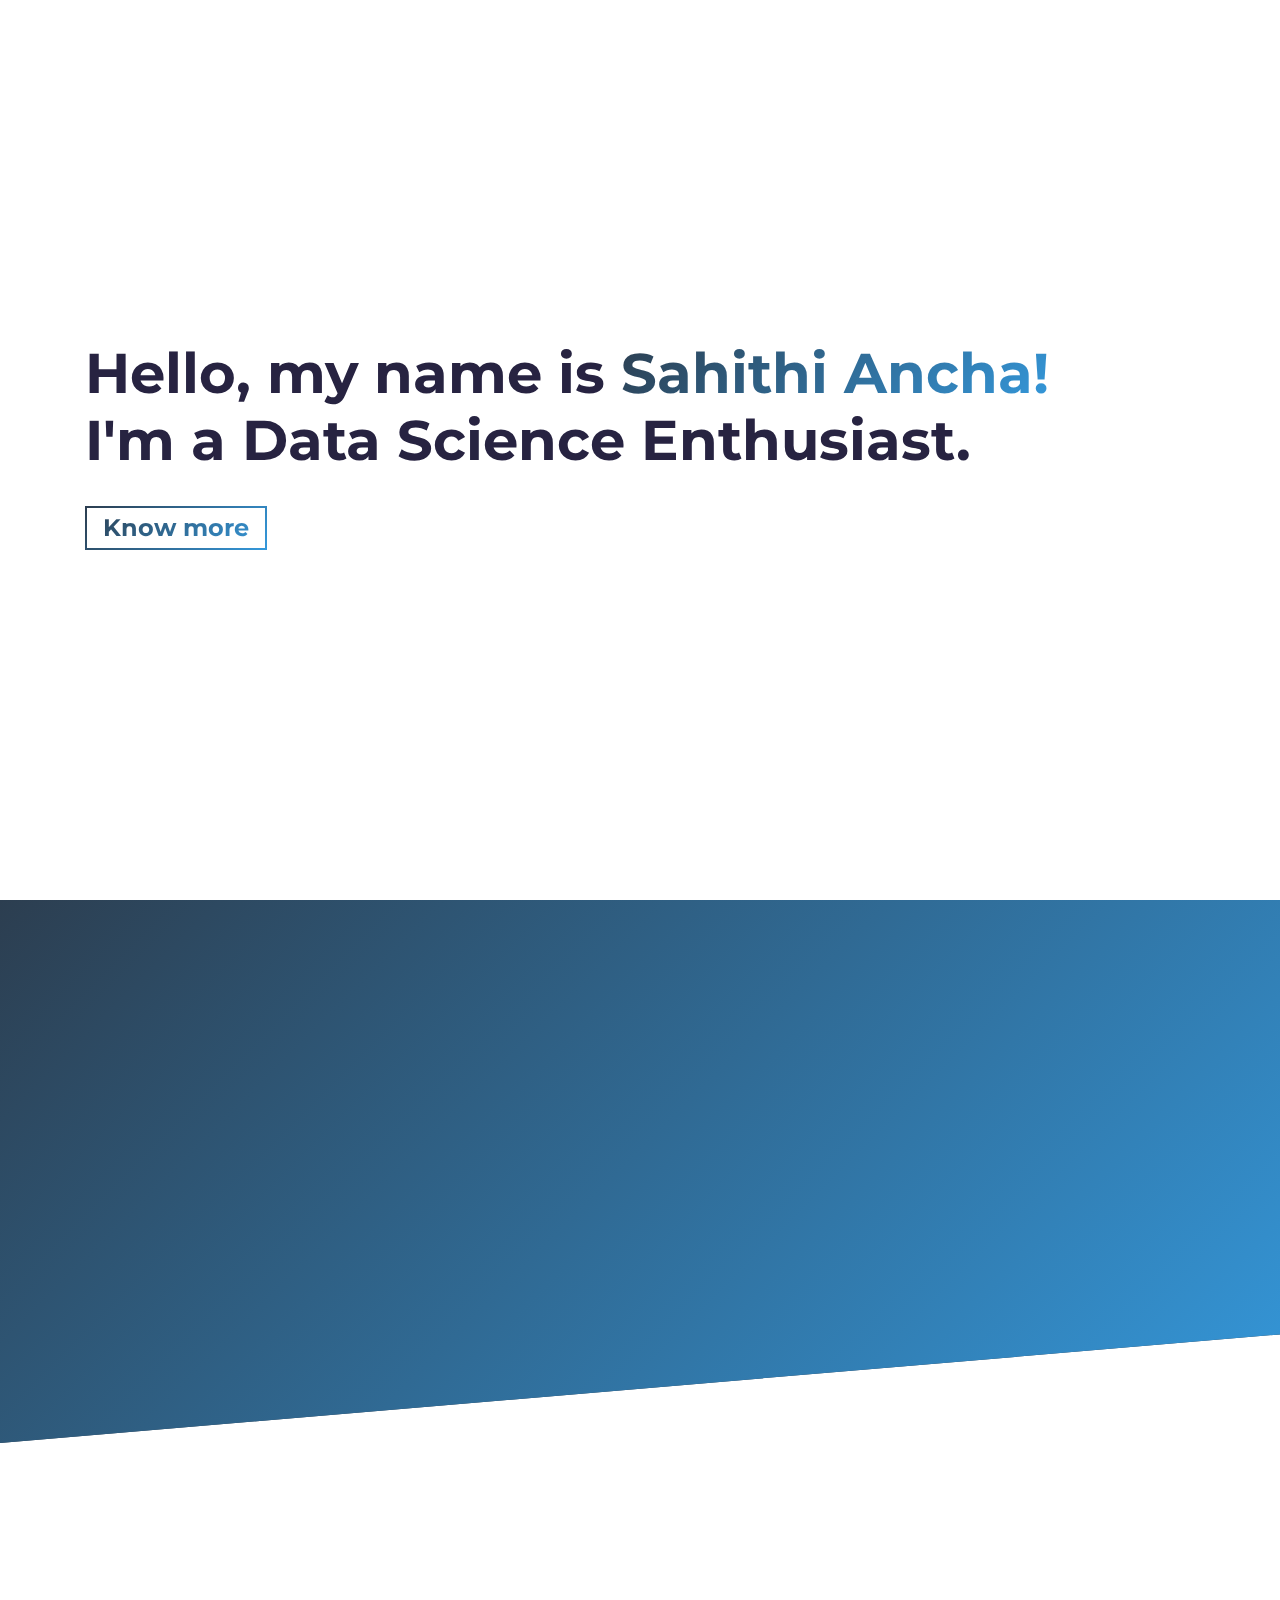
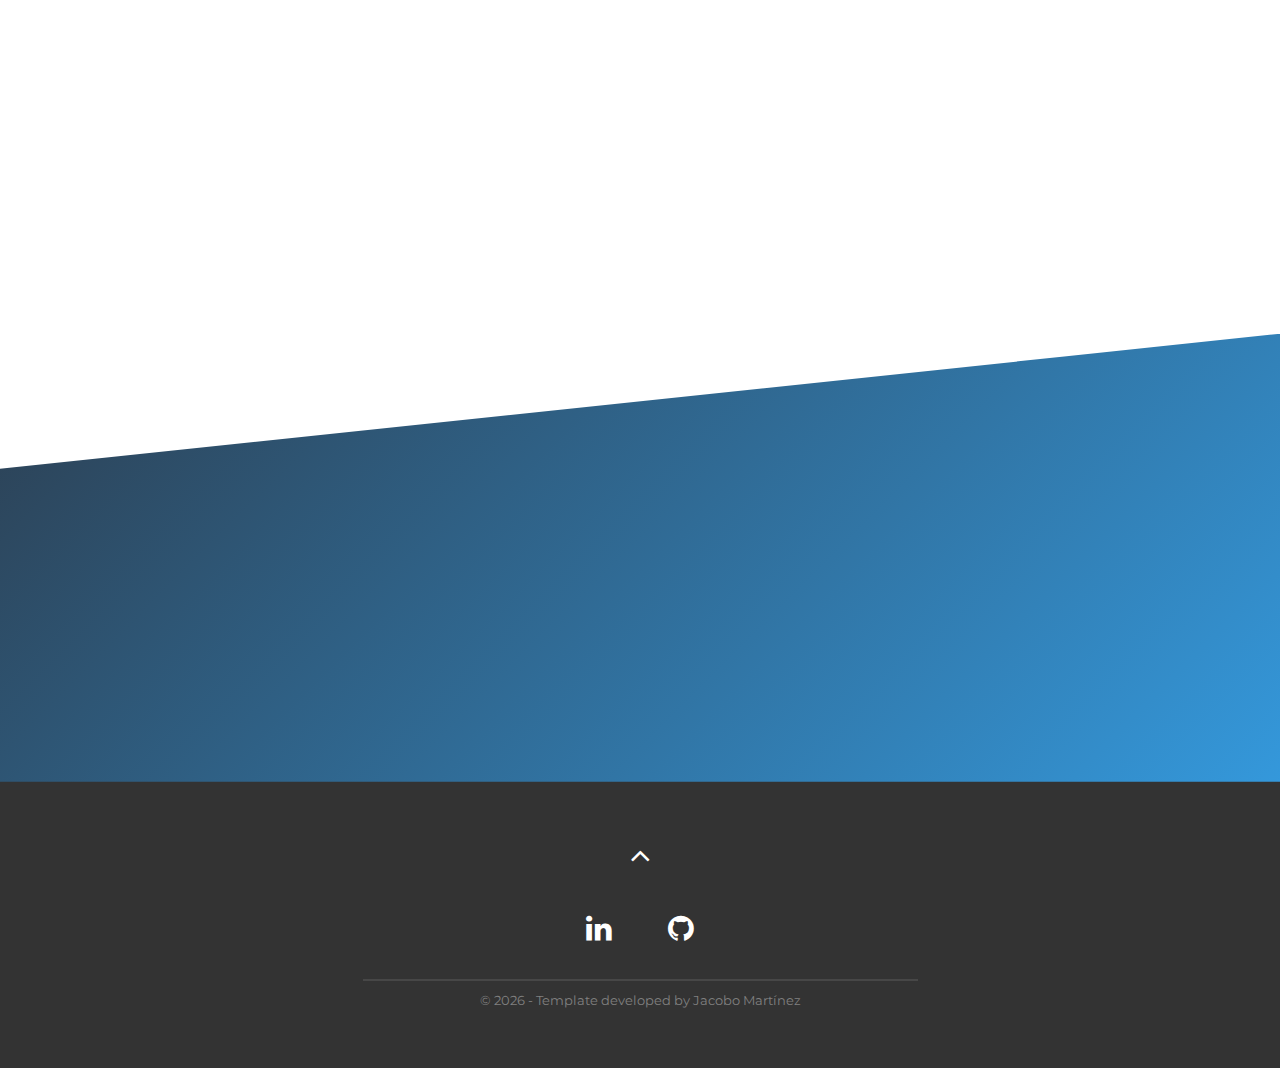
<file: index.html>
<!DOCTYPE html><html lang="en"><head><meta charSet="utf-8"/><meta http-equiv="x-ua-compatible" content="ie=edge"/><meta name="viewport" content="width=device-width, initial-scale=1, shrink-to-fit=no"/><style data-href="/styles.9935f60a2b2642cfb251.css" id="gatsby-global-css">@import url(https://fonts.googleapis.com/css?family=Montserrat:400,700&display=swap);
/*!
 * Bootstrap v4.6.0 (https://getbootstrap.com/)
 * Copyright 2011-2021 The Bootstrap Authors
 * Copyright 2011-2021 Twitter, Inc.
 * Licensed under MIT (https://github.com/twbs/bootstrap/blob/main/LICENSE)
 */:root{--blue:#007bff;--indigo:#6610f2;--purple:#6f42c1;--pink:#e83e8c;--red:#dc3545;--orange:#fd7e14;--yellow:#ffc107;--green:#28a745;--teal:#20c997;--cyan:#17a2b8;--white:#fff;--gray:#6c757d;--gray-dark:#343a40;--primary:#007bff;--secondary:#6c757d;--success:#28a745;--info:#17a2b8;--warning:#ffc107;--danger:#dc3545;--light:#f8f9fa;--dark:#343a40;--breakpoint-xs:0;--breakpoint-sm:576px;--breakpoint-md:768px;--breakpoint-lg:992px;--breakpoint-xl:1200px;--font-family-sans-serif:-apple-system,BlinkMacSystemFont,"Segoe UI",Roboto,"Helvetica Neue",Arial,"Noto Sans","Liberation Sans",sans-serif,"Apple Color Emoji","Segoe UI Emoji","Segoe UI Symbol","Noto Color Emoji";--font-family-monospace:SFMono-Regular,Menlo,Monaco,Consolas,"Liberation Mono","Courier New",monospace}*,:after,:before{box-sizing:border-box}html{font-family:sans-serif;line-height:1.15;-webkit-text-size-adjust:100%;-webkit-tap-highlight-color:transparent}article,aside,figcaption,figure,footer,header,hgroup,main,nav,section{display:block}body{margin:0;font-family:-apple-system,BlinkMacSystemFont,Segoe UI,Roboto,Helvetica Neue,Arial,Noto Sans,Liberation Sans,sans-serif,Apple Color Emoji,Segoe UI Emoji,Segoe UI Symbol,Noto Color Emoji;font-size:1rem;font-weight:400;line-height:1.5;color:#212529;text-align:left;background-color:#fff}[tabindex="-1"]:focus:not(:focus-visible){outline:0!important}hr{box-sizing:content-box;height:0;overflow:visible}h1,h2,h3,h4,h5,h6{margin-top:0;margin-bottom:.5rem}p{margin-top:0;margin-bottom:1rem}abbr[data-original-title],abbr[title]{text-decoration:underline;-webkit-text-decoration:underline dotted;text-decoration:underline dotted;cursor:help;border-bottom:0;-webkit-text-decoration-skip-ink:none;text-decoration-skip-ink:none}address{font-style:normal;line-height:inherit}address,dl,ol,ul{margin-bottom:1rem}dl,ol,ul{margin-top:0}ol ol,ol ul,ul ol,ul ul{margin-bottom:0}dt{font-weight:700}dd{margin-bottom:.5rem;margin-left:0}blockquote{margin:0 0 1rem}b,strong{font-weight:bolder}small{font-size:80%}sub,sup{position:relative;font-size:75%;line-height:0;vertical-align:baseline}sub{bottom:-.25em}sup{top:-.5em}a{color:#007bff;text-decoration:none;background-color:transparent}a:hover{color:#0056b3;text-decoration:underline}a:not([href]):not([class]),a:not([href]):not([class]):hover{color:inherit;text-decoration:none}code,kbd,pre,samp{font-family:SFMono-Regular,Menlo,Monaco,Consolas,Liberation Mono,Courier New,monospace;font-size:1em}pre{margin-top:0;margin-bottom:1rem;overflow:auto;-ms-overflow-style:scrollbar}figure{margin:0 0 1rem}img{border-style:none}img,svg{vertical-align:middle}svg{overflow:hidden}table{border-collapse:collapse}caption{padding-top:.75rem;padding-bottom:.75rem;color:#6c757d;text-align:left;caption-side:bottom}th{text-align:inherit;text-align:-webkit-match-parent}label{display:inline-block;margin-bottom:.5rem}button{border-radius:0}button:focus:not(:focus-visible){outline:0}button,input,optgroup,select,textarea{margin:0;font-family:inherit;font-size:inherit;line-height:inherit}button,input{overflow:visible}button,select{text-transform:none}[role=button]{cursor:pointer}select{word-wrap:normal}[type=button],[type=reset],[type=submit],button{-webkit-appearance:button}[type=button]:not(:disabled),[type=reset]:not(:disabled),[type=submit]:not(:disabled),button:not(:disabled){cursor:pointer}[type=button]::-moz-focus-inner,[type=reset]::-moz-focus-inner,[type=submit]::-moz-focus-inner,button::-moz-focus-inner{padding:0;border-style:none}input[type=checkbox],input[type=radio]{box-sizing:border-box;padding:0}textarea{overflow:auto;resize:vertical}fieldset{min-width:0;padding:0;margin:0;border:0}legend{display:block;width:100%;max-width:100%;padding:0;margin-bottom:.5rem;font-size:1.5rem;line-height:inherit;color:inherit;white-space:normal}progress{vertical-align:baseline}[type=number]::-webkit-inner-spin-button,[type=number]::-webkit-outer-spin-button{height:auto}[type=search]{outline-offset:-2px;-webkit-appearance:none}[type=search]::-webkit-search-decoration{-webkit-appearance:none}::-webkit-file-upload-button{font:inherit;-webkit-appearance:button}output{display:inline-block}summary{display:list-item;cursor:pointer}template{display:none}[hidden]{display:none!important}.h1,.h2,.h3,.h4,.h5,.h6,h1,h2,h3,h4,h5,h6{margin-bottom:.5rem;font-weight:500;line-height:1.2}.h1,h1{font-size:2.5rem}.h2,h2{font-size:2rem}.h3,h3{font-size:1.75rem}.h4,h4{font-size:1.5rem}.h5,h5{font-size:1.25rem}.h6,h6{font-size:1rem}.lead{font-size:1.25rem;font-weight:300}.display-1{font-size:6rem}.display-1,.display-2{font-weight:300;line-height:1.2}.display-2{font-size:5.5rem}.display-3{font-size:4.5rem}.display-3,.display-4{font-weight:300;line-height:1.2}.display-4{font-size:3.5rem}hr{margin-top:1rem;margin-bottom:1rem;border:0;border-top:1px solid rgba(0,0,0,.1)}.small,small{font-size:80%;font-weight:400}.mark,mark{padding:.2em;background-color:#fcf8e3}.list-inline,.list-unstyled{padding-left:0;list-style:none}.list-inline-item{display:inline-block}.list-inline-item:not(:last-child){margin-right:.5rem}.initialism{font-size:90%;text-transform:uppercase}.blockquote{margin-bottom:1rem;font-size:1.25rem}.blockquote-footer{display:block;font-size:80%;color:#6c757d}.blockquote-footer:before{content:"\2014\A0"}.img-fluid,.img-thumbnail{max-width:100%;height:auto}.img-thumbnail{padding:.25rem;background-color:#fff;border:1px solid #dee2e6;border-radius:.25rem}.figure{display:inline-block}.figure-img{margin-bottom:.5rem;line-height:1}.figure-caption{font-size:90%;color:#6c757d}code{font-size:87.5%;color:#e83e8c;word-wrap:break-word}a>code{color:inherit}kbd{padding:.2rem .4rem;font-size:87.5%;color:#fff;background-color:#212529;border-radius:.2rem}kbd kbd{padding:0;font-size:100%;font-weight:700}pre{display:block;font-size:87.5%;color:#212529}pre code{font-size:inherit;color:inherit;word-break:normal}.pre-scrollable{max-height:340px;overflow-y:scroll}.container,.container-fluid,.container-lg,.container-md,.container-sm,.container-xl{width:100%;padding-right:15px;padding-left:15px;margin-right:auto;margin-left:auto}@media (min-width:576px){.container,.container-sm{max-width:540px}}@media (min-width:768px){.container,.container-md,.container-sm{max-width:720px}}@media (min-width:992px){.container,.container-lg,.container-md,.container-sm{max-width:960px}}@media (min-width:1200px){.container,.container-lg,.container-md,.container-sm,.container-xl{max-width:1140px}}.row{display:flex;flex-wrap:wrap;margin-right:-15px;margin-left:-15px}.no-gutters{margin-right:0;margin-left:0}.no-gutters>.col,.no-gutters>[class*=col-]{padding-right:0;padding-left:0}.col,.col-1,.col-2,.col-3,.col-4,.col-5,.col-6,.col-7,.col-8,.col-9,.col-10,.col-11,.col-12,.col-auto,.col-lg,.col-lg-1,.col-lg-2,.col-lg-3,.col-lg-4,.col-lg-5,.col-lg-6,.col-lg-7,.col-lg-8,.col-lg-9,.col-lg-10,.col-lg-11,.col-lg-12,.col-lg-auto,.col-md,.col-md-1,.col-md-2,.col-md-3,.col-md-4,.col-md-5,.col-md-6,.col-md-7,.col-md-8,.col-md-9,.col-md-10,.col-md-11,.col-md-12,.col-md-auto,.col-sm,.col-sm-1,.col-sm-2,.col-sm-3,.col-sm-4,.col-sm-5,.col-sm-6,.col-sm-7,.col-sm-8,.col-sm-9,.col-sm-10,.col-sm-11,.col-sm-12,.col-sm-auto,.col-xl,.col-xl-1,.col-xl-2,.col-xl-3,.col-xl-4,.col-xl-5,.col-xl-6,.col-xl-7,.col-xl-8,.col-xl-9,.col-xl-10,.col-xl-11,.col-xl-12,.col-xl-auto{position:relative;width:100%;padding-right:15px;padding-left:15px}.col{flex-basis:0;flex-grow:1;max-width:100%}.row-cols-1>*{flex:0 0 100%;max-width:100%}.row-cols-2>*{flex:0 0 50%;max-width:50%}.row-cols-3>*{flex:0 0 33.333333%;max-width:33.333333%}.row-cols-4>*{flex:0 0 25%;max-width:25%}.row-cols-5>*{flex:0 0 20%;max-width:20%}.row-cols-6>*{flex:0 0 16.666667%;max-width:16.666667%}.col-auto{flex:0 0 auto;width:auto;max-width:100%}.col-1{flex:0 0 8.333333%;max-width:8.333333%}.col-2{flex:0 0 16.666667%;max-width:16.666667%}.col-3{flex:0 0 25%;max-width:25%}.col-4{flex:0 0 33.333333%;max-width:33.333333%}.col-5{flex:0 0 41.666667%;max-width:41.666667%}.col-6{flex:0 0 50%;max-width:50%}.col-7{flex:0 0 58.333333%;max-width:58.333333%}.col-8{flex:0 0 66.666667%;max-width:66.666667%}.col-9{flex:0 0 75%;max-width:75%}.col-10{flex:0 0 83.333333%;max-width:83.333333%}.col-11{flex:0 0 91.666667%;max-width:91.666667%}.col-12{flex:0 0 100%;max-width:100%}.order-first{order:-1}.order-last{order:13}.order-0{order:0}.order-1{order:1}.order-2{order:2}.order-3{order:3}.order-4{order:4}.order-5{order:5}.order-6{order:6}.order-7{order:7}.order-8{order:8}.order-9{order:9}.order-10{order:10}.order-11{order:11}.order-12{order:12}.offset-1{margin-left:8.333333%}.offset-2{margin-left:16.666667%}.offset-3{margin-left:25%}.offset-4{margin-left:33.333333%}.offset-5{margin-left:41.666667%}.offset-6{margin-left:50%}.offset-7{margin-left:58.333333%}.offset-8{margin-left:66.666667%}.offset-9{margin-left:75%}.offset-10{margin-left:83.333333%}.offset-11{margin-left:91.666667%}@media (min-width:576px){.col-sm{flex-basis:0;flex-grow:1;max-width:100%}.row-cols-sm-1>*{flex:0 0 100%;max-width:100%}.row-cols-sm-2>*{flex:0 0 50%;max-width:50%}.row-cols-sm-3>*{flex:0 0 33.333333%;max-width:33.333333%}.row-cols-sm-4>*{flex:0 0 25%;max-width:25%}.row-cols-sm-5>*{flex:0 0 20%;max-width:20%}.row-cols-sm-6>*{flex:0 0 16.666667%;max-width:16.666667%}.col-sm-auto{flex:0 0 auto;width:auto;max-width:100%}.col-sm-1{flex:0 0 8.333333%;max-width:8.333333%}.col-sm-2{flex:0 0 16.666667%;max-width:16.666667%}.col-sm-3{flex:0 0 25%;max-width:25%}.col-sm-4{flex:0 0 33.333333%;max-width:33.333333%}.col-sm-5{flex:0 0 41.666667%;max-width:41.666667%}.col-sm-6{flex:0 0 50%;max-width:50%}.col-sm-7{flex:0 0 58.333333%;max-width:58.333333%}.col-sm-8{flex:0 0 66.666667%;max-width:66.666667%}.col-sm-9{flex:0 0 75%;max-width:75%}.col-sm-10{flex:0 0 83.333333%;max-width:83.333333%}.col-sm-11{flex:0 0 91.666667%;max-width:91.666667%}.col-sm-12{flex:0 0 100%;max-width:100%}.order-sm-first{order:-1}.order-sm-last{order:13}.order-sm-0{order:0}.order-sm-1{order:1}.order-sm-2{order:2}.order-sm-3{order:3}.order-sm-4{order:4}.order-sm-5{order:5}.order-sm-6{order:6}.order-sm-7{order:7}.order-sm-8{order:8}.order-sm-9{order:9}.order-sm-10{order:10}.order-sm-11{order:11}.order-sm-12{order:12}.offset-sm-0{margin-left:0}.offset-sm-1{margin-left:8.333333%}.offset-sm-2{margin-left:16.666667%}.offset-sm-3{margin-left:25%}.offset-sm-4{margin-left:33.333333%}.offset-sm-5{margin-left:41.666667%}.offset-sm-6{margin-left:50%}.offset-sm-7{margin-left:58.333333%}.offset-sm-8{margin-left:66.666667%}.offset-sm-9{margin-left:75%}.offset-sm-10{margin-left:83.333333%}.offset-sm-11{margin-left:91.666667%}}@media (min-width:768px){.col-md{flex-basis:0;flex-grow:1;max-width:100%}.row-cols-md-1>*{flex:0 0 100%;max-width:100%}.row-cols-md-2>*{flex:0 0 50%;max-width:50%}.row-cols-md-3>*{flex:0 0 33.333333%;max-width:33.333333%}.row-cols-md-4>*{flex:0 0 25%;max-width:25%}.row-cols-md-5>*{flex:0 0 20%;max-width:20%}.row-cols-md-6>*{flex:0 0 16.666667%;max-width:16.666667%}.col-md-auto{flex:0 0 auto;width:auto;max-width:100%}.col-md-1{flex:0 0 8.333333%;max-width:8.333333%}.col-md-2{flex:0 0 16.666667%;max-width:16.666667%}.col-md-3{flex:0 0 25%;max-width:25%}.col-md-4{flex:0 0 33.333333%;max-width:33.333333%}.col-md-5{flex:0 0 41.666667%;max-width:41.666667%}.col-md-6{flex:0 0 50%;max-width:50%}.col-md-7{flex:0 0 58.333333%;max-width:58.333333%}.col-md-8{flex:0 0 66.666667%;max-width:66.666667%}.col-md-9{flex:0 0 75%;max-width:75%}.col-md-10{flex:0 0 83.333333%;max-width:83.333333%}.col-md-11{flex:0 0 91.666667%;max-width:91.666667%}.col-md-12{flex:0 0 100%;max-width:100%}.order-md-first{order:-1}.order-md-last{order:13}.order-md-0{order:0}.order-md-1{order:1}.order-md-2{order:2}.order-md-3{order:3}.order-md-4{order:4}.order-md-5{order:5}.order-md-6{order:6}.order-md-7{order:7}.order-md-8{order:8}.order-md-9{order:9}.order-md-10{order:10}.order-md-11{order:11}.order-md-12{order:12}.offset-md-0{margin-left:0}.offset-md-1{margin-left:8.333333%}.offset-md-2{margin-left:16.666667%}.offset-md-3{margin-left:25%}.offset-md-4{margin-left:33.333333%}.offset-md-5{margin-left:41.666667%}.offset-md-6{margin-left:50%}.offset-md-7{margin-left:58.333333%}.offset-md-8{margin-left:66.666667%}.offset-md-9{margin-left:75%}.offset-md-10{margin-left:83.333333%}.offset-md-11{margin-left:91.666667%}}@media (min-width:992px){.col-lg{flex-basis:0;flex-grow:1;max-width:100%}.row-cols-lg-1>*{flex:0 0 100%;max-width:100%}.row-cols-lg-2>*{flex:0 0 50%;max-width:50%}.row-cols-lg-3>*{flex:0 0 33.333333%;max-width:33.333333%}.row-cols-lg-4>*{flex:0 0 25%;max-width:25%}.row-cols-lg-5>*{flex:0 0 20%;max-width:20%}.row-cols-lg-6>*{flex:0 0 16.666667%;max-width:16.666667%}.col-lg-auto{flex:0 0 auto;width:auto;max-width:100%}.col-lg-1{flex:0 0 8.333333%;max-width:8.333333%}.col-lg-2{flex:0 0 16.666667%;max-width:16.666667%}.col-lg-3{flex:0 0 25%;max-width:25%}.col-lg-4{flex:0 0 33.333333%;max-width:33.333333%}.col-lg-5{flex:0 0 41.666667%;max-width:41.666667%}.col-lg-6{flex:0 0 50%;max-width:50%}.col-lg-7{flex:0 0 58.333333%;max-width:58.333333%}.col-lg-8{flex:0 0 66.666667%;max-width:66.666667%}.col-lg-9{flex:0 0 75%;max-width:75%}.col-lg-10{flex:0 0 83.333333%;max-width:83.333333%}.col-lg-11{flex:0 0 91.666667%;max-width:91.666667%}.col-lg-12{flex:0 0 100%;max-width:100%}.order-lg-first{order:-1}.order-lg-last{order:13}.order-lg-0{order:0}.order-lg-1{order:1}.order-lg-2{order:2}.order-lg-3{order:3}.order-lg-4{order:4}.order-lg-5{order:5}.order-lg-6{order:6}.order-lg-7{order:7}.order-lg-8{order:8}.order-lg-9{order:9}.order-lg-10{order:10}.order-lg-11{order:11}.order-lg-12{order:12}.offset-lg-0{margin-left:0}.offset-lg-1{margin-left:8.333333%}.offset-lg-2{margin-left:16.666667%}.offset-lg-3{margin-left:25%}.offset-lg-4{margin-left:33.333333%}.offset-lg-5{margin-left:41.666667%}.offset-lg-6{margin-left:50%}.offset-lg-7{margin-left:58.333333%}.offset-lg-8{margin-left:66.666667%}.offset-lg-9{margin-left:75%}.offset-lg-10{margin-left:83.333333%}.offset-lg-11{margin-left:91.666667%}}@media (min-width:1200px){.col-xl{flex-basis:0;flex-grow:1;max-width:100%}.row-cols-xl-1>*{flex:0 0 100%;max-width:100%}.row-cols-xl-2>*{flex:0 0 50%;max-width:50%}.row-cols-xl-3>*{flex:0 0 33.333333%;max-width:33.333333%}.row-cols-xl-4>*{flex:0 0 25%;max-width:25%}.row-cols-xl-5>*{flex:0 0 20%;max-width:20%}.row-cols-xl-6>*{flex:0 0 16.666667%;max-width:16.666667%}.col-xl-auto{flex:0 0 auto;width:auto;max-width:100%}.col-xl-1{flex:0 0 8.333333%;max-width:8.333333%}.col-xl-2{flex:0 0 16.666667%;max-width:16.666667%}.col-xl-3{flex:0 0 25%;max-width:25%}.col-xl-4{flex:0 0 33.333333%;max-width:33.333333%}.col-xl-5{flex:0 0 41.666667%;max-width:41.666667%}.col-xl-6{flex:0 0 50%;max-width:50%}.col-xl-7{flex:0 0 58.333333%;max-width:58.333333%}.col-xl-8{flex:0 0 66.666667%;max-width:66.666667%}.col-xl-9{flex:0 0 75%;max-width:75%}.col-xl-10{flex:0 0 83.333333%;max-width:83.333333%}.col-xl-11{flex:0 0 91.666667%;max-width:91.666667%}.col-xl-12{flex:0 0 100%;max-width:100%}.order-xl-first{order:-1}.order-xl-last{order:13}.order-xl-0{order:0}.order-xl-1{order:1}.order-xl-2{order:2}.order-xl-3{order:3}.order-xl-4{order:4}.order-xl-5{order:5}.order-xl-6{order:6}.order-xl-7{order:7}.order-xl-8{order:8}.order-xl-9{order:9}.order-xl-10{order:10}.order-xl-11{order:11}.order-xl-12{order:12}.offset-xl-0{margin-left:0}.offset-xl-1{margin-left:8.333333%}.offset-xl-2{margin-left:16.666667%}.offset-xl-3{margin-left:25%}.offset-xl-4{margin-left:33.333333%}.offset-xl-5{margin-left:41.666667%}.offset-xl-6{margin-left:50%}.offset-xl-7{margin-left:58.333333%}.offset-xl-8{margin-left:66.666667%}.offset-xl-9{margin-left:75%}.offset-xl-10{margin-left:83.333333%}.offset-xl-11{margin-left:91.666667%}}.table{width:100%;margin-bottom:1rem;color:#212529}.table td,.table th{padding:.75rem;vertical-align:top;border-top:1px solid #dee2e6}.table thead th{vertical-align:bottom;border-bottom:2px solid #dee2e6}.table tbody+tbody{border-top:2px solid #dee2e6}.table-sm td,.table-sm th{padding:.3rem}.table-bordered,.table-bordered td,.table-bordered th{border:1px solid #dee2e6}.table-bordered thead td,.table-bordered thead th{border-bottom-width:2px}.table-borderless tbody+tbody,.table-borderless td,.table-borderless th,.table-borderless thead th{border:0}.table-striped tbody tr:nth-of-type(odd){background-color:rgba(0,0,0,.05)}.table-hover tbody tr:hover{color:#212529;background-color:rgba(0,0,0,.075)}.table-primary,.table-primary>td,.table-primary>th{background-color:#b8daff}.table-primary tbody+tbody,.table-primary td,.table-primary th,.table-primary thead th{border-color:#7abaff}.table-hover .table-primary:hover,.table-hover .table-primary:hover>td,.table-hover .table-primary:hover>th{background-color:#9fcdff}.table-secondary,.table-secondary>td,.table-secondary>th{background-color:#d6d8db}.table-secondary tbody+tbody,.table-secondary td,.table-secondary th,.table-secondary thead th{border-color:#b3b7bb}.table-hover .table-secondary:hover,.table-hover .table-secondary:hover>td,.table-hover .table-secondary:hover>th{background-color:#c8cbcf}.table-success,.table-success>td,.table-success>th{background-color:#c3e6cb}.table-success tbody+tbody,.table-success td,.table-success th,.table-success thead th{border-color:#8fd19e}.table-hover .table-success:hover,.table-hover .table-success:hover>td,.table-hover .table-success:hover>th{background-color:#b1dfbb}.table-info,.table-info>td,.table-info>th{background-color:#bee5eb}.table-info tbody+tbody,.table-info td,.table-info th,.table-info thead th{border-color:#86cfda}.table-hover .table-info:hover,.table-hover .table-info:hover>td,.table-hover .table-info:hover>th{background-color:#abdde5}.table-warning,.table-warning>td,.table-warning>th{background-color:#ffeeba}.table-warning tbody+tbody,.table-warning td,.table-warning th,.table-warning thead th{border-color:#ffdf7e}.table-hover .table-warning:hover,.table-hover .table-warning:hover>td,.table-hover .table-warning:hover>th{background-color:#ffe8a1}.table-danger,.table-danger>td,.table-danger>th{background-color:#f5c6cb}.table-danger tbody+tbody,.table-danger td,.table-danger th,.table-danger thead th{border-color:#ed969e}.table-hover .table-danger:hover,.table-hover .table-danger:hover>td,.table-hover .table-danger:hover>th{background-color:#f1b0b7}.table-light,.table-light>td,.table-light>th{background-color:#fdfdfe}.table-light tbody+tbody,.table-light td,.table-light th,.table-light thead th{border-color:#fbfcfc}.table-hover .table-light:hover,.table-hover .table-light:hover>td,.table-hover .table-light:hover>th{background-color:#ececf6}.table-dark,.table-dark>td,.table-dark>th{background-color:#c6c8ca}.table-dark tbody+tbody,.table-dark td,.table-dark th,.table-dark thead th{border-color:#95999c}.table-hover .table-dark:hover,.table-hover .table-dark:hover>td,.table-hover .table-dark:hover>th{background-color:#b9bbbe}.table-active,.table-active>td,.table-active>th,.table-hover .table-active:hover,.table-hover .table-active:hover>td,.table-hover .table-active:hover>th{background-color:rgba(0,0,0,.075)}.table .thead-dark th{color:#fff;background-color:#343a40;border-color:#454d55}.table .thead-light th{color:#495057;background-color:#e9ecef;border-color:#dee2e6}.table-dark{color:#fff;background-color:#343a40}.table-dark td,.table-dark th,.table-dark thead th{border-color:#454d55}.table-dark.table-bordered{border:0}.table-dark.table-striped tbody tr:nth-of-type(odd){background-color:hsla(0,0%,100%,.05)}.table-dark.table-hover tbody tr:hover{color:#fff;background-color:hsla(0,0%,100%,.075)}@media (max-width:575.98px){.table-responsive-sm{display:block;width:100%;overflow-x:auto;-webkit-overflow-scrolling:touch}.table-responsive-sm>.table-bordered{border:0}}@media (max-width:767.98px){.table-responsive-md{display:block;width:100%;overflow-x:auto;-webkit-overflow-scrolling:touch}.table-responsive-md>.table-bordered{border:0}}@media (max-width:991.98px){.table-responsive-lg{display:block;width:100%;overflow-x:auto;-webkit-overflow-scrolling:touch}.table-responsive-lg>.table-bordered{border:0}}@media (max-width:1199.98px){.table-responsive-xl{display:block;width:100%;overflow-x:auto;-webkit-overflow-scrolling:touch}.table-responsive-xl>.table-bordered{border:0}}.table-responsive{display:block;width:100%;overflow-x:auto;-webkit-overflow-scrolling:touch}.table-responsive>.table-bordered{border:0}.form-control{display:block;width:100%;height:calc(1.5em + .75rem + 2px);padding:.375rem .75rem;font-size:1rem;font-weight:400;line-height:1.5;color:#495057;background-color:#fff;background-clip:padding-box;border:1px solid #ced4da;border-radius:.25rem;transition:border-color .15s ease-in-out,box-shadow .15s ease-in-out}@media (prefers-reduced-motion:reduce){.form-control{transition:none}}.form-control::-ms-expand{background-color:transparent;border:0}.form-control:-moz-focusring{color:transparent;text-shadow:0 0 0 #495057}.form-control:focus{color:#495057;background-color:#fff;border-color:#80bdff;outline:0;box-shadow:0 0 0 .2rem rgba(0,123,255,.25)}.form-control:-ms-input-placeholder{color:#6c757d;opacity:1}.form-control::placeholder{color:#6c757d;opacity:1}.form-control:disabled,.form-control[readonly]{background-color:#e9ecef;opacity:1}input[type=date].form-control,input[type=datetime-local].form-control,input[type=month].form-control,input[type=time].form-control{-webkit-appearance:none;appearance:none}select.form-control:focus::-ms-value{color:#495057;background-color:#fff}.form-control-file,.form-control-range{display:block;width:100%}.col-form-label{padding-top:calc(.375rem + 1px);padding-bottom:calc(.375rem + 1px);margin-bottom:0;font-size:inherit;line-height:1.5}.col-form-label-lg{padding-top:calc(.5rem + 1px);padding-bottom:calc(.5rem + 1px);font-size:1.25rem;line-height:1.5}.col-form-label-sm{padding-top:calc(.25rem + 1px);padding-bottom:calc(.25rem + 1px);font-size:.875rem;line-height:1.5}.form-control-plaintext{display:block;width:100%;padding:.375rem 0;margin-bottom:0;font-size:1rem;line-height:1.5;color:#212529;background-color:transparent;border:solid transparent;border-width:1px 0}.form-control-plaintext.form-control-lg,.form-control-plaintext.form-control-sm{padding-right:0;padding-left:0}.form-control-sm{height:calc(1.5em + .5rem + 2px);padding:.25rem .5rem;font-size:.875rem;line-height:1.5;border-radius:.2rem}.form-control-lg{height:calc(1.5em + 1rem + 2px);padding:.5rem 1rem;font-size:1.25rem;line-height:1.5;border-radius:.3rem}select.form-control[multiple],select.form-control[size],textarea.form-control{height:auto}.form-group{margin-bottom:1rem}.form-text{display:block;margin-top:.25rem}.form-row{display:flex;flex-wrap:wrap;margin-right:-5px;margin-left:-5px}.form-row>.col,.form-row>[class*=col-]{padding-right:5px;padding-left:5px}.form-check{position:relative;display:block;padding-left:1.25rem}.form-check-input{position:absolute;margin-top:.3rem;margin-left:-1.25rem}.form-check-input:disabled~.form-check-label,.form-check-input[disabled]~.form-check-label{color:#6c757d}.form-check-label{margin-bottom:0}.form-check-inline{display:inline-flex;align-items:center;padding-left:0;margin-right:.75rem}.form-check-inline .form-check-input{position:static;margin-top:0;margin-right:.3125rem;margin-left:0}.valid-feedback{display:none;width:100%;margin-top:.25rem;font-size:80%;color:#28a745}.valid-tooltip{position:absolute;top:100%;left:0;z-index:5;display:none;max-width:100%;padding:.25rem .5rem;margin-top:.1rem;font-size:.875rem;line-height:1.5;color:#fff;background-color:rgba(40,167,69,.9);border-radius:.25rem}.form-row>.col>.valid-tooltip,.form-row>[class*=col-]>.valid-tooltip{left:5px}.is-valid~.valid-feedback,.is-valid~.valid-tooltip,.was-validated :valid~.valid-feedback,.was-validated :valid~.valid-tooltip{display:block}.form-control.is-valid,.was-validated .form-control:valid{border-color:#28a745;padding-right:calc(1.5em + .75rem);background-image:url("data:image/svg+xml;charset=utf-8,%3Csvg xmlns='http://www.w3.org/2000/svg' width='8' height='8' viewBox='0 0 8 8'%3E%3Cpath fill='%2328a745' d='M2.3 6.73L.6 4.53c-.4-1.04.46-1.4 1.1-.8l1.1 1.4 3.4-3.8c.6-.63 1.6-.27 1.2.7l-4 4.6c-.43.5-.8.4-1.1.1z'/%3E%3C/svg%3E");background-repeat:no-repeat;background-position:right calc(.375em + .1875rem) center;background-size:calc(.75em + .375rem) calc(.75em + .375rem)}.form-control.is-valid:focus,.was-validated .form-control:valid:focus{border-color:#28a745;box-shadow:0 0 0 .2rem rgba(40,167,69,.25)}.was-validated textarea.form-control:valid,textarea.form-control.is-valid{padding-right:calc(1.5em + .75rem);background-position:top calc(.375em + .1875rem) right calc(.375em + .1875rem)}.custom-select.is-valid,.was-validated .custom-select:valid{border-color:#28a745;padding-right:calc(.75em + 2.3125rem);background:url("data:image/svg+xml;charset=utf-8,%3Csvg xmlns='http://www.w3.org/2000/svg' width='4' height='5' viewBox='0 0 4 5'%3E%3Cpath fill='%23343a40' d='M2 0L0 2h4zm0 5L0 3h4z'/%3E%3C/svg%3E") right .75rem center/8px 10px no-repeat,#fff url("data:image/svg+xml;charset=utf-8,%3Csvg xmlns='http://www.w3.org/2000/svg' width='8' height='8' viewBox='0 0 8 8'%3E%3Cpath fill='%2328a745' d='M2.3 6.73L.6 4.53c-.4-1.04.46-1.4 1.1-.8l1.1 1.4 3.4-3.8c.6-.63 1.6-.27 1.2.7l-4 4.6c-.43.5-.8.4-1.1.1z'/%3E%3C/svg%3E") center right 1.75rem/calc(.75em + .375rem) calc(.75em + .375rem) no-repeat}.custom-select.is-valid:focus,.was-validated .custom-select:valid:focus{border-color:#28a745;box-shadow:0 0 0 .2rem rgba(40,167,69,.25)}.form-check-input.is-valid~.form-check-label,.was-validated .form-check-input:valid~.form-check-label{color:#28a745}.form-check-input.is-valid~.valid-feedback,.form-check-input.is-valid~.valid-tooltip,.was-validated .form-check-input:valid~.valid-feedback,.was-validated .form-check-input:valid~.valid-tooltip{display:block}.custom-control-input.is-valid~.custom-control-label,.was-validated .custom-control-input:valid~.custom-control-label{color:#28a745}.custom-control-input.is-valid~.custom-control-label:before,.was-validated .custom-control-input:valid~.custom-control-label:before{border-color:#28a745}.custom-control-input.is-valid:checked~.custom-control-label:before,.was-validated .custom-control-input:valid:checked~.custom-control-label:before{border-color:#34ce57;background-color:#34ce57}.custom-control-input.is-valid:focus~.custom-control-label:before,.was-validated .custom-control-input:valid:focus~.custom-control-label:before{box-shadow:0 0 0 .2rem rgba(40,167,69,.25)}.custom-control-input.is-valid:focus:not(:checked)~.custom-control-label:before,.custom-file-input.is-valid~.custom-file-label,.was-validated .custom-control-input:valid:focus:not(:checked)~.custom-control-label:before,.was-validated .custom-file-input:valid~.custom-file-label{border-color:#28a745}.custom-file-input.is-valid:focus~.custom-file-label,.was-validated .custom-file-input:valid:focus~.custom-file-label{border-color:#28a745;box-shadow:0 0 0 .2rem rgba(40,167,69,.25)}.invalid-feedback{display:none;width:100%;margin-top:.25rem;font-size:80%;color:#dc3545}.invalid-tooltip{position:absolute;top:100%;left:0;z-index:5;display:none;max-width:100%;padding:.25rem .5rem;margin-top:.1rem;font-size:.875rem;line-height:1.5;color:#fff;background-color:rgba(220,53,69,.9);border-radius:.25rem}.form-row>.col>.invalid-tooltip,.form-row>[class*=col-]>.invalid-tooltip{left:5px}.is-invalid~.invalid-feedback,.is-invalid~.invalid-tooltip,.was-validated :invalid~.invalid-feedback,.was-validated :invalid~.invalid-tooltip{display:block}.form-control.is-invalid,.was-validated .form-control:invalid{border-color:#dc3545;padding-right:calc(1.5em + .75rem);background-image:url("data:image/svg+xml;charset=utf-8,%3Csvg xmlns='http://www.w3.org/2000/svg' width='12' height='12' fill='none' stroke='%23dc3545' viewBox='0 0 12 12'%3E%3Ccircle cx='6' cy='6' r='4.5'/%3E%3Cpath stroke-linejoin='round' d='M5.8 3.6h.4L6 6.5z'/%3E%3Ccircle cx='6' cy='8.2' r='.6' fill='%23dc3545' stroke='none'/%3E%3C/svg%3E");background-repeat:no-repeat;background-position:right calc(.375em + .1875rem) center;background-size:calc(.75em + .375rem) calc(.75em + .375rem)}.form-control.is-invalid:focus,.was-validated .form-control:invalid:focus{border-color:#dc3545;box-shadow:0 0 0 .2rem rgba(220,53,69,.25)}.was-validated textarea.form-control:invalid,textarea.form-control.is-invalid{padding-right:calc(1.5em + .75rem);background-position:top calc(.375em + .1875rem) right calc(.375em + .1875rem)}.custom-select.is-invalid,.was-validated .custom-select:invalid{border-color:#dc3545;padding-right:calc(.75em + 2.3125rem);background:url("data:image/svg+xml;charset=utf-8,%3Csvg xmlns='http://www.w3.org/2000/svg' width='4' height='5' viewBox='0 0 4 5'%3E%3Cpath fill='%23343a40' d='M2 0L0 2h4zm0 5L0 3h4z'/%3E%3C/svg%3E") right .75rem center/8px 10px no-repeat,#fff url("data:image/svg+xml;charset=utf-8,%3Csvg xmlns='http://www.w3.org/2000/svg' width='12' height='12' fill='none' stroke='%23dc3545' viewBox='0 0 12 12'%3E%3Ccircle cx='6' cy='6' r='4.5'/%3E%3Cpath stroke-linejoin='round' d='M5.8 3.6h.4L6 6.5z'/%3E%3Ccircle cx='6' cy='8.2' r='.6' fill='%23dc3545' stroke='none'/%3E%3C/svg%3E") center right 1.75rem/calc(.75em + .375rem) calc(.75em + .375rem) no-repeat}.custom-select.is-invalid:focus,.was-validated .custom-select:invalid:focus{border-color:#dc3545;box-shadow:0 0 0 .2rem rgba(220,53,69,.25)}.form-check-input.is-invalid~.form-check-label,.was-validated .form-check-input:invalid~.form-check-label{color:#dc3545}.form-check-input.is-invalid~.invalid-feedback,.form-check-input.is-invalid~.invalid-tooltip,.was-validated .form-check-input:invalid~.invalid-feedback,.was-validated .form-check-input:invalid~.invalid-tooltip{display:block}.custom-control-input.is-invalid~.custom-control-label,.was-validated .custom-control-input:invalid~.custom-control-label{color:#dc3545}.custom-control-input.is-invalid~.custom-control-label:before,.was-validated .custom-control-input:invalid~.custom-control-label:before{border-color:#dc3545}.custom-control-input.is-invalid:checked~.custom-control-label:before,.was-validated .custom-control-input:invalid:checked~.custom-control-label:before{border-color:#e4606d;background-color:#e4606d}.custom-control-input.is-invalid:focus~.custom-control-label:before,.was-validated .custom-control-input:invalid:focus~.custom-control-label:before{box-shadow:0 0 0 .2rem rgba(220,53,69,.25)}.custom-control-input.is-invalid:focus:not(:checked)~.custom-control-label:before,.custom-file-input.is-invalid~.custom-file-label,.was-validated .custom-control-input:invalid:focus:not(:checked)~.custom-control-label:before,.was-validated .custom-file-input:invalid~.custom-file-label{border-color:#dc3545}.custom-file-input.is-invalid:focus~.custom-file-label,.was-validated .custom-file-input:invalid:focus~.custom-file-label{border-color:#dc3545;box-shadow:0 0 0 .2rem rgba(220,53,69,.25)}.form-inline{display:flex;flex-flow:row wrap;align-items:center}.form-inline .form-check{width:100%}@media (min-width:576px){.form-inline label{justify-content:center}.form-inline .form-group,.form-inline label{display:flex;align-items:center;margin-bottom:0}.form-inline .form-group{flex:0 0 auto;flex-flow:row wrap}.form-inline .form-control{display:inline-block;width:auto;vertical-align:middle}.form-inline .form-control-plaintext{display:inline-block}.form-inline .custom-select,.form-inline .input-group{width:auto}.form-inline .form-check{display:flex;align-items:center;justify-content:center;width:auto;padding-left:0}.form-inline .form-check-input{position:relative;flex-shrink:0;margin-top:0;margin-right:.25rem;margin-left:0}.form-inline .custom-control{align-items:center;justify-content:center}.form-inline .custom-control-label{margin-bottom:0}}.btn{display:inline-block;font-weight:400;color:#212529;text-align:center;vertical-align:middle;-webkit-user-select:none;-ms-user-select:none;user-select:none;background-color:transparent;border:1px solid transparent;padding:.375rem .75rem;font-size:1rem;line-height:1.5;border-radius:.25rem;transition:color .15s ease-in-out,background-color .15s ease-in-out,border-color .15s ease-in-out,box-shadow .15s ease-in-out}@media (prefers-reduced-motion:reduce){.btn{transition:none}}.btn:hover{color:#212529;text-decoration:none}.btn.focus,.btn:focus{outline:0;box-shadow:0 0 0 .2rem rgba(0,123,255,.25)}.btn.disabled,.btn:disabled{opacity:.65}.btn:not(:disabled):not(.disabled){cursor:pointer}a.btn.disabled,fieldset:disabled a.btn{pointer-events:none}.btn-primary{color:#fff;background-color:#007bff;border-color:#007bff}.btn-primary.focus,.btn-primary:focus,.btn-primary:hover{color:#fff;background-color:#0069d9;border-color:#0062cc}.btn-primary.focus,.btn-primary:focus{box-shadow:0 0 0 .2rem rgba(38,143,255,.5)}.btn-primary.disabled,.btn-primary:disabled{color:#fff;background-color:#007bff;border-color:#007bff}.btn-primary:not(:disabled):not(.disabled).active,.btn-primary:not(:disabled):not(.disabled):active,.show>.btn-primary.dropdown-toggle{color:#fff;background-color:#0062cc;border-color:#005cbf}.btn-primary:not(:disabled):not(.disabled).active:focus,.btn-primary:not(:disabled):not(.disabled):active:focus,.show>.btn-primary.dropdown-toggle:focus{box-shadow:0 0 0 .2rem rgba(38,143,255,.5)}.btn-secondary{color:#fff;background-color:#6c757d;border-color:#6c757d}.btn-secondary.focus,.btn-secondary:focus,.btn-secondary:hover{color:#fff;background-color:#5a6268;border-color:#545b62}.btn-secondary.focus,.btn-secondary:focus{box-shadow:0 0 0 .2rem rgba(130,138,145,.5)}.btn-secondary.disabled,.btn-secondary:disabled{color:#fff;background-color:#6c757d;border-color:#6c757d}.btn-secondary:not(:disabled):not(.disabled).active,.btn-secondary:not(:disabled):not(.disabled):active,.show>.btn-secondary.dropdown-toggle{color:#fff;background-color:#545b62;border-color:#4e555b}.btn-secondary:not(:disabled):not(.disabled).active:focus,.btn-secondary:not(:disabled):not(.disabled):active:focus,.show>.btn-secondary.dropdown-toggle:focus{box-shadow:0 0 0 .2rem rgba(130,138,145,.5)}.btn-success{color:#fff;background-color:#28a745;border-color:#28a745}.btn-success.focus,.btn-success:focus,.btn-success:hover{color:#fff;background-color:#218838;border-color:#1e7e34}.btn-success.focus,.btn-success:focus{box-shadow:0 0 0 .2rem rgba(72,180,97,.5)}.btn-success.disabled,.btn-success:disabled{color:#fff;background-color:#28a745;border-color:#28a745}.btn-success:not(:disabled):not(.disabled).active,.btn-success:not(:disabled):not(.disabled):active,.show>.btn-success.dropdown-toggle{color:#fff;background-color:#1e7e34;border-color:#1c7430}.btn-success:not(:disabled):not(.disabled).active:focus,.btn-success:not(:disabled):not(.disabled):active:focus,.show>.btn-success.dropdown-toggle:focus{box-shadow:0 0 0 .2rem rgba(72,180,97,.5)}.btn-info{color:#fff;background-color:#17a2b8;border-color:#17a2b8}.btn-info.focus,.btn-info:focus,.btn-info:hover{color:#fff;background-color:#138496;border-color:#117a8b}.btn-info.focus,.btn-info:focus{box-shadow:0 0 0 .2rem rgba(58,176,195,.5)}.btn-info.disabled,.btn-info:disabled{color:#fff;background-color:#17a2b8;border-color:#17a2b8}.btn-info:not(:disabled):not(.disabled).active,.btn-info:not(:disabled):not(.disabled):active,.show>.btn-info.dropdown-toggle{color:#fff;background-color:#117a8b;border-color:#10707f}.btn-info:not(:disabled):not(.disabled).active:focus,.btn-info:not(:disabled):not(.disabled):active:focus,.show>.btn-info.dropdown-toggle:focus{box-shadow:0 0 0 .2rem rgba(58,176,195,.5)}.btn-warning{color:#212529;background-color:#ffc107;border-color:#ffc107}.btn-warning.focus,.btn-warning:focus,.btn-warning:hover{color:#212529;background-color:#e0a800;border-color:#d39e00}.btn-warning.focus,.btn-warning:focus{box-shadow:0 0 0 .2rem rgba(222,170,12,.5)}.btn-warning.disabled,.btn-warning:disabled{color:#212529;background-color:#ffc107;border-color:#ffc107}.btn-warning:not(:disabled):not(.disabled).active,.btn-warning:not(:disabled):not(.disabled):active,.show>.btn-warning.dropdown-toggle{color:#212529;background-color:#d39e00;border-color:#c69500}.btn-warning:not(:disabled):not(.disabled).active:focus,.btn-warning:not(:disabled):not(.disabled):active:focus,.show>.btn-warning.dropdown-toggle:focus{box-shadow:0 0 0 .2rem rgba(222,170,12,.5)}.btn-danger{color:#fff;background-color:#dc3545;border-color:#dc3545}.btn-danger.focus,.btn-danger:focus,.btn-danger:hover{color:#fff;background-color:#c82333;border-color:#bd2130}.btn-danger.focus,.btn-danger:focus{box-shadow:0 0 0 .2rem rgba(225,83,97,.5)}.btn-danger.disabled,.btn-danger:disabled{color:#fff;background-color:#dc3545;border-color:#dc3545}.btn-danger:not(:disabled):not(.disabled).active,.btn-danger:not(:disabled):not(.disabled):active,.show>.btn-danger.dropdown-toggle{color:#fff;background-color:#bd2130;border-color:#b21f2d}.btn-danger:not(:disabled):not(.disabled).active:focus,.btn-danger:not(:disabled):not(.disabled):active:focus,.show>.btn-danger.dropdown-toggle:focus{box-shadow:0 0 0 .2rem rgba(225,83,97,.5)}.btn-light{color:#212529;background-color:#f8f9fa;border-color:#f8f9fa}.btn-light.focus,.btn-light:focus,.btn-light:hover{color:#212529;background-color:#e2e6ea;border-color:#dae0e5}.btn-light.focus,.btn-light:focus{box-shadow:0 0 0 .2rem rgba(216,217,219,.5)}.btn-light.disabled,.btn-light:disabled{color:#212529;background-color:#f8f9fa;border-color:#f8f9fa}.btn-light:not(:disabled):not(.disabled).active,.btn-light:not(:disabled):not(.disabled):active,.show>.btn-light.dropdown-toggle{color:#212529;background-color:#dae0e5;border-color:#d3d9df}.btn-light:not(:disabled):not(.disabled).active:focus,.btn-light:not(:disabled):not(.disabled):active:focus,.show>.btn-light.dropdown-toggle:focus{box-shadow:0 0 0 .2rem rgba(216,217,219,.5)}.btn-dark{color:#fff;background-color:#343a40;border-color:#343a40}.btn-dark.focus,.btn-dark:focus,.btn-dark:hover{color:#fff;background-color:#23272b;border-color:#1d2124}.btn-dark.focus,.btn-dark:focus{box-shadow:0 0 0 .2rem rgba(82,88,93,.5)}.btn-dark.disabled,.btn-dark:disabled{color:#fff;background-color:#343a40;border-color:#343a40}.btn-dark:not(:disabled):not(.disabled).active,.btn-dark:not(:disabled):not(.disabled):active,.show>.btn-dark.dropdown-toggle{color:#fff;background-color:#1d2124;border-color:#171a1d}.btn-dark:not(:disabled):not(.disabled).active:focus,.btn-dark:not(:disabled):not(.disabled):active:focus,.show>.btn-dark.dropdown-toggle:focus{box-shadow:0 0 0 .2rem rgba(82,88,93,.5)}.btn-outline-primary{color:#007bff;border-color:#007bff}.btn-outline-primary:hover{color:#fff;background-color:#007bff;border-color:#007bff}.btn-outline-primary.focus,.btn-outline-primary:focus{box-shadow:0 0 0 .2rem rgba(0,123,255,.5)}.btn-outline-primary.disabled,.btn-outline-primary:disabled{color:#007bff;background-color:transparent}.btn-outline-primary:not(:disabled):not(.disabled).active,.btn-outline-primary:not(:disabled):not(.disabled):active,.show>.btn-outline-primary.dropdown-toggle{color:#fff;background-color:#007bff;border-color:#007bff}.btn-outline-primary:not(:disabled):not(.disabled).active:focus,.btn-outline-primary:not(:disabled):not(.disabled):active:focus,.show>.btn-outline-primary.dropdown-toggle:focus{box-shadow:0 0 0 .2rem rgba(0,123,255,.5)}.btn-outline-secondary{color:#6c757d;border-color:#6c757d}.btn-outline-secondary:hover{color:#fff;background-color:#6c757d;border-color:#6c757d}.btn-outline-secondary.focus,.btn-outline-secondary:focus{box-shadow:0 0 0 .2rem rgba(108,117,125,.5)}.btn-outline-secondary.disabled,.btn-outline-secondary:disabled{color:#6c757d;background-color:transparent}.btn-outline-secondary:not(:disabled):not(.disabled).active,.btn-outline-secondary:not(:disabled):not(.disabled):active,.show>.btn-outline-secondary.dropdown-toggle{color:#fff;background-color:#6c757d;border-color:#6c757d}.btn-outline-secondary:not(:disabled):not(.disabled).active:focus,.btn-outline-secondary:not(:disabled):not(.disabled):active:focus,.show>.btn-outline-secondary.dropdown-toggle:focus{box-shadow:0 0 0 .2rem rgba(108,117,125,.5)}.btn-outline-success{color:#28a745;border-color:#28a745}.btn-outline-success:hover{color:#fff;background-color:#28a745;border-color:#28a745}.btn-outline-success.focus,.btn-outline-success:focus{box-shadow:0 0 0 .2rem rgba(40,167,69,.5)}.btn-outline-success.disabled,.btn-outline-success:disabled{color:#28a745;background-color:transparent}.btn-outline-success:not(:disabled):not(.disabled).active,.btn-outline-success:not(:disabled):not(.disabled):active,.show>.btn-outline-success.dropdown-toggle{color:#fff;background-color:#28a745;border-color:#28a745}.btn-outline-success:not(:disabled):not(.disabled).active:focus,.btn-outline-success:not(:disabled):not(.disabled):active:focus,.show>.btn-outline-success.dropdown-toggle:focus{box-shadow:0 0 0 .2rem rgba(40,167,69,.5)}.btn-outline-info{color:#17a2b8;border-color:#17a2b8}.btn-outline-info:hover{color:#fff;background-color:#17a2b8;border-color:#17a2b8}.btn-outline-info.focus,.btn-outline-info:focus{box-shadow:0 0 0 .2rem rgba(23,162,184,.5)}.btn-outline-info.disabled,.btn-outline-info:disabled{color:#17a2b8;background-color:transparent}.btn-outline-info:not(:disabled):not(.disabled).active,.btn-outline-info:not(:disabled):not(.disabled):active,.show>.btn-outline-info.dropdown-toggle{color:#fff;background-color:#17a2b8;border-color:#17a2b8}.btn-outline-info:not(:disabled):not(.disabled).active:focus,.btn-outline-info:not(:disabled):not(.disabled):active:focus,.show>.btn-outline-info.dropdown-toggle:focus{box-shadow:0 0 0 .2rem rgba(23,162,184,.5)}.btn-outline-warning{color:#ffc107;border-color:#ffc107}.btn-outline-warning:hover{color:#212529;background-color:#ffc107;border-color:#ffc107}.btn-outline-warning.focus,.btn-outline-warning:focus{box-shadow:0 0 0 .2rem rgba(255,193,7,.5)}.btn-outline-warning.disabled,.btn-outline-warning:disabled{color:#ffc107;background-color:transparent}.btn-outline-warning:not(:disabled):not(.disabled).active,.btn-outline-warning:not(:disabled):not(.disabled):active,.show>.btn-outline-warning.dropdown-toggle{color:#212529;background-color:#ffc107;border-color:#ffc107}.btn-outline-warning:not(:disabled):not(.disabled).active:focus,.btn-outline-warning:not(:disabled):not(.disabled):active:focus,.show>.btn-outline-warning.dropdown-toggle:focus{box-shadow:0 0 0 .2rem rgba(255,193,7,.5)}.btn-outline-danger{color:#dc3545;border-color:#dc3545}.btn-outline-danger:hover{color:#fff;background-color:#dc3545;border-color:#dc3545}.btn-outline-danger.focus,.btn-outline-danger:focus{box-shadow:0 0 0 .2rem rgba(220,53,69,.5)}.btn-outline-danger.disabled,.btn-outline-danger:disabled{color:#dc3545;background-color:transparent}.btn-outline-danger:not(:disabled):not(.disabled).active,.btn-outline-danger:not(:disabled):not(.disabled):active,.show>.btn-outline-danger.dropdown-toggle{color:#fff;background-color:#dc3545;border-color:#dc3545}.btn-outline-danger:not(:disabled):not(.disabled).active:focus,.btn-outline-danger:not(:disabled):not(.disabled):active:focus,.show>.btn-outline-danger.dropdown-toggle:focus{box-shadow:0 0 0 .2rem rgba(220,53,69,.5)}.btn-outline-light{color:#f8f9fa;border-color:#f8f9fa}.btn-outline-light:hover{color:#212529;background-color:#f8f9fa;border-color:#f8f9fa}.btn-outline-light.focus,.btn-outline-light:focus{box-shadow:0 0 0 .2rem rgba(248,249,250,.5)}.btn-outline-light.disabled,.btn-outline-light:disabled{color:#f8f9fa;background-color:transparent}.btn-outline-light:not(:disabled):not(.disabled).active,.btn-outline-light:not(:disabled):not(.disabled):active,.show>.btn-outline-light.dropdown-toggle{color:#212529;background-color:#f8f9fa;border-color:#f8f9fa}.btn-outline-light:not(:disabled):not(.disabled).active:focus,.btn-outline-light:not(:disabled):not(.disabled):active:focus,.show>.btn-outline-light.dropdown-toggle:focus{box-shadow:0 0 0 .2rem rgba(248,249,250,.5)}.btn-outline-dark{color:#343a40;border-color:#343a40}.btn-outline-dark:hover{color:#fff;background-color:#343a40;border-color:#343a40}.btn-outline-dark.focus,.btn-outline-dark:focus{box-shadow:0 0 0 .2rem rgba(52,58,64,.5)}.btn-outline-dark.disabled,.btn-outline-dark:disabled{color:#343a40;background-color:transparent}.btn-outline-dark:not(:disabled):not(.disabled).active,.btn-outline-dark:not(:disabled):not(.disabled):active,.show>.btn-outline-dark.dropdown-toggle{color:#fff;background-color:#343a40;border-color:#343a40}.btn-outline-dark:not(:disabled):not(.disabled).active:focus,.btn-outline-dark:not(:disabled):not(.disabled):active:focus,.show>.btn-outline-dark.dropdown-toggle:focus{box-shadow:0 0 0 .2rem rgba(52,58,64,.5)}.btn-link{font-weight:400;color:#007bff;text-decoration:none}.btn-link:hover{color:#0056b3}.btn-link.focus,.btn-link:focus,.btn-link:hover{text-decoration:underline}.btn-link.disabled,.btn-link:disabled{color:#6c757d;pointer-events:none}.btn-group-lg>.btn,.btn-lg{padding:.5rem 1rem;font-size:1.25rem;line-height:1.5;border-radius:.3rem}.btn-group-sm>.btn,.btn-sm{padding:.25rem .5rem;font-size:.875rem;line-height:1.5;border-radius:.2rem}.btn-block{display:block;width:100%}.btn-block+.btn-block{margin-top:.5rem}input[type=button].btn-block,input[type=reset].btn-block,input[type=submit].btn-block{width:100%}.fade{transition:opacity .15s linear}@media (prefers-reduced-motion:reduce){.fade{transition:none}}.fade:not(.show){opacity:0}.collapse:not(.show){display:none}.collapsing{position:relative;height:0;overflow:hidden;transition:height .35s ease}@media (prefers-reduced-motion:reduce){.collapsing{transition:none}}.dropdown,.dropleft,.dropright,.dropup{position:relative}.dropdown-toggle{white-space:nowrap}.dropdown-toggle:after{display:inline-block;margin-left:.255em;vertical-align:.255em;content:"";border-top:.3em solid;border-right:.3em solid transparent;border-bottom:0;border-left:.3em solid transparent}.dropdown-toggle:empty:after{margin-left:0}.dropdown-menu{position:absolute;top:100%;left:0;z-index:1000;display:none;float:left;min-width:10rem;padding:.5rem 0;margin:.125rem 0 0;font-size:1rem;color:#212529;text-align:left;list-style:none;background-color:#fff;background-clip:padding-box;border:1px solid rgba(0,0,0,.15);border-radius:.25rem}.dropdown-menu-left{right:auto;left:0}.dropdown-menu-right{right:0;left:auto}@media (min-width:576px){.dropdown-menu-sm-left{right:auto;left:0}.dropdown-menu-sm-right{right:0;left:auto}}@media (min-width:768px){.dropdown-menu-md-left{right:auto;left:0}.dropdown-menu-md-right{right:0;left:auto}}@media (min-width:992px){.dropdown-menu-lg-left{right:auto;left:0}.dropdown-menu-lg-right{right:0;left:auto}}@media (min-width:1200px){.dropdown-menu-xl-left{right:auto;left:0}.dropdown-menu-xl-right{right:0;left:auto}}.dropup .dropdown-menu{top:auto;bottom:100%;margin-top:0;margin-bottom:.125rem}.dropup .dropdown-toggle:after{display:inline-block;margin-left:.255em;vertical-align:.255em;content:"";border-top:0;border-right:.3em solid transparent;border-bottom:.3em solid;border-left:.3em solid transparent}.dropup .dropdown-toggle:empty:after{margin-left:0}.dropright .dropdown-menu{top:0;right:auto;left:100%;margin-top:0;margin-left:.125rem}.dropright .dropdown-toggle:after{display:inline-block;margin-left:.255em;vertical-align:.255em;content:"";border-top:.3em solid transparent;border-right:0;border-bottom:.3em solid transparent;border-left:.3em solid}.dropright .dropdown-toggle:empty:after{margin-left:0}.dropright .dropdown-toggle:after{vertical-align:0}.dropleft .dropdown-menu{top:0;right:100%;left:auto;margin-top:0;margin-right:.125rem}.dropleft .dropdown-toggle:after{display:inline-block;margin-left:.255em;vertical-align:.255em;content:"";display:none}.dropleft .dropdown-toggle:before{display:inline-block;margin-right:.255em;vertical-align:.255em;content:"";border-top:.3em solid transparent;border-right:.3em solid;border-bottom:.3em solid transparent}.dropleft .dropdown-toggle:empty:after{margin-left:0}.dropleft .dropdown-toggle:before{vertical-align:0}.dropdown-menu[x-placement^=bottom],.dropdown-menu[x-placement^=left],.dropdown-menu[x-placement^=right],.dropdown-menu[x-placement^=top]{right:auto;bottom:auto}.dropdown-divider{height:0;margin:.5rem 0;overflow:hidden;border-top:1px solid #e9ecef}.dropdown-item{display:block;width:100%;padding:.25rem 1.5rem;clear:both;font-weight:400;color:#212529;text-align:inherit;white-space:nowrap;background-color:transparent;border:0}.dropdown-item:focus,.dropdown-item:hover{color:#16181b;text-decoration:none;background-color:#e9ecef}.dropdown-item.active,.dropdown-item:active{color:#fff;text-decoration:none;background-color:#007bff}.dropdown-item.disabled,.dropdown-item:disabled{color:#adb5bd;pointer-events:none;background-color:transparent}.dropdown-menu.show{display:block}.dropdown-header{display:block;padding:.5rem 1.5rem;margin-bottom:0;font-size:.875rem;color:#6c757d;white-space:nowrap}.dropdown-item-text{display:block;padding:.25rem 1.5rem;color:#212529}.btn-group,.btn-group-vertical{position:relative;display:inline-flex;vertical-align:middle}.btn-group-vertical>.btn,.btn-group>.btn{position:relative;flex:1 1 auto}.btn-group-vertical>.btn.active,.btn-group-vertical>.btn:active,.btn-group-vertical>.btn:focus,.btn-group-vertical>.btn:hover,.btn-group>.btn.active,.btn-group>.btn:active,.btn-group>.btn:focus,.btn-group>.btn:hover{z-index:1}.btn-toolbar{display:flex;flex-wrap:wrap;justify-content:flex-start}.btn-toolbar .input-group{width:auto}.btn-group>.btn-group:not(:first-child),.btn-group>.btn:not(:first-child){margin-left:-1px}.btn-group>.btn-group:not(:last-child)>.btn,.btn-group>.btn:not(:last-child):not(.dropdown-toggle){border-top-right-radius:0;border-bottom-right-radius:0}.btn-group>.btn-group:not(:first-child)>.btn,.btn-group>.btn:not(:first-child){border-top-left-radius:0;border-bottom-left-radius:0}.dropdown-toggle-split{padding-right:.5625rem;padding-left:.5625rem}.dropdown-toggle-split:after,.dropright .dropdown-toggle-split:after,.dropup .dropdown-toggle-split:after{margin-left:0}.dropleft .dropdown-toggle-split:before{margin-right:0}.btn-group-sm>.btn+.dropdown-toggle-split,.btn-sm+.dropdown-toggle-split{padding-right:.375rem;padding-left:.375rem}.btn-group-lg>.btn+.dropdown-toggle-split,.btn-lg+.dropdown-toggle-split{padding-right:.75rem;padding-left:.75rem}.btn-group-vertical{flex-direction:column;align-items:flex-start;justify-content:center}.btn-group-vertical>.btn,.btn-group-vertical>.btn-group{width:100%}.btn-group-vertical>.btn-group:not(:first-child),.btn-group-vertical>.btn:not(:first-child){margin-top:-1px}.btn-group-vertical>.btn-group:not(:last-child)>.btn,.btn-group-vertical>.btn:not(:last-child):not(.dropdown-toggle){border-bottom-right-radius:0;border-bottom-left-radius:0}.btn-group-vertical>.btn-group:not(:first-child)>.btn,.btn-group-vertical>.btn:not(:first-child){border-top-left-radius:0;border-top-right-radius:0}.btn-group-toggle>.btn,.btn-group-toggle>.btn-group>.btn{margin-bottom:0}.btn-group-toggle>.btn-group>.btn input[type=checkbox],.btn-group-toggle>.btn-group>.btn input[type=radio],.btn-group-toggle>.btn input[type=checkbox],.btn-group-toggle>.btn input[type=radio]{position:absolute;clip:rect(0,0,0,0);pointer-events:none}.input-group{position:relative;display:flex;flex-wrap:wrap;align-items:stretch;width:100%}.input-group>.custom-file,.input-group>.custom-select,.input-group>.form-control,.input-group>.form-control-plaintext{position:relative;flex:1 1 auto;width:1%;min-width:0;margin-bottom:0}.input-group>.custom-file+.custom-file,.input-group>.custom-file+.custom-select,.input-group>.custom-file+.form-control,.input-group>.custom-select+.custom-file,.input-group>.custom-select+.custom-select,.input-group>.custom-select+.form-control,.input-group>.form-control+.custom-file,.input-group>.form-control+.custom-select,.input-group>.form-control+.form-control,.input-group>.form-control-plaintext+.custom-file,.input-group>.form-control-plaintext+.custom-select,.input-group>.form-control-plaintext+.form-control{margin-left:-1px}.input-group>.custom-file .custom-file-input:focus~.custom-file-label,.input-group>.custom-select:focus,.input-group>.form-control:focus{z-index:3}.input-group>.custom-file .custom-file-input:focus{z-index:4}.input-group>.custom-select:not(:first-child),.input-group>.form-control:not(:first-child){border-top-left-radius:0;border-bottom-left-radius:0}.input-group>.custom-file{display:flex;align-items:center}.input-group>.custom-file:not(:first-child) .custom-file-label,.input-group>.custom-file:not(:last-child) .custom-file-label{border-top-left-radius:0;border-bottom-left-radius:0}.input-group.has-validation>.custom-file:nth-last-child(n+3) .custom-file-label:after,.input-group.has-validation>.custom-select:nth-last-child(n+3),.input-group.has-validation>.form-control:nth-last-child(n+3),.input-group:not(.has-validation)>.custom-file:not(:last-child) .custom-file-label:after,.input-group:not(.has-validation)>.custom-select:not(:last-child),.input-group:not(.has-validation)>.form-control:not(:last-child){border-top-right-radius:0;border-bottom-right-radius:0}.input-group-append,.input-group-prepend{display:flex}.input-group-append .btn,.input-group-prepend .btn{position:relative;z-index:2}.input-group-append .btn:focus,.input-group-prepend .btn:focus{z-index:3}.input-group-append .btn+.btn,.input-group-append .btn+.input-group-text,.input-group-append .input-group-text+.btn,.input-group-append .input-group-text+.input-group-text,.input-group-prepend .btn+.btn,.input-group-prepend .btn+.input-group-text,.input-group-prepend .input-group-text+.btn,.input-group-prepend .input-group-text+.input-group-text{margin-left:-1px}.input-group-prepend{margin-right:-1px}.input-group-append{margin-left:-1px}.input-group-text{display:flex;align-items:center;padding:.375rem .75rem;margin-bottom:0;font-size:1rem;font-weight:400;line-height:1.5;color:#495057;text-align:center;white-space:nowrap;background-color:#e9ecef;border:1px solid #ced4da;border-radius:.25rem}.input-group-text input[type=checkbox],.input-group-text input[type=radio]{margin-top:0}.input-group-lg>.custom-select,.input-group-lg>.form-control:not(textarea){height:calc(1.5em + 1rem + 2px)}.input-group-lg>.custom-select,.input-group-lg>.form-control,.input-group-lg>.input-group-append>.btn,.input-group-lg>.input-group-append>.input-group-text,.input-group-lg>.input-group-prepend>.btn,.input-group-lg>.input-group-prepend>.input-group-text{padding:.5rem 1rem;font-size:1.25rem;line-height:1.5;border-radius:.3rem}.input-group-sm>.custom-select,.input-group-sm>.form-control:not(textarea){height:calc(1.5em + .5rem + 2px)}.input-group-sm>.custom-select,.input-group-sm>.form-control,.input-group-sm>.input-group-append>.btn,.input-group-sm>.input-group-append>.input-group-text,.input-group-sm>.input-group-prepend>.btn,.input-group-sm>.input-group-prepend>.input-group-text{padding:.25rem .5rem;font-size:.875rem;line-height:1.5;border-radius:.2rem}.input-group-lg>.custom-select,.input-group-sm>.custom-select{padding-right:1.75rem}.input-group.has-validation>.input-group-append:nth-last-child(n+3)>.btn,.input-group.has-validation>.input-group-append:nth-last-child(n+3)>.input-group-text,.input-group:not(.has-validation)>.input-group-append:not(:last-child)>.btn,.input-group:not(.has-validation)>.input-group-append:not(:last-child)>.input-group-text,.input-group>.input-group-append:last-child>.btn:not(:last-child):not(.dropdown-toggle),.input-group>.input-group-append:last-child>.input-group-text:not(:last-child),.input-group>.input-group-prepend>.btn,.input-group>.input-group-prepend>.input-group-text{border-top-right-radius:0;border-bottom-right-radius:0}.input-group>.input-group-append>.btn,.input-group>.input-group-append>.input-group-text,.input-group>.input-group-prepend:first-child>.btn:not(:first-child),.input-group>.input-group-prepend:first-child>.input-group-text:not(:first-child),.input-group>.input-group-prepend:not(:first-child)>.btn,.input-group>.input-group-prepend:not(:first-child)>.input-group-text{border-top-left-radius:0;border-bottom-left-radius:0}.custom-control{position:relative;z-index:1;display:block;min-height:1.5rem;padding-left:1.5rem;-webkit-print-color-adjust:exact;color-adjust:exact}.custom-control-inline{display:inline-flex;margin-right:1rem}.custom-control-input{position:absolute;left:0;z-index:-1;width:1rem;height:1.25rem;opacity:0}.custom-control-input:checked~.custom-control-label:before{color:#fff;border-color:#007bff;background-color:#007bff}.custom-control-input:focus~.custom-control-label:before{box-shadow:0 0 0 .2rem rgba(0,123,255,.25)}.custom-control-input:focus:not(:checked)~.custom-control-label:before{border-color:#80bdff}.custom-control-input:not(:disabled):active~.custom-control-label:before{color:#fff;background-color:#b3d7ff;border-color:#b3d7ff}.custom-control-input:disabled~.custom-control-label,.custom-control-input[disabled]~.custom-control-label{color:#6c757d}.custom-control-input:disabled~.custom-control-label:before,.custom-control-input[disabled]~.custom-control-label:before{background-color:#e9ecef}.custom-control-label{position:relative;margin-bottom:0;vertical-align:top}.custom-control-label:before{pointer-events:none;background-color:#fff;border:1px solid #adb5bd}.custom-control-label:after,.custom-control-label:before{position:absolute;top:.25rem;left:-1.5rem;display:block;width:1rem;height:1rem;content:""}.custom-control-label:after{background:50%/50% 50% no-repeat}.custom-checkbox .custom-control-label:before{border-radius:.25rem}.custom-checkbox .custom-control-input:checked~.custom-control-label:after{background-image:url("data:image/svg+xml;charset=utf-8,%3Csvg xmlns='http://www.w3.org/2000/svg' width='8' height='8' viewBox='0 0 8 8'%3E%3Cpath fill='%23fff' d='M6.564.75l-3.59 3.612-1.538-1.55L0 4.26l2.974 2.99L8 2.193z'/%3E%3C/svg%3E")}.custom-checkbox .custom-control-input:indeterminate~.custom-control-label:before{border-color:#007bff;background-color:#007bff}.custom-checkbox .custom-control-input:indeterminate~.custom-control-label:after{background-image:url("data:image/svg+xml;charset=utf-8,%3Csvg xmlns='http://www.w3.org/2000/svg' width='4' height='4' viewBox='0 0 4 4'%3E%3Cpath stroke='%23fff' d='M0 2h4'/%3E%3C/svg%3E")}.custom-checkbox .custom-control-input:disabled:checked~.custom-control-label:before{background-color:rgba(0,123,255,.5)}.custom-checkbox .custom-control-input:disabled:indeterminate~.custom-control-label:before{background-color:rgba(0,123,255,.5)}.custom-radio .custom-control-label:before{border-radius:50%}.custom-radio .custom-control-input:checked~.custom-control-label:after{background-image:url("data:image/svg+xml;charset=utf-8,%3Csvg xmlns='http://www.w3.org/2000/svg' width='12' height='12' viewBox='-4 -4 8 8'%3E%3Ccircle r='3' fill='%23fff'/%3E%3C/svg%3E")}.custom-radio .custom-control-input:disabled:checked~.custom-control-label:before{background-color:rgba(0,123,255,.5)}.custom-switch{padding-left:2.25rem}.custom-switch .custom-control-label:before{left:-2.25rem;width:1.75rem;pointer-events:all;border-radius:.5rem}.custom-switch .custom-control-label:after{top:calc(.25rem + 2px);left:calc(-2.25rem + 2px);width:calc(1rem - 4px);height:calc(1rem - 4px);background-color:#adb5bd;border-radius:.5rem;transition:transform .15s ease-in-out,background-color .15s ease-in-out,border-color .15s ease-in-out,box-shadow .15s ease-in-out}@media (prefers-reduced-motion:reduce){.custom-switch .custom-control-label:after{transition:none}}.custom-switch .custom-control-input:checked~.custom-control-label:after{background-color:#fff;transform:translateX(.75rem)}.custom-switch .custom-control-input:disabled:checked~.custom-control-label:before{background-color:rgba(0,123,255,.5)}.custom-select{display:inline-block;width:100%;height:calc(1.5em + .75rem + 2px);padding:.375rem 1.75rem .375rem .75rem;font-size:1rem;font-weight:400;line-height:1.5;color:#495057;vertical-align:middle;background:#fff url("data:image/svg+xml;charset=utf-8,%3Csvg xmlns='http://www.w3.org/2000/svg' width='4' height='5' viewBox='0 0 4 5'%3E%3Cpath fill='%23343a40' d='M2 0L0 2h4zm0 5L0 3h4z'/%3E%3C/svg%3E") right .75rem center/8px 10px no-repeat;border:1px solid #ced4da;border-radius:.25rem;-webkit-appearance:none;appearance:none}.custom-select:focus{border-color:#80bdff;outline:0;box-shadow:0 0 0 .2rem rgba(0,123,255,.25)}.custom-select:focus::-ms-value{color:#495057;background-color:#fff}.custom-select[multiple],.custom-select[size]:not([size="1"]){height:auto;padding-right:.75rem;background-image:none}.custom-select:disabled{color:#6c757d;background-color:#e9ecef}.custom-select::-ms-expand{display:none}.custom-select:-moz-focusring{color:transparent;text-shadow:0 0 0 #495057}.custom-select-sm{height:calc(1.5em + .5rem + 2px);padding-top:.25rem;padding-bottom:.25rem;padding-left:.5rem;font-size:.875rem}.custom-select-lg{height:calc(1.5em + 1rem + 2px);padding-top:.5rem;padding-bottom:.5rem;padding-left:1rem;font-size:1.25rem}.custom-file{display:inline-block;margin-bottom:0}.custom-file,.custom-file-input{position:relative;width:100%;height:calc(1.5em + .75rem + 2px)}.custom-file-input{z-index:2;margin:0;overflow:hidden;opacity:0}.custom-file-input:focus~.custom-file-label{border-color:#80bdff;box-shadow:0 0 0 .2rem rgba(0,123,255,.25)}.custom-file-input:disabled~.custom-file-label,.custom-file-input[disabled]~.custom-file-label{background-color:#e9ecef}.custom-file-input:lang(en)~.custom-file-label:after{content:"Browse"}.custom-file-input~.custom-file-label[data-browse]:after{content:attr(data-browse)}.custom-file-label{left:0;z-index:1;height:calc(1.5em + .75rem + 2px);overflow:hidden;font-weight:400;background-color:#fff;border:1px solid #ced4da;border-radius:.25rem}.custom-file-label,.custom-file-label:after{position:absolute;top:0;right:0;padding:.375rem .75rem;line-height:1.5;color:#495057}.custom-file-label:after{bottom:0;z-index:3;display:block;height:calc(1.5em + .75rem);content:"Browse";background-color:#e9ecef;border-left:inherit;border-radius:0 .25rem .25rem 0}.custom-range{width:100%;height:1.4rem;padding:0;background-color:transparent;-webkit-appearance:none;appearance:none}.custom-range:focus{outline:0}.custom-range:focus::-webkit-slider-thumb{box-shadow:0 0 0 1px #fff,0 0 0 .2rem rgba(0,123,255,.25)}.custom-range:focus::-moz-range-thumb{box-shadow:0 0 0 1px #fff,0 0 0 .2rem rgba(0,123,255,.25)}.custom-range:focus::-ms-thumb{box-shadow:0 0 0 1px #fff,0 0 0 .2rem rgba(0,123,255,.25)}.custom-range::-moz-focus-outer{border:0}.custom-range::-webkit-slider-thumb{width:1rem;height:1rem;margin-top:-.25rem;background-color:#007bff;border:0;border-radius:1rem;-webkit-transition:background-color .15s ease-in-out,border-color .15s ease-in-out,box-shadow .15s ease-in-out;transition:background-color .15s ease-in-out,border-color .15s ease-in-out,box-shadow .15s ease-in-out;-webkit-appearance:none;appearance:none}@media (prefers-reduced-motion:reduce){.custom-range::-webkit-slider-thumb{-webkit-transition:none;transition:none}}.custom-range::-webkit-slider-thumb:active{background-color:#b3d7ff}.custom-range::-webkit-slider-runnable-track{width:100%;height:.5rem;color:transparent;cursor:pointer;background-color:#dee2e6;border-color:transparent;border-radius:1rem}.custom-range::-moz-range-thumb{width:1rem;height:1rem;background-color:#007bff;border:0;border-radius:1rem;-moz-transition:background-color .15s ease-in-out,border-color .15s ease-in-out,box-shadow .15s ease-in-out;transition:background-color .15s ease-in-out,border-color .15s ease-in-out,box-shadow .15s ease-in-out;appearance:none}@media (prefers-reduced-motion:reduce){.custom-range::-moz-range-thumb{-moz-transition:none;transition:none}}.custom-range::-moz-range-thumb:active{background-color:#b3d7ff}.custom-range::-moz-range-track{width:100%;height:.5rem;color:transparent;cursor:pointer;background-color:#dee2e6;border-color:transparent;border-radius:1rem}.custom-range::-ms-thumb{width:1rem;height:1rem;margin-top:0;margin-right:.2rem;margin-left:.2rem;background-color:#007bff;border:0;border-radius:1rem;-ms-transition:background-color .15s ease-in-out,border-color .15s ease-in-out,box-shadow .15s ease-in-out;transition:background-color .15s ease-in-out,border-color .15s ease-in-out,box-shadow .15s ease-in-out;appearance:none}@media (prefers-reduced-motion:reduce){.custom-range::-ms-thumb{-ms-transition:none;transition:none}}.custom-range::-ms-thumb:active{background-color:#b3d7ff}.custom-range::-ms-track{width:100%;height:.5rem;color:transparent;cursor:pointer;background-color:transparent;border-color:transparent;border-width:.5rem}.custom-range::-ms-fill-lower,.custom-range::-ms-fill-upper{background-color:#dee2e6;border-radius:1rem}.custom-range::-ms-fill-upper{margin-right:15px}.custom-range:disabled::-webkit-slider-thumb{background-color:#adb5bd}.custom-range:disabled::-webkit-slider-runnable-track{cursor:default}.custom-range:disabled::-moz-range-thumb{background-color:#adb5bd}.custom-range:disabled::-moz-range-track{cursor:default}.custom-range:disabled::-ms-thumb{background-color:#adb5bd}.custom-control-label:before,.custom-file-label,.custom-select{transition:background-color .15s ease-in-out,border-color .15s ease-in-out,box-shadow .15s ease-in-out}@media (prefers-reduced-motion:reduce){.custom-control-label:before,.custom-file-label,.custom-select{transition:none}}.nav{display:flex;flex-wrap:wrap;padding-left:0;margin-bottom:0;list-style:none}.nav-link{display:block;padding:.5rem 1rem}.nav-link:focus,.nav-link:hover{text-decoration:none}.nav-link.disabled{color:#6c757d;pointer-events:none;cursor:default}.nav-tabs{border-bottom:1px solid #dee2e6}.nav-tabs .nav-link{margin-bottom:-1px;border:1px solid transparent;border-top-left-radius:.25rem;border-top-right-radius:.25rem}.nav-tabs .nav-link:focus,.nav-tabs .nav-link:hover{border-color:#e9ecef #e9ecef #dee2e6}.nav-tabs .nav-link.disabled{color:#6c757d;background-color:transparent;border-color:transparent}.nav-tabs .nav-item.show .nav-link,.nav-tabs .nav-link.active{color:#495057;background-color:#fff;border-color:#dee2e6 #dee2e6 #fff}.nav-tabs .dropdown-menu{margin-top:-1px;border-top-left-radius:0;border-top-right-radius:0}.nav-pills .nav-link{border-radius:.25rem}.nav-pills .nav-link.active,.nav-pills .show>.nav-link{color:#fff;background-color:#007bff}.nav-fill .nav-item,.nav-fill>.nav-link{flex:1 1 auto;text-align:center}.nav-justified .nav-item,.nav-justified>.nav-link{flex-basis:0;flex-grow:1;text-align:center}.tab-content>.tab-pane{display:none}.tab-content>.active{display:block}.navbar{position:relative;padding:.5rem 1rem}.navbar,.navbar .container,.navbar .container-fluid,.navbar .container-lg,.navbar .container-md,.navbar .container-sm,.navbar .container-xl{display:flex;flex-wrap:wrap;align-items:center;justify-content:space-between}.navbar-brand{display:inline-block;padding-top:.3125rem;padding-bottom:.3125rem;margin-right:1rem;font-size:1.25rem;line-height:inherit;white-space:nowrap}.navbar-brand:focus,.navbar-brand:hover{text-decoration:none}.navbar-nav{display:flex;flex-direction:column;padding-left:0;margin-bottom:0;list-style:none}.navbar-nav .nav-link{padding-right:0;padding-left:0}.navbar-nav .dropdown-menu{position:static;float:none}.navbar-text{display:inline-block;padding-top:.5rem;padding-bottom:.5rem}.navbar-collapse{flex-basis:100%;flex-grow:1;align-items:center}.navbar-toggler{padding:.25rem .75rem;font-size:1.25rem;line-height:1;background-color:transparent;border:1px solid transparent;border-radius:.25rem}.navbar-toggler:focus,.navbar-toggler:hover{text-decoration:none}.navbar-toggler-icon{display:inline-block;width:1.5em;height:1.5em;vertical-align:middle;content:"";background:50%/100% 100% no-repeat}.navbar-nav-scroll{max-height:75vh;overflow-y:auto}@media (max-width:575.98px){.navbar-expand-sm>.container,.navbar-expand-sm>.container-fluid,.navbar-expand-sm>.container-lg,.navbar-expand-sm>.container-md,.navbar-expand-sm>.container-sm,.navbar-expand-sm>.container-xl{padding-right:0;padding-left:0}}@media (min-width:576px){.navbar-expand-sm{flex-flow:row nowrap;justify-content:flex-start}.navbar-expand-sm .navbar-nav{flex-direction:row}.navbar-expand-sm .navbar-nav .dropdown-menu{position:absolute}.navbar-expand-sm .navbar-nav .nav-link{padding-right:.5rem;padding-left:.5rem}.navbar-expand-sm>.container,.navbar-expand-sm>.container-fluid,.navbar-expand-sm>.container-lg,.navbar-expand-sm>.container-md,.navbar-expand-sm>.container-sm,.navbar-expand-sm>.container-xl{flex-wrap:nowrap}.navbar-expand-sm .navbar-nav-scroll{overflow:visible}.navbar-expand-sm .navbar-collapse{display:flex!important;flex-basis:auto}.navbar-expand-sm .navbar-toggler{display:none}}@media (max-width:767.98px){.navbar-expand-md>.container,.navbar-expand-md>.container-fluid,.navbar-expand-md>.container-lg,.navbar-expand-md>.container-md,.navbar-expand-md>.container-sm,.navbar-expand-md>.container-xl{padding-right:0;padding-left:0}}@media (min-width:768px){.navbar-expand-md{flex-flow:row nowrap;justify-content:flex-start}.navbar-expand-md .navbar-nav{flex-direction:row}.navbar-expand-md .navbar-nav .dropdown-menu{position:absolute}.navbar-expand-md .navbar-nav .nav-link{padding-right:.5rem;padding-left:.5rem}.navbar-expand-md>.container,.navbar-expand-md>.container-fluid,.navbar-expand-md>.container-lg,.navbar-expand-md>.container-md,.navbar-expand-md>.container-sm,.navbar-expand-md>.container-xl{flex-wrap:nowrap}.navbar-expand-md .navbar-nav-scroll{overflow:visible}.navbar-expand-md .navbar-collapse{display:flex!important;flex-basis:auto}.navbar-expand-md .navbar-toggler{display:none}}@media (max-width:991.98px){.navbar-expand-lg>.container,.navbar-expand-lg>.container-fluid,.navbar-expand-lg>.container-lg,.navbar-expand-lg>.container-md,.navbar-expand-lg>.container-sm,.navbar-expand-lg>.container-xl{padding-right:0;padding-left:0}}@media (min-width:992px){.navbar-expand-lg{flex-flow:row nowrap;justify-content:flex-start}.navbar-expand-lg .navbar-nav{flex-direction:row}.navbar-expand-lg .navbar-nav .dropdown-menu{position:absolute}.navbar-expand-lg .navbar-nav .nav-link{padding-right:.5rem;padding-left:.5rem}.navbar-expand-lg>.container,.navbar-expand-lg>.container-fluid,.navbar-expand-lg>.container-lg,.navbar-expand-lg>.container-md,.navbar-expand-lg>.container-sm,.navbar-expand-lg>.container-xl{flex-wrap:nowrap}.navbar-expand-lg .navbar-nav-scroll{overflow:visible}.navbar-expand-lg .navbar-collapse{display:flex!important;flex-basis:auto}.navbar-expand-lg .navbar-toggler{display:none}}@media (max-width:1199.98px){.navbar-expand-xl>.container,.navbar-expand-xl>.container-fluid,.navbar-expand-xl>.container-lg,.navbar-expand-xl>.container-md,.navbar-expand-xl>.container-sm,.navbar-expand-xl>.container-xl{padding-right:0;padding-left:0}}@media (min-width:1200px){.navbar-expand-xl{flex-flow:row nowrap;justify-content:flex-start}.navbar-expand-xl .navbar-nav{flex-direction:row}.navbar-expand-xl .navbar-nav .dropdown-menu{position:absolute}.navbar-expand-xl .navbar-nav .nav-link{padding-right:.5rem;padding-left:.5rem}.navbar-expand-xl>.container,.navbar-expand-xl>.container-fluid,.navbar-expand-xl>.container-lg,.navbar-expand-xl>.container-md,.navbar-expand-xl>.container-sm,.navbar-expand-xl>.container-xl{flex-wrap:nowrap}.navbar-expand-xl .navbar-nav-scroll{overflow:visible}.navbar-expand-xl .navbar-collapse{display:flex!important;flex-basis:auto}.navbar-expand-xl .navbar-toggler{display:none}}.navbar-expand{flex-flow:row nowrap;justify-content:flex-start}.navbar-expand>.container,.navbar-expand>.container-fluid,.navbar-expand>.container-lg,.navbar-expand>.container-md,.navbar-expand>.container-sm,.navbar-expand>.container-xl{padding-right:0;padding-left:0}.navbar-expand .navbar-nav{flex-direction:row}.navbar-expand .navbar-nav .dropdown-menu{position:absolute}.navbar-expand .navbar-nav .nav-link{padding-right:.5rem;padding-left:.5rem}.navbar-expand>.container,.navbar-expand>.container-fluid,.navbar-expand>.container-lg,.navbar-expand>.container-md,.navbar-expand>.container-sm,.navbar-expand>.container-xl{flex-wrap:nowrap}.navbar-expand .navbar-nav-scroll{overflow:visible}.navbar-expand .navbar-collapse{display:flex!important;flex-basis:auto}.navbar-expand .navbar-toggler{display:none}.navbar-light .navbar-brand,.navbar-light .navbar-brand:focus,.navbar-light .navbar-brand:hover{color:rgba(0,0,0,.9)}.navbar-light .navbar-nav .nav-link{color:rgba(0,0,0,.5)}.navbar-light .navbar-nav .nav-link:focus,.navbar-light .navbar-nav .nav-link:hover{color:rgba(0,0,0,.7)}.navbar-light .navbar-nav .nav-link.disabled{color:rgba(0,0,0,.3)}.navbar-light .navbar-nav .active>.nav-link,.navbar-light .navbar-nav .nav-link.active,.navbar-light .navbar-nav .nav-link.show,.navbar-light .navbar-nav .show>.nav-link{color:rgba(0,0,0,.9)}.navbar-light .navbar-toggler{color:rgba(0,0,0,.5);border-color:rgba(0,0,0,.1)}.navbar-light .navbar-toggler-icon{background-image:url("data:image/svg+xml;charset=utf-8,%3Csvg xmlns='http://www.w3.org/2000/svg' width='30' height='30' viewBox='0 0 30 30'%3E%3Cpath stroke='rgba(0, 0, 0, 0.5)' stroke-linecap='round' stroke-miterlimit='10' stroke-width='2' d='M4 7h22M4 15h22M4 23h22'/%3E%3C/svg%3E")}.navbar-light .navbar-text{color:rgba(0,0,0,.5)}.navbar-light .navbar-text a,.navbar-light .navbar-text a:focus,.navbar-light .navbar-text a:hover{color:rgba(0,0,0,.9)}.navbar-dark .navbar-brand,.navbar-dark .navbar-brand:focus,.navbar-dark .navbar-brand:hover{color:#fff}.navbar-dark .navbar-nav .nav-link{color:hsla(0,0%,100%,.5)}.navbar-dark .navbar-nav .nav-link:focus,.navbar-dark .navbar-nav .nav-link:hover{color:hsla(0,0%,100%,.75)}.navbar-dark .navbar-nav .nav-link.disabled{color:hsla(0,0%,100%,.25)}.navbar-dark .navbar-nav .active>.nav-link,.navbar-dark .navbar-nav .nav-link.active,.navbar-dark .navbar-nav .nav-link.show,.navbar-dark .navbar-nav .show>.nav-link{color:#fff}.navbar-dark .navbar-toggler{color:hsla(0,0%,100%,.5);border-color:hsla(0,0%,100%,.1)}.navbar-dark .navbar-toggler-icon{background-image:url("data:image/svg+xml;charset=utf-8,%3Csvg xmlns='http://www.w3.org/2000/svg' width='30' height='30' viewBox='0 0 30 30'%3E%3Cpath stroke='rgba(255, 255, 255, 0.5)' stroke-linecap='round' stroke-miterlimit='10' stroke-width='2' d='M4 7h22M4 15h22M4 23h22'/%3E%3C/svg%3E")}.navbar-dark .navbar-text{color:hsla(0,0%,100%,.5)}.navbar-dark .navbar-text a,.navbar-dark .navbar-text a:focus,.navbar-dark .navbar-text a:hover{color:#fff}.card{position:relative;display:flex;flex-direction:column;min-width:0;word-wrap:break-word;background-color:#fff;background-clip:border-box;border:1px solid rgba(0,0,0,.125);border-radius:.25rem}.card>hr{margin-right:0;margin-left:0}.card>.list-group{border-top:inherit;border-bottom:inherit}.card>.list-group:first-child{border-top-width:0;border-top-left-radius:calc(.25rem - 1px);border-top-right-radius:calc(.25rem - 1px)}.card>.list-group:last-child{border-bottom-width:0;border-bottom-right-radius:calc(.25rem - 1px);border-bottom-left-radius:calc(.25rem - 1px)}.card>.card-header+.list-group,.card>.list-group+.card-footer{border-top:0}.card-body{flex:1 1 auto;min-height:1px;padding:1.25rem}.card-title{margin-bottom:.75rem}.card-subtitle{margin-top:-.375rem}.card-subtitle,.card-text:last-child{margin-bottom:0}.card-link:hover{text-decoration:none}.card-link+.card-link{margin-left:1.25rem}.card-header{padding:.75rem 1.25rem;margin-bottom:0;background-color:rgba(0,0,0,.03);border-bottom:1px solid rgba(0,0,0,.125)}.card-header:first-child{border-radius:calc(.25rem - 1px) calc(.25rem - 1px) 0 0}.card-footer{padding:.75rem 1.25rem;background-color:rgba(0,0,0,.03);border-top:1px solid rgba(0,0,0,.125)}.card-footer:last-child{border-radius:0 0 calc(.25rem - 1px) calc(.25rem - 1px)}.card-header-tabs{margin-bottom:-.75rem;border-bottom:0}.card-header-pills,.card-header-tabs{margin-right:-.625rem;margin-left:-.625rem}.card-img-overlay{position:absolute;top:0;right:0;bottom:0;left:0;padding:1.25rem;border-radius:calc(.25rem - 1px)}.card-img,.card-img-bottom,.card-img-top{flex-shrink:0;width:100%}.card-img,.card-img-top{border-top-left-radius:calc(.25rem - 1px);border-top-right-radius:calc(.25rem - 1px)}.card-img,.card-img-bottom{border-bottom-right-radius:calc(.25rem - 1px);border-bottom-left-radius:calc(.25rem - 1px)}.card-deck .card{margin-bottom:15px}@media (min-width:576px){.card-deck{display:flex;flex-flow:row wrap;margin-right:-15px;margin-left:-15px}.card-deck .card{flex:1 0;margin-right:15px;margin-bottom:0;margin-left:15px}}.card-group>.card{margin-bottom:15px}@media (min-width:576px){.card-group{display:flex;flex-flow:row wrap}.card-group>.card{flex:1 0;margin-bottom:0}.card-group>.card+.card{margin-left:0;border-left:0}.card-group>.card:not(:last-child){border-top-right-radius:0;border-bottom-right-radius:0}.card-group>.card:not(:last-child) .card-header,.card-group>.card:not(:last-child) .card-img-top{border-top-right-radius:0}.card-group>.card:not(:last-child) .card-footer,.card-group>.card:not(:last-child) .card-img-bottom{border-bottom-right-radius:0}.card-group>.card:not(:first-child){border-top-left-radius:0;border-bottom-left-radius:0}.card-group>.card:not(:first-child) .card-header,.card-group>.card:not(:first-child) .card-img-top{border-top-left-radius:0}.card-group>.card:not(:first-child) .card-footer,.card-group>.card:not(:first-child) .card-img-bottom{border-bottom-left-radius:0}}.card-columns .card{margin-bottom:.75rem}@media (min-width:576px){.card-columns{column-count:3;column-gap:1.25rem;orphans:1;widows:1}.card-columns .card{display:inline-block;width:100%}}.accordion{overflow-anchor:none}.accordion>.card{overflow:hidden}.accordion>.card:not(:last-of-type){border-bottom:0;border-bottom-right-radius:0;border-bottom-left-radius:0}.accordion>.card:not(:first-of-type){border-top-left-radius:0;border-top-right-radius:0}.accordion>.card>.card-header{border-radius:0;margin-bottom:-1px}.breadcrumb{display:flex;flex-wrap:wrap;padding:.75rem 1rem;margin-bottom:1rem;list-style:none;background-color:#e9ecef;border-radius:.25rem}.breadcrumb-item+.breadcrumb-item{padding-left:.5rem}.breadcrumb-item+.breadcrumb-item:before{float:left;padding-right:.5rem;color:#6c757d;content:"/"}.breadcrumb-item+.breadcrumb-item:hover:before{text-decoration:underline;text-decoration:none}.breadcrumb-item.active{color:#6c757d}.pagination{display:flex;padding-left:0;list-style:none;border-radius:.25rem}.page-link{position:relative;display:block;padding:.5rem .75rem;margin-left:-1px;line-height:1.25;color:#007bff;background-color:#fff;border:1px solid #dee2e6}.page-link:hover{z-index:2;color:#0056b3;text-decoration:none;background-color:#e9ecef;border-color:#dee2e6}.page-link:focus{z-index:3;outline:0;box-shadow:0 0 0 .2rem rgba(0,123,255,.25)}.page-item:first-child .page-link{margin-left:0;border-top-left-radius:.25rem;border-bottom-left-radius:.25rem}.page-item:last-child .page-link{border-top-right-radius:.25rem;border-bottom-right-radius:.25rem}.page-item.active .page-link{z-index:3;color:#fff;background-color:#007bff;border-color:#007bff}.page-item.disabled .page-link{color:#6c757d;pointer-events:none;cursor:auto;background-color:#fff;border-color:#dee2e6}.pagination-lg .page-link{padding:.75rem 1.5rem;font-size:1.25rem;line-height:1.5}.pagination-lg .page-item:first-child .page-link{border-top-left-radius:.3rem;border-bottom-left-radius:.3rem}.pagination-lg .page-item:last-child .page-link{border-top-right-radius:.3rem;border-bottom-right-radius:.3rem}.pagination-sm .page-link{padding:.25rem .5rem;font-size:.875rem;line-height:1.5}.pagination-sm .page-item:first-child .page-link{border-top-left-radius:.2rem;border-bottom-left-radius:.2rem}.pagination-sm .page-item:last-child .page-link{border-top-right-radius:.2rem;border-bottom-right-radius:.2rem}.badge{display:inline-block;padding:.25em .4em;font-size:75%;font-weight:700;line-height:1;text-align:center;white-space:nowrap;vertical-align:baseline;border-radius:.25rem;transition:color .15s ease-in-out,background-color .15s ease-in-out,border-color .15s ease-in-out,box-shadow .15s ease-in-out}@media (prefers-reduced-motion:reduce){.badge{transition:none}}a.badge:focus,a.badge:hover{text-decoration:none}.badge:empty{display:none}.btn .badge{position:relative;top:-1px}.badge-pill{padding-right:.6em;padding-left:.6em;border-radius:10rem}.badge-primary{color:#fff;background-color:#007bff}a.badge-primary:focus,a.badge-primary:hover{color:#fff;background-color:#0062cc}a.badge-primary.focus,a.badge-primary:focus{outline:0;box-shadow:0 0 0 .2rem rgba(0,123,255,.5)}.badge-secondary{color:#fff;background-color:#6c757d}a.badge-secondary:focus,a.badge-secondary:hover{color:#fff;background-color:#545b62}a.badge-secondary.focus,a.badge-secondary:focus{outline:0;box-shadow:0 0 0 .2rem rgba(108,117,125,.5)}.badge-success{color:#fff;background-color:#28a745}a.badge-success:focus,a.badge-success:hover{color:#fff;background-color:#1e7e34}a.badge-success.focus,a.badge-success:focus{outline:0;box-shadow:0 0 0 .2rem rgba(40,167,69,.5)}.badge-info{color:#fff;background-color:#17a2b8}a.badge-info:focus,a.badge-info:hover{color:#fff;background-color:#117a8b}a.badge-info.focus,a.badge-info:focus{outline:0;box-shadow:0 0 0 .2rem rgba(23,162,184,.5)}.badge-warning{color:#212529;background-color:#ffc107}a.badge-warning:focus,a.badge-warning:hover{color:#212529;background-color:#d39e00}a.badge-warning.focus,a.badge-warning:focus{outline:0;box-shadow:0 0 0 .2rem rgba(255,193,7,.5)}.badge-danger{color:#fff;background-color:#dc3545}a.badge-danger:focus,a.badge-danger:hover{color:#fff;background-color:#bd2130}a.badge-danger.focus,a.badge-danger:focus{outline:0;box-shadow:0 0 0 .2rem rgba(220,53,69,.5)}.badge-light{color:#212529;background-color:#f8f9fa}a.badge-light:focus,a.badge-light:hover{color:#212529;background-color:#dae0e5}a.badge-light.focus,a.badge-light:focus{outline:0;box-shadow:0 0 0 .2rem rgba(248,249,250,.5)}.badge-dark{color:#fff;background-color:#343a40}a.badge-dark:focus,a.badge-dark:hover{color:#fff;background-color:#1d2124}a.badge-dark.focus,a.badge-dark:focus{outline:0;box-shadow:0 0 0 .2rem rgba(52,58,64,.5)}.jumbotron{padding:2rem 1rem;margin-bottom:2rem;background-color:#e9ecef;border-radius:.3rem}@media (min-width:576px){.jumbotron{padding:4rem 2rem}}.jumbotron-fluid{padding-right:0;padding-left:0;border-radius:0}.alert{position:relative;padding:.75rem 1.25rem;margin-bottom:1rem;border:1px solid transparent;border-radius:.25rem}.alert-heading{color:inherit}.alert-link{font-weight:700}.alert-dismissible{padding-right:4rem}.alert-dismissible .close{position:absolute;top:0;right:0;z-index:2;padding:.75rem 1.25rem;color:inherit}.alert-primary{color:#004085;background-color:#cce5ff;border-color:#b8daff}.alert-primary hr{border-top-color:#9fcdff}.alert-primary .alert-link{color:#002752}.alert-secondary{color:#383d41;background-color:#e2e3e5;border-color:#d6d8db}.alert-secondary hr{border-top-color:#c8cbcf}.alert-secondary .alert-link{color:#202326}.alert-success{color:#155724;background-color:#d4edda;border-color:#c3e6cb}.alert-success hr{border-top-color:#b1dfbb}.alert-success .alert-link{color:#0b2e13}.alert-info{color:#0c5460;background-color:#d1ecf1;border-color:#bee5eb}.alert-info hr{border-top-color:#abdde5}.alert-info .alert-link{color:#062c33}.alert-warning{color:#856404;background-color:#fff3cd;border-color:#ffeeba}.alert-warning hr{border-top-color:#ffe8a1}.alert-warning .alert-link{color:#533f03}.alert-danger{color:#721c24;background-color:#f8d7da;border-color:#f5c6cb}.alert-danger hr{border-top-color:#f1b0b7}.alert-danger .alert-link{color:#491217}.alert-light{color:#818182;background-color:#fefefe;border-color:#fdfdfe}.alert-light hr{border-top-color:#ececf6}.alert-light .alert-link{color:#686868}.alert-dark{color:#1b1e21;background-color:#d6d8d9;border-color:#c6c8ca}.alert-dark hr{border-top-color:#b9bbbe}.alert-dark .alert-link{color:#040505}@keyframes progress-bar-stripes{0%{background-position:1rem 0}to{background-position:0 0}}.progress{height:1rem;line-height:0;font-size:.75rem;background-color:#e9ecef;border-radius:.25rem}.progress,.progress-bar{display:flex;overflow:hidden}.progress-bar{flex-direction:column;justify-content:center;color:#fff;text-align:center;white-space:nowrap;background-color:#007bff;transition:width .6s ease}@media (prefers-reduced-motion:reduce){.progress-bar{transition:none}}.progress-bar-striped{background-image:linear-gradient(45deg,hsla(0,0%,100%,.15) 25%,transparent 0,transparent 50%,hsla(0,0%,100%,.15) 0,hsla(0,0%,100%,.15) 75%,transparent 0,transparent);background-size:1rem 1rem}.progress-bar-animated{animation:progress-bar-stripes 1s linear infinite}@media (prefers-reduced-motion:reduce){.progress-bar-animated{animation:none}}.media{display:flex;align-items:flex-start}.media-body{flex:1 1}.list-group{display:flex;flex-direction:column;padding-left:0;margin-bottom:0;border-radius:.25rem}.list-group-item-action{width:100%;color:#495057;text-align:inherit}.list-group-item-action:focus,.list-group-item-action:hover{z-index:1;color:#495057;text-decoration:none;background-color:#f8f9fa}.list-group-item-action:active{color:#212529;background-color:#e9ecef}.list-group-item{position:relative;display:block;padding:.75rem 1.25rem;background-color:#fff;border:1px solid rgba(0,0,0,.125)}.list-group-item:first-child{border-top-left-radius:inherit;border-top-right-radius:inherit}.list-group-item:last-child{border-bottom-right-radius:inherit;border-bottom-left-radius:inherit}.list-group-item.disabled,.list-group-item:disabled{color:#6c757d;pointer-events:none;background-color:#fff}.list-group-item.active{z-index:2;color:#fff;background-color:#007bff;border-color:#007bff}.list-group-item+.list-group-item{border-top-width:0}.list-group-item+.list-group-item.active{margin-top:-1px;border-top-width:1px}.list-group-horizontal{flex-direction:row}.list-group-horizontal>.list-group-item:first-child{border-bottom-left-radius:.25rem;border-top-right-radius:0}.list-group-horizontal>.list-group-item:last-child{border-top-right-radius:.25rem;border-bottom-left-radius:0}.list-group-horizontal>.list-group-item.active{margin-top:0}.list-group-horizontal>.list-group-item+.list-group-item{border-top-width:1px;border-left-width:0}.list-group-horizontal>.list-group-item+.list-group-item.active{margin-left:-1px;border-left-width:1px}@media (min-width:576px){.list-group-horizontal-sm{flex-direction:row}.list-group-horizontal-sm>.list-group-item:first-child{border-bottom-left-radius:.25rem;border-top-right-radius:0}.list-group-horizontal-sm>.list-group-item:last-child{border-top-right-radius:.25rem;border-bottom-left-radius:0}.list-group-horizontal-sm>.list-group-item.active{margin-top:0}.list-group-horizontal-sm>.list-group-item+.list-group-item{border-top-width:1px;border-left-width:0}.list-group-horizontal-sm>.list-group-item+.list-group-item.active{margin-left:-1px;border-left-width:1px}}@media (min-width:768px){.list-group-horizontal-md{flex-direction:row}.list-group-horizontal-md>.list-group-item:first-child{border-bottom-left-radius:.25rem;border-top-right-radius:0}.list-group-horizontal-md>.list-group-item:last-child{border-top-right-radius:.25rem;border-bottom-left-radius:0}.list-group-horizontal-md>.list-group-item.active{margin-top:0}.list-group-horizontal-md>.list-group-item+.list-group-item{border-top-width:1px;border-left-width:0}.list-group-horizontal-md>.list-group-item+.list-group-item.active{margin-left:-1px;border-left-width:1px}}@media (min-width:992px){.list-group-horizontal-lg{flex-direction:row}.list-group-horizontal-lg>.list-group-item:first-child{border-bottom-left-radius:.25rem;border-top-right-radius:0}.list-group-horizontal-lg>.list-group-item:last-child{border-top-right-radius:.25rem;border-bottom-left-radius:0}.list-group-horizontal-lg>.list-group-item.active{margin-top:0}.list-group-horizontal-lg>.list-group-item+.list-group-item{border-top-width:1px;border-left-width:0}.list-group-horizontal-lg>.list-group-item+.list-group-item.active{margin-left:-1px;border-left-width:1px}}@media (min-width:1200px){.list-group-horizontal-xl{flex-direction:row}.list-group-horizontal-xl>.list-group-item:first-child{border-bottom-left-radius:.25rem;border-top-right-radius:0}.list-group-horizontal-xl>.list-group-item:last-child{border-top-right-radius:.25rem;border-bottom-left-radius:0}.list-group-horizontal-xl>.list-group-item.active{margin-top:0}.list-group-horizontal-xl>.list-group-item+.list-group-item{border-top-width:1px;border-left-width:0}.list-group-horizontal-xl>.list-group-item+.list-group-item.active{margin-left:-1px;border-left-width:1px}}.list-group-flush{border-radius:0}.list-group-flush>.list-group-item{border-width:0 0 1px}.list-group-flush>.list-group-item:last-child{border-bottom-width:0}.list-group-item-primary{color:#004085;background-color:#b8daff}.list-group-item-primary.list-group-item-action:focus,.list-group-item-primary.list-group-item-action:hover{color:#004085;background-color:#9fcdff}.list-group-item-primary.list-group-item-action.active{color:#fff;background-color:#004085;border-color:#004085}.list-group-item-secondary{color:#383d41;background-color:#d6d8db}.list-group-item-secondary.list-group-item-action:focus,.list-group-item-secondary.list-group-item-action:hover{color:#383d41;background-color:#c8cbcf}.list-group-item-secondary.list-group-item-action.active{color:#fff;background-color:#383d41;border-color:#383d41}.list-group-item-success{color:#155724;background-color:#c3e6cb}.list-group-item-success.list-group-item-action:focus,.list-group-item-success.list-group-item-action:hover{color:#155724;background-color:#b1dfbb}.list-group-item-success.list-group-item-action.active{color:#fff;background-color:#155724;border-color:#155724}.list-group-item-info{color:#0c5460;background-color:#bee5eb}.list-group-item-info.list-group-item-action:focus,.list-group-item-info.list-group-item-action:hover{color:#0c5460;background-color:#abdde5}.list-group-item-info.list-group-item-action.active{color:#fff;background-color:#0c5460;border-color:#0c5460}.list-group-item-warning{color:#856404;background-color:#ffeeba}.list-group-item-warning.list-group-item-action:focus,.list-group-item-warning.list-group-item-action:hover{color:#856404;background-color:#ffe8a1}.list-group-item-warning.list-group-item-action.active{color:#fff;background-color:#856404;border-color:#856404}.list-group-item-danger{color:#721c24;background-color:#f5c6cb}.list-group-item-danger.list-group-item-action:focus,.list-group-item-danger.list-group-item-action:hover{color:#721c24;background-color:#f1b0b7}.list-group-item-danger.list-group-item-action.active{color:#fff;background-color:#721c24;border-color:#721c24}.list-group-item-light{color:#818182;background-color:#fdfdfe}.list-group-item-light.list-group-item-action:focus,.list-group-item-light.list-group-item-action:hover{color:#818182;background-color:#ececf6}.list-group-item-light.list-group-item-action.active{color:#fff;background-color:#818182;border-color:#818182}.list-group-item-dark{color:#1b1e21;background-color:#c6c8ca}.list-group-item-dark.list-group-item-action:focus,.list-group-item-dark.list-group-item-action:hover{color:#1b1e21;background-color:#b9bbbe}.list-group-item-dark.list-group-item-action.active{color:#fff;background-color:#1b1e21;border-color:#1b1e21}.close{float:right;font-size:1.5rem;font-weight:700;line-height:1;color:#000;text-shadow:0 1px 0 #fff;opacity:.5}.close:hover{color:#000;text-decoration:none}.close:not(:disabled):not(.disabled):focus,.close:not(:disabled):not(.disabled):hover{opacity:.75}button.close{padding:0;background-color:transparent;border:0}a.close.disabled{pointer-events:none}.toast{flex-basis:350px;max-width:350px;font-size:.875rem;background-color:hsla(0,0%,100%,.85);background-clip:padding-box;border:1px solid rgba(0,0,0,.1);box-shadow:0 .25rem .75rem rgba(0,0,0,.1);opacity:0;border-radius:.25rem}.toast:not(:last-child){margin-bottom:.75rem}.toast.showing{opacity:1}.toast.show{display:block;opacity:1}.toast.hide{display:none}.toast-header{display:flex;align-items:center;padding:.25rem .75rem;color:#6c757d;background-color:hsla(0,0%,100%,.85);background-clip:padding-box;border-bottom:1px solid rgba(0,0,0,.05);border-top-left-radius:calc(.25rem - 1px);border-top-right-radius:calc(.25rem - 1px)}.toast-body{padding:.75rem}.modal-open{overflow:hidden}.modal-open .modal{overflow-x:hidden;overflow-y:auto}.modal{position:fixed;top:0;left:0;z-index:1050;display:none;width:100%;height:100%;overflow:hidden;outline:0}.modal-dialog{position:relative;width:auto;margin:.5rem;pointer-events:none}.modal.fade .modal-dialog{transition:transform .3s ease-out;transform:translateY(-50px)}@media (prefers-reduced-motion:reduce){.modal.fade .modal-dialog{transition:none}}.modal.show .modal-dialog{transform:none}.modal.modal-static .modal-dialog{transform:scale(1.02)}.modal-dialog-scrollable{display:flex;max-height:calc(100% - 1rem)}.modal-dialog-scrollable .modal-content{max-height:calc(100vh - 1rem);overflow:hidden}.modal-dialog-scrollable .modal-footer,.modal-dialog-scrollable .modal-header{flex-shrink:0}.modal-dialog-scrollable .modal-body{overflow-y:auto}.modal-dialog-centered{display:flex;align-items:center;min-height:calc(100% - 1rem)}.modal-dialog-centered:before{display:block;height:calc(100vh - 1rem);height:-webkit-min-content;height:min-content;content:""}.modal-dialog-centered.modal-dialog-scrollable{flex-direction:column;justify-content:center;height:100%}.modal-dialog-centered.modal-dialog-scrollable .modal-content{max-height:none}.modal-dialog-centered.modal-dialog-scrollable:before{content:none}.modal-content{position:relative;display:flex;flex-direction:column;width:100%;pointer-events:auto;background-color:#fff;background-clip:padding-box;border:1px solid rgba(0,0,0,.2);border-radius:.3rem;outline:0}.modal-backdrop{position:fixed;top:0;left:0;z-index:1040;width:100vw;height:100vh;background-color:#000}.modal-backdrop.fade{opacity:0}.modal-backdrop.show{opacity:.5}.modal-header{display:flex;align-items:flex-start;justify-content:space-between;padding:1rem;border-bottom:1px solid #dee2e6;border-top-left-radius:calc(.3rem - 1px);border-top-right-radius:calc(.3rem - 1px)}.modal-header .close{padding:1rem;margin:-1rem -1rem -1rem auto}.modal-title{margin-bottom:0;line-height:1.5}.modal-body{position:relative;flex:1 1 auto;padding:1rem}.modal-footer{display:flex;flex-wrap:wrap;align-items:center;justify-content:flex-end;padding:.75rem;border-top:1px solid #dee2e6;border-bottom-right-radius:calc(.3rem - 1px);border-bottom-left-radius:calc(.3rem - 1px)}.modal-footer>*{margin:.25rem}.modal-scrollbar-measure{position:absolute;top:-9999px;width:50px;height:50px;overflow:scroll}@media (min-width:576px){.modal-dialog{max-width:500px;margin:1.75rem auto}.modal-dialog-scrollable{max-height:calc(100% - 3.5rem)}.modal-dialog-scrollable .modal-content{max-height:calc(100vh - 3.5rem)}.modal-dialog-centered{min-height:calc(100% - 3.5rem)}.modal-dialog-centered:before{height:calc(100vh - 3.5rem);height:-webkit-min-content;height:min-content}.modal-sm{max-width:300px}}@media (min-width:992px){.modal-lg,.modal-xl{max-width:800px}}@media (min-width:1200px){.modal-xl{max-width:1140px}}.tooltip{position:absolute;z-index:1070;display:block;margin:0;font-family:-apple-system,BlinkMacSystemFont,Segoe UI,Roboto,Helvetica Neue,Arial,Noto Sans,Liberation Sans,sans-serif,Apple Color Emoji,Segoe UI Emoji,Segoe UI Symbol,Noto Color Emoji;font-style:normal;font-weight:400;line-height:1.5;text-align:left;text-align:start;text-decoration:none;text-shadow:none;text-transform:none;letter-spacing:normal;word-break:normal;word-spacing:normal;white-space:normal;line-break:auto;font-size:.875rem;word-wrap:break-word;opacity:0}.tooltip.show{opacity:.9}.tooltip .arrow{position:absolute;display:block;width:.8rem;height:.4rem}.tooltip .arrow:before{position:absolute;content:"";border-color:transparent;border-style:solid}.bs-tooltip-auto[x-placement^=top],.bs-tooltip-top{padding:.4rem 0}.bs-tooltip-auto[x-placement^=top] .arrow,.bs-tooltip-top .arrow{bottom:0}.bs-tooltip-auto[x-placement^=top] .arrow:before,.bs-tooltip-top .arrow:before{top:0;border-width:.4rem .4rem 0;border-top-color:#000}.bs-tooltip-auto[x-placement^=right],.bs-tooltip-right{padding:0 .4rem}.bs-tooltip-auto[x-placement^=right] .arrow,.bs-tooltip-right .arrow{left:0;width:.4rem;height:.8rem}.bs-tooltip-auto[x-placement^=right] .arrow:before,.bs-tooltip-right .arrow:before{right:0;border-width:.4rem .4rem .4rem 0;border-right-color:#000}.bs-tooltip-auto[x-placement^=bottom],.bs-tooltip-bottom{padding:.4rem 0}.bs-tooltip-auto[x-placement^=bottom] .arrow,.bs-tooltip-bottom .arrow{top:0}.bs-tooltip-auto[x-placement^=bottom] .arrow:before,.bs-tooltip-bottom .arrow:before{bottom:0;border-width:0 .4rem .4rem;border-bottom-color:#000}.bs-tooltip-auto[x-placement^=left],.bs-tooltip-left{padding:0 .4rem}.bs-tooltip-auto[x-placement^=left] .arrow,.bs-tooltip-left .arrow{right:0;width:.4rem;height:.8rem}.bs-tooltip-auto[x-placement^=left] .arrow:before,.bs-tooltip-left .arrow:before{left:0;border-width:.4rem 0 .4rem .4rem;border-left-color:#000}.tooltip-inner{max-width:200px;padding:.25rem .5rem;color:#fff;text-align:center;background-color:#000;border-radius:.25rem}.popover{top:0;left:0;z-index:1060;max-width:276px;font-family:-apple-system,BlinkMacSystemFont,Segoe UI,Roboto,Helvetica Neue,Arial,Noto Sans,Liberation Sans,sans-serif,Apple Color Emoji,Segoe UI Emoji,Segoe UI Symbol,Noto Color Emoji;font-style:normal;font-weight:400;line-height:1.5;text-align:left;text-align:start;text-decoration:none;text-shadow:none;text-transform:none;letter-spacing:normal;word-break:normal;word-spacing:normal;white-space:normal;line-break:auto;font-size:.875rem;word-wrap:break-word;background-color:#fff;background-clip:padding-box;border:1px solid rgba(0,0,0,.2);border-radius:.3rem}.popover,.popover .arrow{position:absolute;display:block}.popover .arrow{width:1rem;height:.5rem;margin:0 .3rem}.popover .arrow:after,.popover .arrow:before{position:absolute;display:block;content:"";border-color:transparent;border-style:solid}.bs-popover-auto[x-placement^=top],.bs-popover-top{margin-bottom:.5rem}.bs-popover-auto[x-placement^=top]>.arrow,.bs-popover-top>.arrow{bottom:calc(-.5rem - 1px)}.bs-popover-auto[x-placement^=top]>.arrow:before,.bs-popover-top>.arrow:before{bottom:0;border-width:.5rem .5rem 0;border-top-color:rgba(0,0,0,.25)}.bs-popover-auto[x-placement^=top]>.arrow:after,.bs-popover-top>.arrow:after{bottom:1px;border-width:.5rem .5rem 0;border-top-color:#fff}.bs-popover-auto[x-placement^=right],.bs-popover-right{margin-left:.5rem}.bs-popover-auto[x-placement^=right]>.arrow,.bs-popover-right>.arrow{left:calc(-.5rem - 1px);width:.5rem;height:1rem;margin:.3rem 0}.bs-popover-auto[x-placement^=right]>.arrow:before,.bs-popover-right>.arrow:before{left:0;border-width:.5rem .5rem .5rem 0;border-right-color:rgba(0,0,0,.25)}.bs-popover-auto[x-placement^=right]>.arrow:after,.bs-popover-right>.arrow:after{left:1px;border-width:.5rem .5rem .5rem 0;border-right-color:#fff}.bs-popover-auto[x-placement^=bottom],.bs-popover-bottom{margin-top:.5rem}.bs-popover-auto[x-placement^=bottom]>.arrow,.bs-popover-bottom>.arrow{top:calc(-.5rem - 1px)}.bs-popover-auto[x-placement^=bottom]>.arrow:before,.bs-popover-bottom>.arrow:before{top:0;border-width:0 .5rem .5rem;border-bottom-color:rgba(0,0,0,.25)}.bs-popover-auto[x-placement^=bottom]>.arrow:after,.bs-popover-bottom>.arrow:after{top:1px;border-width:0 .5rem .5rem;border-bottom-color:#fff}.bs-popover-auto[x-placement^=bottom] .popover-header:before,.bs-popover-bottom .popover-header:before{position:absolute;top:0;left:50%;display:block;width:1rem;margin-left:-.5rem;content:"";border-bottom:1px solid #f7f7f7}.bs-popover-auto[x-placement^=left],.bs-popover-left{margin-right:.5rem}.bs-popover-auto[x-placement^=left]>.arrow,.bs-popover-left>.arrow{right:calc(-.5rem - 1px);width:.5rem;height:1rem;margin:.3rem 0}.bs-popover-auto[x-placement^=left]>.arrow:before,.bs-popover-left>.arrow:before{right:0;border-width:.5rem 0 .5rem .5rem;border-left-color:rgba(0,0,0,.25)}.bs-popover-auto[x-placement^=left]>.arrow:after,.bs-popover-left>.arrow:after{right:1px;border-width:.5rem 0 .5rem .5rem;border-left-color:#fff}.popover-header{padding:.5rem .75rem;margin-bottom:0;font-size:1rem;background-color:#f7f7f7;border-bottom:1px solid #ebebeb;border-top-left-radius:calc(.3rem - 1px);border-top-right-radius:calc(.3rem - 1px)}.popover-header:empty{display:none}.popover-body{padding:.5rem .75rem;color:#212529}.carousel{position:relative}.carousel.pointer-event{touch-action:pan-y}.carousel-inner{position:relative;width:100%;overflow:hidden}.carousel-inner:after{display:block;clear:both;content:""}.carousel-item{position:relative;display:none;float:left;width:100%;margin-right:-100%;-webkit-backface-visibility:hidden;backface-visibility:hidden;transition:transform .6s ease-in-out}@media (prefers-reduced-motion:reduce){.carousel-item{transition:none}}.carousel-item-next,.carousel-item-prev,.carousel-item.active{display:block}.active.carousel-item-right,.carousel-item-next:not(.carousel-item-left){transform:translateX(100%)}.active.carousel-item-left,.carousel-item-prev:not(.carousel-item-right){transform:translateX(-100%)}.carousel-fade .carousel-item{opacity:0;transition-property:opacity;transform:none}.carousel-fade .carousel-item-next.carousel-item-left,.carousel-fade .carousel-item-prev.carousel-item-right,.carousel-fade .carousel-item.active{z-index:1;opacity:1}.carousel-fade .active.carousel-item-left,.carousel-fade .active.carousel-item-right{z-index:0;opacity:0;transition:opacity 0s .6s}@media (prefers-reduced-motion:reduce){.carousel-fade .active.carousel-item-left,.carousel-fade .active.carousel-item-right{transition:none}}.carousel-control-next,.carousel-control-prev{position:absolute;top:0;bottom:0;z-index:1;display:flex;align-items:center;justify-content:center;width:15%;color:#fff;text-align:center;opacity:.5;transition:opacity .15s ease}@media (prefers-reduced-motion:reduce){.carousel-control-next,.carousel-control-prev{transition:none}}.carousel-control-next:focus,.carousel-control-next:hover,.carousel-control-prev:focus,.carousel-control-prev:hover{color:#fff;text-decoration:none;outline:0;opacity:.9}.carousel-control-prev{left:0}.carousel-control-next{right:0}.carousel-control-next-icon,.carousel-control-prev-icon{display:inline-block;width:20px;height:20px;background:50%/100% 100% no-repeat}.carousel-control-prev-icon{background-image:url("data:image/svg+xml;charset=utf-8,%3Csvg xmlns='http://www.w3.org/2000/svg' fill='%23fff' width='8' height='8' viewBox='0 0 8 8'%3E%3Cpath d='M5.25 0l-4 4 4 4 1.5-1.5L4.25 4l2.5-2.5L5.25 0z'/%3E%3C/svg%3E")}.carousel-control-next-icon{background-image:url("data:image/svg+xml;charset=utf-8,%3Csvg xmlns='http://www.w3.org/2000/svg' fill='%23fff' width='8' height='8' viewBox='0 0 8 8'%3E%3Cpath d='M2.75 0l-1.5 1.5L3.75 4l-2.5 2.5L2.75 8l4-4-4-4z'/%3E%3C/svg%3E")}.carousel-indicators{position:absolute;right:0;bottom:0;left:0;z-index:15;display:flex;justify-content:center;padding-left:0;margin-right:15%;margin-left:15%;list-style:none}.carousel-indicators li{box-sizing:content-box;flex:0 1 auto;width:30px;height:3px;margin-right:3px;margin-left:3px;text-indent:-999px;cursor:pointer;background-color:#fff;background-clip:padding-box;border-top:10px solid transparent;border-bottom:10px solid transparent;opacity:.5;transition:opacity .6s ease}@media (prefers-reduced-motion:reduce){.carousel-indicators li{transition:none}}.carousel-indicators .active{opacity:1}.carousel-caption{position:absolute;right:15%;bottom:20px;left:15%;z-index:10;padding-top:20px;padding-bottom:20px;color:#fff;text-align:center}@keyframes spinner-border{to{transform:rotate(1turn)}}.spinner-border{display:inline-block;width:2rem;height:2rem;vertical-align:text-bottom;border:.25em solid;border-right:.25em solid transparent;border-radius:50%;animation:spinner-border .75s linear infinite}.spinner-border-sm{width:1rem;height:1rem;border-width:.2em}@keyframes spinner-grow{0%{transform:scale(0)}50%{opacity:1;transform:none}}.spinner-grow{display:inline-block;width:2rem;height:2rem;vertical-align:text-bottom;background-color:currentColor;border-radius:50%;opacity:0;animation:spinner-grow .75s linear infinite}.spinner-grow-sm{width:1rem;height:1rem}@media (prefers-reduced-motion:reduce){.spinner-border,.spinner-grow{animation-duration:1.5s}}.align-baseline{vertical-align:baseline!important}.align-top{vertical-align:top!important}.align-middle{vertical-align:middle!important}.align-bottom{vertical-align:bottom!important}.align-text-bottom{vertical-align:text-bottom!important}.align-text-top{vertical-align:text-top!important}.bg-primary{background-color:#007bff!important}a.bg-primary:focus,a.bg-primary:hover,button.bg-primary:focus,button.bg-primary:hover{background-color:#0062cc!important}.bg-secondary{background-color:#6c757d!important}a.bg-secondary:focus,a.bg-secondary:hover,button.bg-secondary:focus,button.bg-secondary:hover{background-color:#545b62!important}.bg-success{background-color:#28a745!important}a.bg-success:focus,a.bg-success:hover,button.bg-success:focus,button.bg-success:hover{background-color:#1e7e34!important}.bg-info{background-color:#17a2b8!important}a.bg-info:focus,a.bg-info:hover,button.bg-info:focus,button.bg-info:hover{background-color:#117a8b!important}.bg-warning{background-color:#ffc107!important}a.bg-warning:focus,a.bg-warning:hover,button.bg-warning:focus,button.bg-warning:hover{background-color:#d39e00!important}.bg-danger{background-color:#dc3545!important}a.bg-danger:focus,a.bg-danger:hover,button.bg-danger:focus,button.bg-danger:hover{background-color:#bd2130!important}.bg-light{background-color:#f8f9fa!important}a.bg-light:focus,a.bg-light:hover,button.bg-light:focus,button.bg-light:hover{background-color:#dae0e5!important}.bg-dark{background-color:#343a40!important}a.bg-dark:focus,a.bg-dark:hover,button.bg-dark:focus,button.bg-dark:hover{background-color:#1d2124!important}.bg-white{background-color:#fff!important}.bg-transparent{background-color:transparent!important}.border{border:1px solid #dee2e6!important}.border-top{border-top:1px solid #dee2e6!important}.border-right{border-right:1px solid #dee2e6!important}.border-bottom{border-bottom:1px solid #dee2e6!important}.border-left{border-left:1px solid #dee2e6!important}.border-0{border:0!important}.border-top-0{border-top:0!important}.border-right-0{border-right:0!important}.border-bottom-0{border-bottom:0!important}.border-left-0{border-left:0!important}.border-primary{border-color:#007bff!important}.border-secondary{border-color:#6c757d!important}.border-success{border-color:#28a745!important}.border-info{border-color:#17a2b8!important}.border-warning{border-color:#ffc107!important}.border-danger{border-color:#dc3545!important}.border-light{border-color:#f8f9fa!important}.border-dark{border-color:#343a40!important}.border-white{border-color:#fff!important}.rounded-sm{border-radius:.2rem!important}.rounded{border-radius:.25rem!important}.rounded-top{border-top-left-radius:.25rem!important}.rounded-right,.rounded-top{border-top-right-radius:.25rem!important}.rounded-bottom,.rounded-right{border-bottom-right-radius:.25rem!important}.rounded-bottom,.rounded-left{border-bottom-left-radius:.25rem!important}.rounded-left{border-top-left-radius:.25rem!important}.rounded-lg{border-radius:.3rem!important}.rounded-circle{border-radius:50%!important}.rounded-pill{border-radius:50rem!important}.rounded-0{border-radius:0!important}.clearfix:after{display:block;clear:both;content:""}.d-none{display:none!important}.d-inline{display:inline!important}.d-inline-block{display:inline-block!important}.d-block{display:block!important}.d-table{display:table!important}.d-table-row{display:table-row!important}.d-table-cell{display:table-cell!important}.d-flex{display:flex!important}.d-inline-flex{display:inline-flex!important}@media (min-width:576px){.d-sm-none{display:none!important}.d-sm-inline{display:inline!important}.d-sm-inline-block{display:inline-block!important}.d-sm-block{display:block!important}.d-sm-table{display:table!important}.d-sm-table-row{display:table-row!important}.d-sm-table-cell{display:table-cell!important}.d-sm-flex{display:flex!important}.d-sm-inline-flex{display:inline-flex!important}}@media (min-width:768px){.d-md-none{display:none!important}.d-md-inline{display:inline!important}.d-md-inline-block{display:inline-block!important}.d-md-block{display:block!important}.d-md-table{display:table!important}.d-md-table-row{display:table-row!important}.d-md-table-cell{display:table-cell!important}.d-md-flex{display:flex!important}.d-md-inline-flex{display:inline-flex!important}}@media (min-width:992px){.d-lg-none{display:none!important}.d-lg-inline{display:inline!important}.d-lg-inline-block{display:inline-block!important}.d-lg-block{display:block!important}.d-lg-table{display:table!important}.d-lg-table-row{display:table-row!important}.d-lg-table-cell{display:table-cell!important}.d-lg-flex{display:flex!important}.d-lg-inline-flex{display:inline-flex!important}}@media (min-width:1200px){.d-xl-none{display:none!important}.d-xl-inline{display:inline!important}.d-xl-inline-block{display:inline-block!important}.d-xl-block{display:block!important}.d-xl-table{display:table!important}.d-xl-table-row{display:table-row!important}.d-xl-table-cell{display:table-cell!important}.d-xl-flex{display:flex!important}.d-xl-inline-flex{display:inline-flex!important}}@media print{.d-print-none{display:none!important}.d-print-inline{display:inline!important}.d-print-inline-block{display:inline-block!important}.d-print-block{display:block!important}.d-print-table{display:table!important}.d-print-table-row{display:table-row!important}.d-print-table-cell{display:table-cell!important}.d-print-flex{display:flex!important}.d-print-inline-flex{display:inline-flex!important}}.embed-responsive{position:relative;display:block;width:100%;padding:0;overflow:hidden}.embed-responsive:before{display:block;content:""}.embed-responsive .embed-responsive-item,.embed-responsive embed,.embed-responsive iframe,.embed-responsive object,.embed-responsive video{position:absolute;top:0;bottom:0;left:0;width:100%;height:100%;border:0}.embed-responsive-21by9:before{padding-top:42.857143%}.embed-responsive-16by9:before{padding-top:56.25%}.embed-responsive-4by3:before{padding-top:75%}.embed-responsive-1by1:before{padding-top:100%}.flex-row{flex-direction:row!important}.flex-column{flex-direction:column!important}.flex-row-reverse{flex-direction:row-reverse!important}.flex-column-reverse{flex-direction:column-reverse!important}.flex-wrap{flex-wrap:wrap!important}.flex-nowrap{flex-wrap:nowrap!important}.flex-wrap-reverse{flex-wrap:wrap-reverse!important}.flex-fill{flex:1 1 auto!important}.flex-grow-0{flex-grow:0!important}.flex-grow-1{flex-grow:1!important}.flex-shrink-0{flex-shrink:0!important}.flex-shrink-1{flex-shrink:1!important}.justify-content-start{justify-content:flex-start!important}.justify-content-end{justify-content:flex-end!important}.justify-content-center{justify-content:center!important}.justify-content-between{justify-content:space-between!important}.justify-content-around{justify-content:space-around!important}.align-items-start{align-items:flex-start!important}.align-items-end{align-items:flex-end!important}.align-items-center{align-items:center!important}.align-items-baseline{align-items:baseline!important}.align-items-stretch{align-items:stretch!important}.align-content-start{align-content:flex-start!important}.align-content-end{align-content:flex-end!important}.align-content-center{align-content:center!important}.align-content-between{align-content:space-between!important}.align-content-around{align-content:space-around!important}.align-content-stretch{align-content:stretch!important}.align-self-auto{align-self:auto!important}.align-self-start{align-self:flex-start!important}.align-self-end{align-self:flex-end!important}.align-self-center{align-self:center!important}.align-self-baseline{align-self:baseline!important}.align-self-stretch{align-self:stretch!important}@media (min-width:576px){.flex-sm-row{flex-direction:row!important}.flex-sm-column{flex-direction:column!important}.flex-sm-row-reverse{flex-direction:row-reverse!important}.flex-sm-column-reverse{flex-direction:column-reverse!important}.flex-sm-wrap{flex-wrap:wrap!important}.flex-sm-nowrap{flex-wrap:nowrap!important}.flex-sm-wrap-reverse{flex-wrap:wrap-reverse!important}.flex-sm-fill{flex:1 1 auto!important}.flex-sm-grow-0{flex-grow:0!important}.flex-sm-grow-1{flex-grow:1!important}.flex-sm-shrink-0{flex-shrink:0!important}.flex-sm-shrink-1{flex-shrink:1!important}.justify-content-sm-start{justify-content:flex-start!important}.justify-content-sm-end{justify-content:flex-end!important}.justify-content-sm-center{justify-content:center!important}.justify-content-sm-between{justify-content:space-between!important}.justify-content-sm-around{justify-content:space-around!important}.align-items-sm-start{align-items:flex-start!important}.align-items-sm-end{align-items:flex-end!important}.align-items-sm-center{align-items:center!important}.align-items-sm-baseline{align-items:baseline!important}.align-items-sm-stretch{align-items:stretch!important}.align-content-sm-start{align-content:flex-start!important}.align-content-sm-end{align-content:flex-end!important}.align-content-sm-center{align-content:center!important}.align-content-sm-between{align-content:space-between!important}.align-content-sm-around{align-content:space-around!important}.align-content-sm-stretch{align-content:stretch!important}.align-self-sm-auto{align-self:auto!important}.align-self-sm-start{align-self:flex-start!important}.align-self-sm-end{align-self:flex-end!important}.align-self-sm-center{align-self:center!important}.align-self-sm-baseline{align-self:baseline!important}.align-self-sm-stretch{align-self:stretch!important}}@media (min-width:768px){.flex-md-row{flex-direction:row!important}.flex-md-column{flex-direction:column!important}.flex-md-row-reverse{flex-direction:row-reverse!important}.flex-md-column-reverse{flex-direction:column-reverse!important}.flex-md-wrap{flex-wrap:wrap!important}.flex-md-nowrap{flex-wrap:nowrap!important}.flex-md-wrap-reverse{flex-wrap:wrap-reverse!important}.flex-md-fill{flex:1 1 auto!important}.flex-md-grow-0{flex-grow:0!important}.flex-md-grow-1{flex-grow:1!important}.flex-md-shrink-0{flex-shrink:0!important}.flex-md-shrink-1{flex-shrink:1!important}.justify-content-md-start{justify-content:flex-start!important}.justify-content-md-end{justify-content:flex-end!important}.justify-content-md-center{justify-content:center!important}.justify-content-md-between{justify-content:space-between!important}.justify-content-md-around{justify-content:space-around!important}.align-items-md-start{align-items:flex-start!important}.align-items-md-end{align-items:flex-end!important}.align-items-md-center{align-items:center!important}.align-items-md-baseline{align-items:baseline!important}.align-items-md-stretch{align-items:stretch!important}.align-content-md-start{align-content:flex-start!important}.align-content-md-end{align-content:flex-end!important}.align-content-md-center{align-content:center!important}.align-content-md-between{align-content:space-between!important}.align-content-md-around{align-content:space-around!important}.align-content-md-stretch{align-content:stretch!important}.align-self-md-auto{align-self:auto!important}.align-self-md-start{align-self:flex-start!important}.align-self-md-end{align-self:flex-end!important}.align-self-md-center{align-self:center!important}.align-self-md-baseline{align-self:baseline!important}.align-self-md-stretch{align-self:stretch!important}}@media (min-width:992px){.flex-lg-row{flex-direction:row!important}.flex-lg-column{flex-direction:column!important}.flex-lg-row-reverse{flex-direction:row-reverse!important}.flex-lg-column-reverse{flex-direction:column-reverse!important}.flex-lg-wrap{flex-wrap:wrap!important}.flex-lg-nowrap{flex-wrap:nowrap!important}.flex-lg-wrap-reverse{flex-wrap:wrap-reverse!important}.flex-lg-fill{flex:1 1 auto!important}.flex-lg-grow-0{flex-grow:0!important}.flex-lg-grow-1{flex-grow:1!important}.flex-lg-shrink-0{flex-shrink:0!important}.flex-lg-shrink-1{flex-shrink:1!important}.justify-content-lg-start{justify-content:flex-start!important}.justify-content-lg-end{justify-content:flex-end!important}.justify-content-lg-center{justify-content:center!important}.justify-content-lg-between{justify-content:space-between!important}.justify-content-lg-around{justify-content:space-around!important}.align-items-lg-start{align-items:flex-start!important}.align-items-lg-end{align-items:flex-end!important}.align-items-lg-center{align-items:center!important}.align-items-lg-baseline{align-items:baseline!important}.align-items-lg-stretch{align-items:stretch!important}.align-content-lg-start{align-content:flex-start!important}.align-content-lg-end{align-content:flex-end!important}.align-content-lg-center{align-content:center!important}.align-content-lg-between{align-content:space-between!important}.align-content-lg-around{align-content:space-around!important}.align-content-lg-stretch{align-content:stretch!important}.align-self-lg-auto{align-self:auto!important}.align-self-lg-start{align-self:flex-start!important}.align-self-lg-end{align-self:flex-end!important}.align-self-lg-center{align-self:center!important}.align-self-lg-baseline{align-self:baseline!important}.align-self-lg-stretch{align-self:stretch!important}}@media (min-width:1200px){.flex-xl-row{flex-direction:row!important}.flex-xl-column{flex-direction:column!important}.flex-xl-row-reverse{flex-direction:row-reverse!important}.flex-xl-column-reverse{flex-direction:column-reverse!important}.flex-xl-wrap{flex-wrap:wrap!important}.flex-xl-nowrap{flex-wrap:nowrap!important}.flex-xl-wrap-reverse{flex-wrap:wrap-reverse!important}.flex-xl-fill{flex:1 1 auto!important}.flex-xl-grow-0{flex-grow:0!important}.flex-xl-grow-1{flex-grow:1!important}.flex-xl-shrink-0{flex-shrink:0!important}.flex-xl-shrink-1{flex-shrink:1!important}.justify-content-xl-start{justify-content:flex-start!important}.justify-content-xl-end{justify-content:flex-end!important}.justify-content-xl-center{justify-content:center!important}.justify-content-xl-between{justify-content:space-between!important}.justify-content-xl-around{justify-content:space-around!important}.align-items-xl-start{align-items:flex-start!important}.align-items-xl-end{align-items:flex-end!important}.align-items-xl-center{align-items:center!important}.align-items-xl-baseline{align-items:baseline!important}.align-items-xl-stretch{align-items:stretch!important}.align-content-xl-start{align-content:flex-start!important}.align-content-xl-end{align-content:flex-end!important}.align-content-xl-center{align-content:center!important}.align-content-xl-between{align-content:space-between!important}.align-content-xl-around{align-content:space-around!important}.align-content-xl-stretch{align-content:stretch!important}.align-self-xl-auto{align-self:auto!important}.align-self-xl-start{align-self:flex-start!important}.align-self-xl-end{align-self:flex-end!important}.align-self-xl-center{align-self:center!important}.align-self-xl-baseline{align-self:baseline!important}.align-self-xl-stretch{align-self:stretch!important}}.float-left{float:left!important}.float-right{float:right!important}.float-none{float:none!important}@media (min-width:576px){.float-sm-left{float:left!important}.float-sm-right{float:right!important}.float-sm-none{float:none!important}}@media (min-width:768px){.float-md-left{float:left!important}.float-md-right{float:right!important}.float-md-none{float:none!important}}@media (min-width:992px){.float-lg-left{float:left!important}.float-lg-right{float:right!important}.float-lg-none{float:none!important}}@media (min-width:1200px){.float-xl-left{float:left!important}.float-xl-right{float:right!important}.float-xl-none{float:none!important}}.user-select-all{-webkit-user-select:all!important;-ms-user-select:all!important;user-select:all!important}.user-select-auto{-webkit-user-select:auto!important;-ms-user-select:auto!important;user-select:auto!important}.user-select-none{-webkit-user-select:none!important;-ms-user-select:none!important;user-select:none!important}.overflow-auto{overflow:auto!important}.overflow-hidden{overflow:hidden!important}.position-static{position:static!important}.position-relative{position:relative!important}.position-absolute{position:absolute!important}.position-fixed{position:fixed!important}.position-sticky{position:-webkit-sticky!important;position:sticky!important}.fixed-top{top:0}.fixed-bottom,.fixed-top{position:fixed;right:0;left:0;z-index:1030}.fixed-bottom{bottom:0}@supports ((position:-webkit-sticky) or (position:sticky)){.sticky-top{position:-webkit-sticky;position:sticky;top:0;z-index:1020}}.sr-only{white-space:nowrap}.sr-only-focusable:active,.sr-only-focusable:focus{white-space:normal}.shadow-sm{box-shadow:0 .125rem .25rem rgba(0,0,0,.075)!important}.shadow{box-shadow:0 .5rem 1rem rgba(0,0,0,.15)!important}.shadow-lg{box-shadow:0 1rem 3rem rgba(0,0,0,.175)!important}.shadow-none{box-shadow:none!important}.w-25{width:25%!important}.w-50{width:50%!important}.w-75{width:75%!important}.w-100{width:100%!important}.w-auto{width:auto!important}.h-25{height:25%!important}.h-50{height:50%!important}.h-75{height:75%!important}.h-100{height:100%!important}.h-auto{height:auto!important}.mw-100{max-width:100%!important}.mh-100{max-height:100%!important}.min-vw-100{min-width:100vw!important}.min-vh-100{min-height:100vh!important}.vw-100{width:100vw!important}.vh-100{height:100vh!important}.m-0{margin:0!important}.mt-0,.my-0{margin-top:0!important}.mr-0,.mx-0{margin-right:0!important}.mb-0,.my-0{margin-bottom:0!important}.ml-0,.mx-0{margin-left:0!important}.m-1{margin:.25rem!important}.mt-1,.my-1{margin-top:.25rem!important}.mr-1,.mx-1{margin-right:.25rem!important}.mb-1,.my-1{margin-bottom:.25rem!important}.ml-1,.mx-1{margin-left:.25rem!important}.m-2{margin:.5rem!important}.mt-2,.my-2{margin-top:.5rem!important}.mr-2,.mx-2{margin-right:.5rem!important}.mb-2,.my-2{margin-bottom:.5rem!important}.ml-2,.mx-2{margin-left:.5rem!important}.m-3{margin:1rem!important}.mt-3,.my-3{margin-top:1rem!important}.mr-3,.mx-3{margin-right:1rem!important}.mb-3,.my-3{margin-bottom:1rem!important}.ml-3,.mx-3{margin-left:1rem!important}.m-4{margin:1.5rem!important}.mt-4,.my-4{margin-top:1.5rem!important}.mr-4,.mx-4{margin-right:1.5rem!important}.mb-4,.my-4{margin-bottom:1.5rem!important}.ml-4,.mx-4{margin-left:1.5rem!important}.m-5{margin:3rem!important}.mt-5,.my-5{margin-top:3rem!important}.mr-5,.mx-5{margin-right:3rem!important}.mb-5,.my-5{margin-bottom:3rem!important}.ml-5,.mx-5{margin-left:3rem!important}.p-0{padding:0!important}.pt-0,.py-0{padding-top:0!important}.pr-0,.px-0{padding-right:0!important}.pb-0,.py-0{padding-bottom:0!important}.pl-0,.px-0{padding-left:0!important}.p-1{padding:.25rem!important}.pt-1,.py-1{padding-top:.25rem!important}.pr-1,.px-1{padding-right:.25rem!important}.pb-1,.py-1{padding-bottom:.25rem!important}.pl-1,.px-1{padding-left:.25rem!important}.p-2{padding:.5rem!important}.pt-2,.py-2{padding-top:.5rem!important}.pr-2,.px-2{padding-right:.5rem!important}.pb-2,.py-2{padding-bottom:.5rem!important}.pl-2,.px-2{padding-left:.5rem!important}.p-3{padding:1rem!important}.pt-3,.py-3{padding-top:1rem!important}.pr-3,.px-3{padding-right:1rem!important}.pb-3,.py-3{padding-bottom:1rem!important}.pl-3,.px-3{padding-left:1rem!important}.p-4{padding:1.5rem!important}.pt-4,.py-4{padding-top:1.5rem!important}.pr-4,.px-4{padding-right:1.5rem!important}.pb-4,.py-4{padding-bottom:1.5rem!important}.pl-4,.px-4{padding-left:1.5rem!important}.p-5{padding:3rem!important}.pt-5,.py-5{padding-top:3rem!important}.pr-5,.px-5{padding-right:3rem!important}.pb-5,.py-5{padding-bottom:3rem!important}.pl-5,.px-5{padding-left:3rem!important}.m-n1{margin:-.25rem!important}.mt-n1,.my-n1{margin-top:-.25rem!important}.mr-n1,.mx-n1{margin-right:-.25rem!important}.mb-n1,.my-n1{margin-bottom:-.25rem!important}.ml-n1,.mx-n1{margin-left:-.25rem!important}.m-n2{margin:-.5rem!important}.mt-n2,.my-n2{margin-top:-.5rem!important}.mr-n2,.mx-n2{margin-right:-.5rem!important}.mb-n2,.my-n2{margin-bottom:-.5rem!important}.ml-n2,.mx-n2{margin-left:-.5rem!important}.m-n3{margin:-1rem!important}.mt-n3,.my-n3{margin-top:-1rem!important}.mr-n3,.mx-n3{margin-right:-1rem!important}.mb-n3,.my-n3{margin-bottom:-1rem!important}.ml-n3,.mx-n3{margin-left:-1rem!important}.m-n4{margin:-1.5rem!important}.mt-n4,.my-n4{margin-top:-1.5rem!important}.mr-n4,.mx-n4{margin-right:-1.5rem!important}.mb-n4,.my-n4{margin-bottom:-1.5rem!important}.ml-n4,.mx-n4{margin-left:-1.5rem!important}.m-n5{margin:-3rem!important}.mt-n5,.my-n5{margin-top:-3rem!important}.mr-n5,.mx-n5{margin-right:-3rem!important}.mb-n5,.my-n5{margin-bottom:-3rem!important}.ml-n5,.mx-n5{margin-left:-3rem!important}.m-auto{margin:auto!important}.mt-auto,.my-auto{margin-top:auto!important}.mr-auto,.mx-auto{margin-right:auto!important}.mb-auto,.my-auto{margin-bottom:auto!important}.ml-auto,.mx-auto{margin-left:auto!important}@media (min-width:576px){.m-sm-0{margin:0!important}.mt-sm-0,.my-sm-0{margin-top:0!important}.mr-sm-0,.mx-sm-0{margin-right:0!important}.mb-sm-0,.my-sm-0{margin-bottom:0!important}.ml-sm-0,.mx-sm-0{margin-left:0!important}.m-sm-1{margin:.25rem!important}.mt-sm-1,.my-sm-1{margin-top:.25rem!important}.mr-sm-1,.mx-sm-1{margin-right:.25rem!important}.mb-sm-1,.my-sm-1{margin-bottom:.25rem!important}.ml-sm-1,.mx-sm-1{margin-left:.25rem!important}.m-sm-2{margin:.5rem!important}.mt-sm-2,.my-sm-2{margin-top:.5rem!important}.mr-sm-2,.mx-sm-2{margin-right:.5rem!important}.mb-sm-2,.my-sm-2{margin-bottom:.5rem!important}.ml-sm-2,.mx-sm-2{margin-left:.5rem!important}.m-sm-3{margin:1rem!important}.mt-sm-3,.my-sm-3{margin-top:1rem!important}.mr-sm-3,.mx-sm-3{margin-right:1rem!important}.mb-sm-3,.my-sm-3{margin-bottom:1rem!important}.ml-sm-3,.mx-sm-3{margin-left:1rem!important}.m-sm-4{margin:1.5rem!important}.mt-sm-4,.my-sm-4{margin-top:1.5rem!important}.mr-sm-4,.mx-sm-4{margin-right:1.5rem!important}.mb-sm-4,.my-sm-4{margin-bottom:1.5rem!important}.ml-sm-4,.mx-sm-4{margin-left:1.5rem!important}.m-sm-5{margin:3rem!important}.mt-sm-5,.my-sm-5{margin-top:3rem!important}.mr-sm-5,.mx-sm-5{margin-right:3rem!important}.mb-sm-5,.my-sm-5{margin-bottom:3rem!important}.ml-sm-5,.mx-sm-5{margin-left:3rem!important}.p-sm-0{padding:0!important}.pt-sm-0,.py-sm-0{padding-top:0!important}.pr-sm-0,.px-sm-0{padding-right:0!important}.pb-sm-0,.py-sm-0{padding-bottom:0!important}.pl-sm-0,.px-sm-0{padding-left:0!important}.p-sm-1{padding:.25rem!important}.pt-sm-1,.py-sm-1{padding-top:.25rem!important}.pr-sm-1,.px-sm-1{padding-right:.25rem!important}.pb-sm-1,.py-sm-1{padding-bottom:.25rem!important}.pl-sm-1,.px-sm-1{padding-left:.25rem!important}.p-sm-2{padding:.5rem!important}.pt-sm-2,.py-sm-2{padding-top:.5rem!important}.pr-sm-2,.px-sm-2{padding-right:.5rem!important}.pb-sm-2,.py-sm-2{padding-bottom:.5rem!important}.pl-sm-2,.px-sm-2{padding-left:.5rem!important}.p-sm-3{padding:1rem!important}.pt-sm-3,.py-sm-3{padding-top:1rem!important}.pr-sm-3,.px-sm-3{padding-right:1rem!important}.pb-sm-3,.py-sm-3{padding-bottom:1rem!important}.pl-sm-3,.px-sm-3{padding-left:1rem!important}.p-sm-4{padding:1.5rem!important}.pt-sm-4,.py-sm-4{padding-top:1.5rem!important}.pr-sm-4,.px-sm-4{padding-right:1.5rem!important}.pb-sm-4,.py-sm-4{padding-bottom:1.5rem!important}.pl-sm-4,.px-sm-4{padding-left:1.5rem!important}.p-sm-5{padding:3rem!important}.pt-sm-5,.py-sm-5{padding-top:3rem!important}.pr-sm-5,.px-sm-5{padding-right:3rem!important}.pb-sm-5,.py-sm-5{padding-bottom:3rem!important}.pl-sm-5,.px-sm-5{padding-left:3rem!important}.m-sm-n1{margin:-.25rem!important}.mt-sm-n1,.my-sm-n1{margin-top:-.25rem!important}.mr-sm-n1,.mx-sm-n1{margin-right:-.25rem!important}.mb-sm-n1,.my-sm-n1{margin-bottom:-.25rem!important}.ml-sm-n1,.mx-sm-n1{margin-left:-.25rem!important}.m-sm-n2{margin:-.5rem!important}.mt-sm-n2,.my-sm-n2{margin-top:-.5rem!important}.mr-sm-n2,.mx-sm-n2{margin-right:-.5rem!important}.mb-sm-n2,.my-sm-n2{margin-bottom:-.5rem!important}.ml-sm-n2,.mx-sm-n2{margin-left:-.5rem!important}.m-sm-n3{margin:-1rem!important}.mt-sm-n3,.my-sm-n3{margin-top:-1rem!important}.mr-sm-n3,.mx-sm-n3{margin-right:-1rem!important}.mb-sm-n3,.my-sm-n3{margin-bottom:-1rem!important}.ml-sm-n3,.mx-sm-n3{margin-left:-1rem!important}.m-sm-n4{margin:-1.5rem!important}.mt-sm-n4,.my-sm-n4{margin-top:-1.5rem!important}.mr-sm-n4,.mx-sm-n4{margin-right:-1.5rem!important}.mb-sm-n4,.my-sm-n4{margin-bottom:-1.5rem!important}.ml-sm-n4,.mx-sm-n4{margin-left:-1.5rem!important}.m-sm-n5{margin:-3rem!important}.mt-sm-n5,.my-sm-n5{margin-top:-3rem!important}.mr-sm-n5,.mx-sm-n5{margin-right:-3rem!important}.mb-sm-n5,.my-sm-n5{margin-bottom:-3rem!important}.ml-sm-n5,.mx-sm-n5{margin-left:-3rem!important}.m-sm-auto{margin:auto!important}.mt-sm-auto,.my-sm-auto{margin-top:auto!important}.mr-sm-auto,.mx-sm-auto{margin-right:auto!important}.mb-sm-auto,.my-sm-auto{margin-bottom:auto!important}.ml-sm-auto,.mx-sm-auto{margin-left:auto!important}}@media (min-width:768px){.m-md-0{margin:0!important}.mt-md-0,.my-md-0{margin-top:0!important}.mr-md-0,.mx-md-0{margin-right:0!important}.mb-md-0,.my-md-0{margin-bottom:0!important}.ml-md-0,.mx-md-0{margin-left:0!important}.m-md-1{margin:.25rem!important}.mt-md-1,.my-md-1{margin-top:.25rem!important}.mr-md-1,.mx-md-1{margin-right:.25rem!important}.mb-md-1,.my-md-1{margin-bottom:.25rem!important}.ml-md-1,.mx-md-1{margin-left:.25rem!important}.m-md-2{margin:.5rem!important}.mt-md-2,.my-md-2{margin-top:.5rem!important}.mr-md-2,.mx-md-2{margin-right:.5rem!important}.mb-md-2,.my-md-2{margin-bottom:.5rem!important}.ml-md-2,.mx-md-2{margin-left:.5rem!important}.m-md-3{margin:1rem!important}.mt-md-3,.my-md-3{margin-top:1rem!important}.mr-md-3,.mx-md-3{margin-right:1rem!important}.mb-md-3,.my-md-3{margin-bottom:1rem!important}.ml-md-3,.mx-md-3{margin-left:1rem!important}.m-md-4{margin:1.5rem!important}.mt-md-4,.my-md-4{margin-top:1.5rem!important}.mr-md-4,.mx-md-4{margin-right:1.5rem!important}.mb-md-4,.my-md-4{margin-bottom:1.5rem!important}.ml-md-4,.mx-md-4{margin-left:1.5rem!important}.m-md-5{margin:3rem!important}.mt-md-5,.my-md-5{margin-top:3rem!important}.mr-md-5,.mx-md-5{margin-right:3rem!important}.mb-md-5,.my-md-5{margin-bottom:3rem!important}.ml-md-5,.mx-md-5{margin-left:3rem!important}.p-md-0{padding:0!important}.pt-md-0,.py-md-0{padding-top:0!important}.pr-md-0,.px-md-0{padding-right:0!important}.pb-md-0,.py-md-0{padding-bottom:0!important}.pl-md-0,.px-md-0{padding-left:0!important}.p-md-1{padding:.25rem!important}.pt-md-1,.py-md-1{padding-top:.25rem!important}.pr-md-1,.px-md-1{padding-right:.25rem!important}.pb-md-1,.py-md-1{padding-bottom:.25rem!important}.pl-md-1,.px-md-1{padding-left:.25rem!important}.p-md-2{padding:.5rem!important}.pt-md-2,.py-md-2{padding-top:.5rem!important}.pr-md-2,.px-md-2{padding-right:.5rem!important}.pb-md-2,.py-md-2{padding-bottom:.5rem!important}.pl-md-2,.px-md-2{padding-left:.5rem!important}.p-md-3{padding:1rem!important}.pt-md-3,.py-md-3{padding-top:1rem!important}.pr-md-3,.px-md-3{padding-right:1rem!important}.pb-md-3,.py-md-3{padding-bottom:1rem!important}.pl-md-3,.px-md-3{padding-left:1rem!important}.p-md-4{padding:1.5rem!important}.pt-md-4,.py-md-4{padding-top:1.5rem!important}.pr-md-4,.px-md-4{padding-right:1.5rem!important}.pb-md-4,.py-md-4{padding-bottom:1.5rem!important}.pl-md-4,.px-md-4{padding-left:1.5rem!important}.p-md-5{padding:3rem!important}.pt-md-5,.py-md-5{padding-top:3rem!important}.pr-md-5,.px-md-5{padding-right:3rem!important}.pb-md-5,.py-md-5{padding-bottom:3rem!important}.pl-md-5,.px-md-5{padding-left:3rem!important}.m-md-n1{margin:-.25rem!important}.mt-md-n1,.my-md-n1{margin-top:-.25rem!important}.mr-md-n1,.mx-md-n1{margin-right:-.25rem!important}.mb-md-n1,.my-md-n1{margin-bottom:-.25rem!important}.ml-md-n1,.mx-md-n1{margin-left:-.25rem!important}.m-md-n2{margin:-.5rem!important}.mt-md-n2,.my-md-n2{margin-top:-.5rem!important}.mr-md-n2,.mx-md-n2{margin-right:-.5rem!important}.mb-md-n2,.my-md-n2{margin-bottom:-.5rem!important}.ml-md-n2,.mx-md-n2{margin-left:-.5rem!important}.m-md-n3{margin:-1rem!important}.mt-md-n3,.my-md-n3{margin-top:-1rem!important}.mr-md-n3,.mx-md-n3{margin-right:-1rem!important}.mb-md-n3,.my-md-n3{margin-bottom:-1rem!important}.ml-md-n3,.mx-md-n3{margin-left:-1rem!important}.m-md-n4{margin:-1.5rem!important}.mt-md-n4,.my-md-n4{margin-top:-1.5rem!important}.mr-md-n4,.mx-md-n4{margin-right:-1.5rem!important}.mb-md-n4,.my-md-n4{margin-bottom:-1.5rem!important}.ml-md-n4,.mx-md-n4{margin-left:-1.5rem!important}.m-md-n5{margin:-3rem!important}.mt-md-n5,.my-md-n5{margin-top:-3rem!important}.mr-md-n5,.mx-md-n5{margin-right:-3rem!important}.mb-md-n5,.my-md-n5{margin-bottom:-3rem!important}.ml-md-n5,.mx-md-n5{margin-left:-3rem!important}.m-md-auto{margin:auto!important}.mt-md-auto,.my-md-auto{margin-top:auto!important}.mr-md-auto,.mx-md-auto{margin-right:auto!important}.mb-md-auto,.my-md-auto{margin-bottom:auto!important}.ml-md-auto,.mx-md-auto{margin-left:auto!important}}@media (min-width:992px){.m-lg-0{margin:0!important}.mt-lg-0,.my-lg-0{margin-top:0!important}.mr-lg-0,.mx-lg-0{margin-right:0!important}.mb-lg-0,.my-lg-0{margin-bottom:0!important}.ml-lg-0,.mx-lg-0{margin-left:0!important}.m-lg-1{margin:.25rem!important}.mt-lg-1,.my-lg-1{margin-top:.25rem!important}.mr-lg-1,.mx-lg-1{margin-right:.25rem!important}.mb-lg-1,.my-lg-1{margin-bottom:.25rem!important}.ml-lg-1,.mx-lg-1{margin-left:.25rem!important}.m-lg-2{margin:.5rem!important}.mt-lg-2,.my-lg-2{margin-top:.5rem!important}.mr-lg-2,.mx-lg-2{margin-right:.5rem!important}.mb-lg-2,.my-lg-2{margin-bottom:.5rem!important}.ml-lg-2,.mx-lg-2{margin-left:.5rem!important}.m-lg-3{margin:1rem!important}.mt-lg-3,.my-lg-3{margin-top:1rem!important}.mr-lg-3,.mx-lg-3{margin-right:1rem!important}.mb-lg-3,.my-lg-3{margin-bottom:1rem!important}.ml-lg-3,.mx-lg-3{margin-left:1rem!important}.m-lg-4{margin:1.5rem!important}.mt-lg-4,.my-lg-4{margin-top:1.5rem!important}.mr-lg-4,.mx-lg-4{margin-right:1.5rem!important}.mb-lg-4,.my-lg-4{margin-bottom:1.5rem!important}.ml-lg-4,.mx-lg-4{margin-left:1.5rem!important}.m-lg-5{margin:3rem!important}.mt-lg-5,.my-lg-5{margin-top:3rem!important}.mr-lg-5,.mx-lg-5{margin-right:3rem!important}.mb-lg-5,.my-lg-5{margin-bottom:3rem!important}.ml-lg-5,.mx-lg-5{margin-left:3rem!important}.p-lg-0{padding:0!important}.pt-lg-0,.py-lg-0{padding-top:0!important}.pr-lg-0,.px-lg-0{padding-right:0!important}.pb-lg-0,.py-lg-0{padding-bottom:0!important}.pl-lg-0,.px-lg-0{padding-left:0!important}.p-lg-1{padding:.25rem!important}.pt-lg-1,.py-lg-1{padding-top:.25rem!important}.pr-lg-1,.px-lg-1{padding-right:.25rem!important}.pb-lg-1,.py-lg-1{padding-bottom:.25rem!important}.pl-lg-1,.px-lg-1{padding-left:.25rem!important}.p-lg-2{padding:.5rem!important}.pt-lg-2,.py-lg-2{padding-top:.5rem!important}.pr-lg-2,.px-lg-2{padding-right:.5rem!important}.pb-lg-2,.py-lg-2{padding-bottom:.5rem!important}.pl-lg-2,.px-lg-2{padding-left:.5rem!important}.p-lg-3{padding:1rem!important}.pt-lg-3,.py-lg-3{padding-top:1rem!important}.pr-lg-3,.px-lg-3{padding-right:1rem!important}.pb-lg-3,.py-lg-3{padding-bottom:1rem!important}.pl-lg-3,.px-lg-3{padding-left:1rem!important}.p-lg-4{padding:1.5rem!important}.pt-lg-4,.py-lg-4{padding-top:1.5rem!important}.pr-lg-4,.px-lg-4{padding-right:1.5rem!important}.pb-lg-4,.py-lg-4{padding-bottom:1.5rem!important}.pl-lg-4,.px-lg-4{padding-left:1.5rem!important}.p-lg-5{padding:3rem!important}.pt-lg-5,.py-lg-5{padding-top:3rem!important}.pr-lg-5,.px-lg-5{padding-right:3rem!important}.pb-lg-5,.py-lg-5{padding-bottom:3rem!important}.pl-lg-5,.px-lg-5{padding-left:3rem!important}.m-lg-n1{margin:-.25rem!important}.mt-lg-n1,.my-lg-n1{margin-top:-.25rem!important}.mr-lg-n1,.mx-lg-n1{margin-right:-.25rem!important}.mb-lg-n1,.my-lg-n1{margin-bottom:-.25rem!important}.ml-lg-n1,.mx-lg-n1{margin-left:-.25rem!important}.m-lg-n2{margin:-.5rem!important}.mt-lg-n2,.my-lg-n2{margin-top:-.5rem!important}.mr-lg-n2,.mx-lg-n2{margin-right:-.5rem!important}.mb-lg-n2,.my-lg-n2{margin-bottom:-.5rem!important}.ml-lg-n2,.mx-lg-n2{margin-left:-.5rem!important}.m-lg-n3{margin:-1rem!important}.mt-lg-n3,.my-lg-n3{margin-top:-1rem!important}.mr-lg-n3,.mx-lg-n3{margin-right:-1rem!important}.mb-lg-n3,.my-lg-n3{margin-bottom:-1rem!important}.ml-lg-n3,.mx-lg-n3{margin-left:-1rem!important}.m-lg-n4{margin:-1.5rem!important}.mt-lg-n4,.my-lg-n4{margin-top:-1.5rem!important}.mr-lg-n4,.mx-lg-n4{margin-right:-1.5rem!important}.mb-lg-n4,.my-lg-n4{margin-bottom:-1.5rem!important}.ml-lg-n4,.mx-lg-n4{margin-left:-1.5rem!important}.m-lg-n5{margin:-3rem!important}.mt-lg-n5,.my-lg-n5{margin-top:-3rem!important}.mr-lg-n5,.mx-lg-n5{margin-right:-3rem!important}.mb-lg-n5,.my-lg-n5{margin-bottom:-3rem!important}.ml-lg-n5,.mx-lg-n5{margin-left:-3rem!important}.m-lg-auto{margin:auto!important}.mt-lg-auto,.my-lg-auto{margin-top:auto!important}.mr-lg-auto,.mx-lg-auto{margin-right:auto!important}.mb-lg-auto,.my-lg-auto{margin-bottom:auto!important}.ml-lg-auto,.mx-lg-auto{margin-left:auto!important}}@media (min-width:1200px){.m-xl-0{margin:0!important}.mt-xl-0,.my-xl-0{margin-top:0!important}.mr-xl-0,.mx-xl-0{margin-right:0!important}.mb-xl-0,.my-xl-0{margin-bottom:0!important}.ml-xl-0,.mx-xl-0{margin-left:0!important}.m-xl-1{margin:.25rem!important}.mt-xl-1,.my-xl-1{margin-top:.25rem!important}.mr-xl-1,.mx-xl-1{margin-right:.25rem!important}.mb-xl-1,.my-xl-1{margin-bottom:.25rem!important}.ml-xl-1,.mx-xl-1{margin-left:.25rem!important}.m-xl-2{margin:.5rem!important}.mt-xl-2,.my-xl-2{margin-top:.5rem!important}.mr-xl-2,.mx-xl-2{margin-right:.5rem!important}.mb-xl-2,.my-xl-2{margin-bottom:.5rem!important}.ml-xl-2,.mx-xl-2{margin-left:.5rem!important}.m-xl-3{margin:1rem!important}.mt-xl-3,.my-xl-3{margin-top:1rem!important}.mr-xl-3,.mx-xl-3{margin-right:1rem!important}.mb-xl-3,.my-xl-3{margin-bottom:1rem!important}.ml-xl-3,.mx-xl-3{margin-left:1rem!important}.m-xl-4{margin:1.5rem!important}.mt-xl-4,.my-xl-4{margin-top:1.5rem!important}.mr-xl-4,.mx-xl-4{margin-right:1.5rem!important}.mb-xl-4,.my-xl-4{margin-bottom:1.5rem!important}.ml-xl-4,.mx-xl-4{margin-left:1.5rem!important}.m-xl-5{margin:3rem!important}.mt-xl-5,.my-xl-5{margin-top:3rem!important}.mr-xl-5,.mx-xl-5{margin-right:3rem!important}.mb-xl-5,.my-xl-5{margin-bottom:3rem!important}.ml-xl-5,.mx-xl-5{margin-left:3rem!important}.p-xl-0{padding:0!important}.pt-xl-0,.py-xl-0{padding-top:0!important}.pr-xl-0,.px-xl-0{padding-right:0!important}.pb-xl-0,.py-xl-0{padding-bottom:0!important}.pl-xl-0,.px-xl-0{padding-left:0!important}.p-xl-1{padding:.25rem!important}.pt-xl-1,.py-xl-1{padding-top:.25rem!important}.pr-xl-1,.px-xl-1{padding-right:.25rem!important}.pb-xl-1,.py-xl-1{padding-bottom:.25rem!important}.pl-xl-1,.px-xl-1{padding-left:.25rem!important}.p-xl-2{padding:.5rem!important}.pt-xl-2,.py-xl-2{padding-top:.5rem!important}.pr-xl-2,.px-xl-2{padding-right:.5rem!important}.pb-xl-2,.py-xl-2{padding-bottom:.5rem!important}.pl-xl-2,.px-xl-2{padding-left:.5rem!important}.p-xl-3{padding:1rem!important}.pt-xl-3,.py-xl-3{padding-top:1rem!important}.pr-xl-3,.px-xl-3{padding-right:1rem!important}.pb-xl-3,.py-xl-3{padding-bottom:1rem!important}.pl-xl-3,.px-xl-3{padding-left:1rem!important}.p-xl-4{padding:1.5rem!important}.pt-xl-4,.py-xl-4{padding-top:1.5rem!important}.pr-xl-4,.px-xl-4{padding-right:1.5rem!important}.pb-xl-4,.py-xl-4{padding-bottom:1.5rem!important}.pl-xl-4,.px-xl-4{padding-left:1.5rem!important}.p-xl-5{padding:3rem!important}.pt-xl-5,.py-xl-5{padding-top:3rem!important}.pr-xl-5,.px-xl-5{padding-right:3rem!important}.pb-xl-5,.py-xl-5{padding-bottom:3rem!important}.pl-xl-5,.px-xl-5{padding-left:3rem!important}.m-xl-n1{margin:-.25rem!important}.mt-xl-n1,.my-xl-n1{margin-top:-.25rem!important}.mr-xl-n1,.mx-xl-n1{margin-right:-.25rem!important}.mb-xl-n1,.my-xl-n1{margin-bottom:-.25rem!important}.ml-xl-n1,.mx-xl-n1{margin-left:-.25rem!important}.m-xl-n2{margin:-.5rem!important}.mt-xl-n2,.my-xl-n2{margin-top:-.5rem!important}.mr-xl-n2,.mx-xl-n2{margin-right:-.5rem!important}.mb-xl-n2,.my-xl-n2{margin-bottom:-.5rem!important}.ml-xl-n2,.mx-xl-n2{margin-left:-.5rem!important}.m-xl-n3{margin:-1rem!important}.mt-xl-n3,.my-xl-n3{margin-top:-1rem!important}.mr-xl-n3,.mx-xl-n3{margin-right:-1rem!important}.mb-xl-n3,.my-xl-n3{margin-bottom:-1rem!important}.ml-xl-n3,.mx-xl-n3{margin-left:-1rem!important}.m-xl-n4{margin:-1.5rem!important}.mt-xl-n4,.my-xl-n4{margin-top:-1.5rem!important}.mr-xl-n4,.mx-xl-n4{margin-right:-1.5rem!important}.mb-xl-n4,.my-xl-n4{margin-bottom:-1.5rem!important}.ml-xl-n4,.mx-xl-n4{margin-left:-1.5rem!important}.m-xl-n5{margin:-3rem!important}.mt-xl-n5,.my-xl-n5{margin-top:-3rem!important}.mr-xl-n5,.mx-xl-n5{margin-right:-3rem!important}.mb-xl-n5,.my-xl-n5{margin-bottom:-3rem!important}.ml-xl-n5,.mx-xl-n5{margin-left:-3rem!important}.m-xl-auto{margin:auto!important}.mt-xl-auto,.my-xl-auto{margin-top:auto!important}.mr-xl-auto,.mx-xl-auto{margin-right:auto!important}.mb-xl-auto,.my-xl-auto{margin-bottom:auto!important}.ml-xl-auto,.mx-xl-auto{margin-left:auto!important}}.stretched-link:after{position:absolute;top:0;right:0;bottom:0;left:0;z-index:1;pointer-events:auto;content:"";background-color:transparent}.text-monospace{font-family:SFMono-Regular,Menlo,Monaco,Consolas,Liberation Mono,Courier New,monospace!important}.text-justify{text-align:justify!important}.text-wrap{white-space:normal!important}.text-nowrap{white-space:nowrap!important}.text-truncate{overflow:hidden;text-overflow:ellipsis;white-space:nowrap}.text-left{text-align:left!important}.text-right{text-align:right!important}.text-center{text-align:center!important}@media (min-width:576px){.text-sm-left{text-align:left!important}.text-sm-right{text-align:right!important}.text-sm-center{text-align:center!important}}@media (min-width:768px){.text-md-left{text-align:left!important}.text-md-right{text-align:right!important}.text-md-center{text-align:center!important}}@media (min-width:992px){.text-lg-left{text-align:left!important}.text-lg-right{text-align:right!important}.text-lg-center{text-align:center!important}}@media (min-width:1200px){.text-xl-left{text-align:left!important}.text-xl-right{text-align:right!important}.text-xl-center{text-align:center!important}}.text-lowercase{text-transform:lowercase!important}.text-uppercase{text-transform:uppercase!important}.text-capitalize{text-transform:capitalize!important}.font-weight-light{font-weight:300!important}.font-weight-lighter{font-weight:lighter!important}.font-weight-normal{font-weight:400!important}.font-weight-bold{font-weight:700!important}.font-weight-bolder{font-weight:bolder!important}.font-italic{font-style:italic!important}.text-white{color:#fff!important}.text-primary{color:#007bff!important}a.text-primary:focus,a.text-primary:hover{color:#0056b3!important}.text-secondary{color:#6c757d!important}a.text-secondary:focus,a.text-secondary:hover{color:#494f54!important}.text-success{color:#28a745!important}a.text-success:focus,a.text-success:hover{color:#19692c!important}.text-info{color:#17a2b8!important}a.text-info:focus,a.text-info:hover{color:#0f6674!important}.text-warning{color:#ffc107!important}a.text-warning:focus,a.text-warning:hover{color:#ba8b00!important}.text-danger{color:#dc3545!important}a.text-danger:focus,a.text-danger:hover{color:#a71d2a!important}.text-light{color:#f8f9fa!important}a.text-light:focus,a.text-light:hover{color:#cbd3da!important}.text-dark{color:#343a40!important}a.text-dark:focus,a.text-dark:hover{color:#121416!important}.text-body{color:#212529!important}.text-muted{color:#6c757d!important}.text-black-50{color:rgba(0,0,0,.5)!important}.text-white-50{color:hsla(0,0%,100%,.5)!important}.text-hide{font:0/0 a;color:transparent;text-shadow:none;background-color:transparent;border:0}.text-decoration-none{text-decoration:none!important}.text-break{word-break:break-word!important;word-wrap:break-word!important}.text-reset{color:inherit!important}.visible{visibility:visible!important}.invisible{visibility:hidden!important}@media print{*,:after,:before{text-shadow:none!important;box-shadow:none!important}a:not(.btn){text-decoration:underline}abbr[title]:after{content:" (" attr(title) ")"}pre{white-space:pre-wrap!important}blockquote,pre{border:1px solid #adb5bd;page-break-inside:avoid}thead{display:table-header-group}img,tr{page-break-inside:avoid}h2,h3,p{orphans:3;widows:3}h2,h3{page-break-after:avoid}@page{size:a3}.container,body{min-width:992px!important}.navbar{display:none}.badge{border:1px solid #000}.table{border-collapse:collapse!important}.table td,.table th{background-color:#fff!important}.table-bordered td,.table-bordered th{border:1px solid #dee2e6!important}.table-dark{color:inherit}.table-dark tbody+tbody,.table-dark td,.table-dark th,.table-dark thead th{border-color:#dee2e6}.table .thead-dark th{color:inherit;border-color:#dee2e6}}
/*!
 *  Font Awesome 4.7.0 by @davegandy - http://fontawesome.io - @fontawesome
 *  License - http://fontawesome.io/license (Font: SIL OFL 1.1, CSS: MIT License)
 */@font-face{font-family:FontAwesome;src:url(/static/fontawesome-webfont-af7ae505a9eed503f8b8e6982036873e.woff2) format("woff2");font-weight:400;font-style:normal;font-display:swap}.fa{display:inline-block;font:normal normal normal 14px/1 FontAwesome;font-size:inherit;text-rendering:auto;-webkit-font-smoothing:antialiased;-moz-osx-font-smoothing:grayscale}.fa-lg{font-size:1.33333333em;line-height:.75em;vertical-align:-15%}.fa-2x{font-size:2em}.fa-3x{font-size:3em}.fa-4x{font-size:4em}.fa-5x{font-size:5em}.fa-fw{width:1.28571429em;text-align:center}.fa-ul{padding-left:0;margin-left:2.14285714em;list-style-type:none}.fa-ul>li{position:relative}.fa-li{position:absolute;left:-2.14285714em;width:2.14285714em;top:.14285714em;text-align:center}.fa-li.fa-lg{left:-1.85714286em}.fa-border{padding:.2em .25em .15em;border:.08em solid #eee;border-radius:.1em}.fa-pull-left{float:left}.fa-pull-right{float:right}.fa.fa-pull-left{margin-right:.3em}.fa.fa-pull-right{margin-left:.3em}.pull-right{float:right}.pull-left{float:left}.fa.pull-left{margin-right:.3em}.fa.pull-right{margin-left:.3em}.fa-spin{animation:fa-spin 2s linear infinite}.fa-pulse{animation:fa-spin 1s steps(8) infinite}@keyframes fa-spin{0%{transform:rotate(0deg)}to{transform:rotate(359deg)}}.fa-rotate-90{-ms-filter:"progid:DXImageTransform.Microsoft.BasicImage(rotation=1)";transform:rotate(90deg)}.fa-rotate-180{-ms-filter:"progid:DXImageTransform.Microsoft.BasicImage(rotation=2)";transform:rotate(180deg)}.fa-rotate-270{-ms-filter:"progid:DXImageTransform.Microsoft.BasicImage(rotation=3)";transform:rotate(270deg)}.fa-flip-horizontal{-ms-filter:"progid:DXImageTransform.Microsoft.BasicImage(rotation=0, mirror=1)";transform:scaleX(-1)}.fa-flip-vertical{-ms-filter:"progid:DXImageTransform.Microsoft.BasicImage(rotation=2, mirror=1)";transform:scaleY(-1)}:root .fa-flip-horizontal,:root .fa-flip-vertical,:root .fa-rotate-90,:root .fa-rotate-180,:root .fa-rotate-270{filter:none}.fa-stack{position:relative;display:inline-block;width:2em;height:2em;line-height:2em;vertical-align:middle}.fa-stack-1x,.fa-stack-2x{position:absolute;left:0;width:100%;text-align:center}.fa-stack-1x{line-height:inherit}.fa-stack-2x{font-size:2em}.fa-inverse{color:#fff}.fa-glass:before{content:"\F000"}.fa-music:before{content:"\F001"}.fa-search:before{content:"\F002"}.fa-envelope-o:before{content:"\F003"}.fa-heart:before{content:"\F004"}.fa-star:before{content:"\F005"}.fa-star-o:before{content:"\F006"}.fa-user:before{content:"\F007"}.fa-film:before{content:"\F008"}.fa-th-large:before{content:"\F009"}.fa-th:before{content:"\F00A"}.fa-th-list:before{content:"\F00B"}.fa-check:before{content:"\F00C"}.fa-close:before,.fa-remove:before,.fa-times:before{content:"\F00D"}.fa-search-plus:before{content:"\F00E"}.fa-search-minus:before{content:"\F010"}.fa-power-off:before{content:"\F011"}.fa-signal:before{content:"\F012"}.fa-cog:before,.fa-gear:before{content:"\F013"}.fa-trash-o:before{content:"\F014"}.fa-home:before{content:"\F015"}.fa-file-o:before{content:"\F016"}.fa-clock-o:before{content:"\F017"}.fa-road:before{content:"\F018"}.fa-download:before{content:"\F019"}.fa-arrow-circle-o-down:before{content:"\F01A"}.fa-arrow-circle-o-up:before{content:"\F01B"}.fa-inbox:before{content:"\F01C"}.fa-play-circle-o:before{content:"\F01D"}.fa-repeat:before,.fa-rotate-right:before{content:"\F01E"}.fa-refresh:before{content:"\F021"}.fa-list-alt:before{content:"\F022"}.fa-lock:before{content:"\F023"}.fa-flag:before{content:"\F024"}.fa-headphones:before{content:"\F025"}.fa-volume-off:before{content:"\F026"}.fa-volume-down:before{content:"\F027"}.fa-volume-up:before{content:"\F028"}.fa-qrcode:before{content:"\F029"}.fa-barcode:before{content:"\F02A"}.fa-tag:before{content:"\F02B"}.fa-tags:before{content:"\F02C"}.fa-book:before{content:"\F02D"}.fa-bookmark:before{content:"\F02E"}.fa-print:before{content:"\F02F"}.fa-camera:before{content:"\F030"}.fa-font:before{content:"\F031"}.fa-bold:before{content:"\F032"}.fa-italic:before{content:"\F033"}.fa-text-height:before{content:"\F034"}.fa-text-width:before{content:"\F035"}.fa-align-left:before{content:"\F036"}.fa-align-center:before{content:"\F037"}.fa-align-right:before{content:"\F038"}.fa-align-justify:before{content:"\F039"}.fa-list:before{content:"\F03A"}.fa-dedent:before,.fa-outdent:before{content:"\F03B"}.fa-indent:before{content:"\F03C"}.fa-video-camera:before{content:"\F03D"}.fa-image:before,.fa-photo:before,.fa-picture-o:before{content:"\F03E"}.fa-pencil:before{content:"\F040"}.fa-map-marker:before{content:"\F041"}.fa-adjust:before{content:"\F042"}.fa-tint:before{content:"\F043"}.fa-edit:before,.fa-pencil-square-o:before{content:"\F044"}.fa-share-square-o:before{content:"\F045"}.fa-check-square-o:before{content:"\F046"}.fa-arrows:before{content:"\F047"}.fa-step-backward:before{content:"\F048"}.fa-fast-backward:before{content:"\F049"}.fa-backward:before{content:"\F04A"}.fa-play:before{content:"\F04B"}.fa-pause:before{content:"\F04C"}.fa-stop:before{content:"\F04D"}.fa-forward:before{content:"\F04E"}.fa-fast-forward:before{content:"\F050"}.fa-step-forward:before{content:"\F051"}.fa-eject:before{content:"\F052"}.fa-chevron-left:before{content:"\F053"}.fa-chevron-right:before{content:"\F054"}.fa-plus-circle:before{content:"\F055"}.fa-minus-circle:before{content:"\F056"}.fa-times-circle:before{content:"\F057"}.fa-check-circle:before{content:"\F058"}.fa-question-circle:before{content:"\F059"}.fa-info-circle:before{content:"\F05A"}.fa-crosshairs:before{content:"\F05B"}.fa-times-circle-o:before{content:"\F05C"}.fa-check-circle-o:before{content:"\F05D"}.fa-ban:before{content:"\F05E"}.fa-arrow-left:before{content:"\F060"}.fa-arrow-right:before{content:"\F061"}.fa-arrow-up:before{content:"\F062"}.fa-arrow-down:before{content:"\F063"}.fa-mail-forward:before,.fa-share:before{content:"\F064"}.fa-expand:before{content:"\F065"}.fa-compress:before{content:"\F066"}.fa-plus:before{content:"\F067"}.fa-minus:before{content:"\F068"}.fa-asterisk:before{content:"\F069"}.fa-exclamation-circle:before{content:"\F06A"}.fa-gift:before{content:"\F06B"}.fa-leaf:before{content:"\F06C"}.fa-fire:before{content:"\F06D"}.fa-eye:before{content:"\F06E"}.fa-eye-slash:before{content:"\F070"}.fa-exclamation-triangle:before,.fa-warning:before{content:"\F071"}.fa-plane:before{content:"\F072"}.fa-calendar:before{content:"\F073"}.fa-random:before{content:"\F074"}.fa-comment:before{content:"\F075"}.fa-magnet:before{content:"\F076"}.fa-chevron-up:before{content:"\F077"}.fa-chevron-down:before{content:"\F078"}.fa-retweet:before{content:"\F079"}.fa-shopping-cart:before{content:"\F07A"}.fa-folder:before{content:"\F07B"}.fa-folder-open:before{content:"\F07C"}.fa-arrows-v:before{content:"\F07D"}.fa-arrows-h:before{content:"\F07E"}.fa-bar-chart-o:before,.fa-bar-chart:before{content:"\F080"}.fa-twitter-square:before{content:"\F081"}.fa-facebook-square:before{content:"\F082"}.fa-camera-retro:before{content:"\F083"}.fa-key:before{content:"\F084"}.fa-cogs:before,.fa-gears:before{content:"\F085"}.fa-comments:before{content:"\F086"}.fa-thumbs-o-up:before{content:"\F087"}.fa-thumbs-o-down:before{content:"\F088"}.fa-star-half:before{content:"\F089"}.fa-heart-o:before{content:"\F08A"}.fa-sign-out:before{content:"\F08B"}.fa-linkedin-square:before{content:"\F08C"}.fa-thumb-tack:before{content:"\F08D"}.fa-external-link:before{content:"\F08E"}.fa-sign-in:before{content:"\F090"}.fa-trophy:before{content:"\F091"}.fa-github-square:before{content:"\F092"}.fa-upload:before{content:"\F093"}.fa-lemon-o:before{content:"\F094"}.fa-phone:before{content:"\F095"}.fa-square-o:before{content:"\F096"}.fa-bookmark-o:before{content:"\F097"}.fa-phone-square:before{content:"\F098"}.fa-twitter:before{content:"\F099"}.fa-facebook-f:before,.fa-facebook:before{content:"\F09A"}.fa-github:before{content:"\F09B"}.fa-unlock:before{content:"\F09C"}.fa-credit-card:before{content:"\F09D"}.fa-feed:before,.fa-rss:before{content:"\F09E"}.fa-hdd-o:before{content:"\F0A0"}.fa-bullhorn:before{content:"\F0A1"}.fa-bell:before{content:"\F0F3"}.fa-certificate:before{content:"\F0A3"}.fa-hand-o-right:before{content:"\F0A4"}.fa-hand-o-left:before{content:"\F0A5"}.fa-hand-o-up:before{content:"\F0A6"}.fa-hand-o-down:before{content:"\F0A7"}.fa-arrow-circle-left:before{content:"\F0A8"}.fa-arrow-circle-right:before{content:"\F0A9"}.fa-arrow-circle-up:before{content:"\F0AA"}.fa-arrow-circle-down:before{content:"\F0AB"}.fa-globe:before{content:"\F0AC"}.fa-wrench:before{content:"\F0AD"}.fa-tasks:before{content:"\F0AE"}.fa-filter:before{content:"\F0B0"}.fa-briefcase:before{content:"\F0B1"}.fa-arrows-alt:before{content:"\F0B2"}.fa-group:before,.fa-users:before{content:"\F0C0"}.fa-chain:before,.fa-link:before{content:"\F0C1"}.fa-cloud:before{content:"\F0C2"}.fa-flask:before{content:"\F0C3"}.fa-cut:before,.fa-scissors:before{content:"\F0C4"}.fa-copy:before,.fa-files-o:before{content:"\F0C5"}.fa-paperclip:before{content:"\F0C6"}.fa-floppy-o:before,.fa-save:before{content:"\F0C7"}.fa-square:before{content:"\F0C8"}.fa-bars:before,.fa-navicon:before,.fa-reorder:before{content:"\F0C9"}.fa-list-ul:before{content:"\F0CA"}.fa-list-ol:before{content:"\F0CB"}.fa-strikethrough:before{content:"\F0CC"}.fa-underline:before{content:"\F0CD"}.fa-table:before{content:"\F0CE"}.fa-magic:before{content:"\F0D0"}.fa-truck:before{content:"\F0D1"}.fa-pinterest:before{content:"\F0D2"}.fa-pinterest-square:before{content:"\F0D3"}.fa-google-plus-square:before{content:"\F0D4"}.fa-google-plus:before{content:"\F0D5"}.fa-money:before{content:"\F0D6"}.fa-caret-down:before{content:"\F0D7"}.fa-caret-up:before{content:"\F0D8"}.fa-caret-left:before{content:"\F0D9"}.fa-caret-right:before{content:"\F0DA"}.fa-columns:before{content:"\F0DB"}.fa-sort:before,.fa-unsorted:before{content:"\F0DC"}.fa-sort-desc:before,.fa-sort-down:before{content:"\F0DD"}.fa-sort-asc:before,.fa-sort-up:before{content:"\F0DE"}.fa-envelope:before{content:"\F0E0"}.fa-linkedin:before{content:"\F0E1"}.fa-rotate-left:before,.fa-undo:before{content:"\F0E2"}.fa-gavel:before,.fa-legal:before{content:"\F0E3"}.fa-dashboard:before,.fa-tachometer:before{content:"\F0E4"}.fa-comment-o:before{content:"\F0E5"}.fa-comments-o:before{content:"\F0E6"}.fa-bolt:before,.fa-flash:before{content:"\F0E7"}.fa-sitemap:before{content:"\F0E8"}.fa-umbrella:before{content:"\F0E9"}.fa-clipboard:before,.fa-paste:before{content:"\F0EA"}.fa-lightbulb-o:before{content:"\F0EB"}.fa-exchange:before{content:"\F0EC"}.fa-cloud-download:before{content:"\F0ED"}.fa-cloud-upload:before{content:"\F0EE"}.fa-user-md:before{content:"\F0F0"}.fa-stethoscope:before{content:"\F0F1"}.fa-suitcase:before{content:"\F0F2"}.fa-bell-o:before{content:"\F0A2"}.fa-coffee:before{content:"\F0F4"}.fa-cutlery:before{content:"\F0F5"}.fa-file-text-o:before{content:"\F0F6"}.fa-building-o:before{content:"\F0F7"}.fa-hospital-o:before{content:"\F0F8"}.fa-ambulance:before{content:"\F0F9"}.fa-medkit:before{content:"\F0FA"}.fa-fighter-jet:before{content:"\F0FB"}.fa-beer:before{content:"\F0FC"}.fa-h-square:before{content:"\F0FD"}.fa-plus-square:before{content:"\F0FE"}.fa-angle-double-left:before{content:"\F100"}.fa-angle-double-right:before{content:"\F101"}.fa-angle-double-up:before{content:"\F102"}.fa-angle-double-down:before{content:"\F103"}.fa-angle-left:before{content:"\F104"}.fa-angle-right:before{content:"\F105"}.fa-angle-up:before{content:"\F106"}.fa-angle-down:before{content:"\F107"}.fa-desktop:before{content:"\F108"}.fa-laptop:before{content:"\F109"}.fa-tablet:before{content:"\F10A"}.fa-mobile-phone:before,.fa-mobile:before{content:"\F10B"}.fa-circle-o:before{content:"\F10C"}.fa-quote-left:before{content:"\F10D"}.fa-quote-right:before{content:"\F10E"}.fa-spinner:before{content:"\F110"}.fa-circle:before{content:"\F111"}.fa-mail-reply:before,.fa-reply:before{content:"\F112"}.fa-github-alt:before{content:"\F113"}.fa-folder-o:before{content:"\F114"}.fa-folder-open-o:before{content:"\F115"}.fa-smile-o:before{content:"\F118"}.fa-frown-o:before{content:"\F119"}.fa-meh-o:before{content:"\F11A"}.fa-gamepad:before{content:"\F11B"}.fa-keyboard-o:before{content:"\F11C"}.fa-flag-o:before{content:"\F11D"}.fa-flag-checkered:before{content:"\F11E"}.fa-terminal:before{content:"\F120"}.fa-code:before{content:"\F121"}.fa-mail-reply-all:before,.fa-reply-all:before{content:"\F122"}.fa-star-half-empty:before,.fa-star-half-full:before,.fa-star-half-o:before{content:"\F123"}.fa-location-arrow:before{content:"\F124"}.fa-crop:before{content:"\F125"}.fa-code-fork:before{content:"\F126"}.fa-chain-broken:before,.fa-unlink:before{content:"\F127"}.fa-question:before{content:"\F128"}.fa-info:before{content:"\F129"}.fa-exclamation:before{content:"\F12A"}.fa-superscript:before{content:"\F12B"}.fa-subscript:before{content:"\F12C"}.fa-eraser:before{content:"\F12D"}.fa-puzzle-piece:before{content:"\F12E"}.fa-microphone:before{content:"\F130"}.fa-microphone-slash:before{content:"\F131"}.fa-shield:before{content:"\F132"}.fa-calendar-o:before{content:"\F133"}.fa-fire-extinguisher:before{content:"\F134"}.fa-rocket:before{content:"\F135"}.fa-maxcdn:before{content:"\F136"}.fa-chevron-circle-left:before{content:"\F137"}.fa-chevron-circle-right:before{content:"\F138"}.fa-chevron-circle-up:before{content:"\F139"}.fa-chevron-circle-down:before{content:"\F13A"}.fa-html5:before{content:"\F13B"}.fa-css3:before{content:"\F13C"}.fa-anchor:before{content:"\F13D"}.fa-unlock-alt:before{content:"\F13E"}.fa-bullseye:before{content:"\F140"}.fa-ellipsis-h:before{content:"\F141"}.fa-ellipsis-v:before{content:"\F142"}.fa-rss-square:before{content:"\F143"}.fa-play-circle:before{content:"\F144"}.fa-ticket:before{content:"\F145"}.fa-minus-square:before{content:"\F146"}.fa-minus-square-o:before{content:"\F147"}.fa-level-up:before{content:"\F148"}.fa-level-down:before{content:"\F149"}.fa-check-square:before{content:"\F14A"}.fa-pencil-square:before{content:"\F14B"}.fa-external-link-square:before{content:"\F14C"}.fa-share-square:before{content:"\F14D"}.fa-compass:before{content:"\F14E"}.fa-caret-square-o-down:before,.fa-toggle-down:before{content:"\F150"}.fa-caret-square-o-up:before,.fa-toggle-up:before{content:"\F151"}.fa-caret-square-o-right:before,.fa-toggle-right:before{content:"\F152"}.fa-eur:before,.fa-euro:before{content:"\F153"}.fa-gbp:before{content:"\F154"}.fa-dollar:before,.fa-usd:before{content:"\F155"}.fa-inr:before,.fa-rupee:before{content:"\F156"}.fa-cny:before,.fa-jpy:before,.fa-rmb:before,.fa-yen:before{content:"\F157"}.fa-rouble:before,.fa-rub:before,.fa-ruble:before{content:"\F158"}.fa-krw:before,.fa-won:before{content:"\F159"}.fa-bitcoin:before,.fa-btc:before{content:"\F15A"}.fa-file:before{content:"\F15B"}.fa-file-text:before{content:"\F15C"}.fa-sort-alpha-asc:before{content:"\F15D"}.fa-sort-alpha-desc:before{content:"\F15E"}.fa-sort-amount-asc:before{content:"\F160"}.fa-sort-amount-desc:before{content:"\F161"}.fa-sort-numeric-asc:before{content:"\F162"}.fa-sort-numeric-desc:before{content:"\F163"}.fa-thumbs-up:before{content:"\F164"}.fa-thumbs-down:before{content:"\F165"}.fa-youtube-square:before{content:"\F166"}.fa-youtube:before{content:"\F167"}.fa-xing:before{content:"\F168"}.fa-xing-square:before{content:"\F169"}.fa-youtube-play:before{content:"\F16A"}.fa-dropbox:before{content:"\F16B"}.fa-stack-overflow:before{content:"\F16C"}.fa-instagram:before{content:"\F16D"}.fa-flickr:before{content:"\F16E"}.fa-adn:before{content:"\F170"}.fa-bitbucket:before{content:"\F171"}.fa-bitbucket-square:before{content:"\F172"}.fa-tumblr:before{content:"\F173"}.fa-tumblr-square:before{content:"\F174"}.fa-long-arrow-down:before{content:"\F175"}.fa-long-arrow-up:before{content:"\F176"}.fa-long-arrow-left:before{content:"\F177"}.fa-long-arrow-right:before{content:"\F178"}.fa-apple:before{content:"\F179"}.fa-windows:before{content:"\F17A"}.fa-android:before{content:"\F17B"}.fa-linux:before{content:"\F17C"}.fa-dribbble:before{content:"\F17D"}.fa-skype:before{content:"\F17E"}.fa-foursquare:before{content:"\F180"}.fa-trello:before{content:"\F181"}.fa-female:before{content:"\F182"}.fa-male:before{content:"\F183"}.fa-gittip:before,.fa-gratipay:before{content:"\F184"}.fa-sun-o:before{content:"\F185"}.fa-moon-o:before{content:"\F186"}.fa-archive:before{content:"\F187"}.fa-bug:before{content:"\F188"}.fa-vk:before{content:"\F189"}.fa-weibo:before{content:"\F18A"}.fa-renren:before{content:"\F18B"}.fa-pagelines:before{content:"\F18C"}.fa-stack-exchange:before{content:"\F18D"}.fa-arrow-circle-o-right:before{content:"\F18E"}.fa-arrow-circle-o-left:before{content:"\F190"}.fa-caret-square-o-left:before,.fa-toggle-left:before{content:"\F191"}.fa-dot-circle-o:before{content:"\F192"}.fa-wheelchair:before{content:"\F193"}.fa-vimeo-square:before{content:"\F194"}.fa-try:before,.fa-turkish-lira:before{content:"\F195"}.fa-plus-square-o:before{content:"\F196"}.fa-space-shuttle:before{content:"\F197"}.fa-slack:before{content:"\F198"}.fa-envelope-square:before{content:"\F199"}.fa-wordpress:before{content:"\F19A"}.fa-openid:before{content:"\F19B"}.fa-bank:before,.fa-institution:before,.fa-university:before{content:"\F19C"}.fa-graduation-cap:before,.fa-mortar-board:before{content:"\F19D"}.fa-yahoo:before{content:"\F19E"}.fa-google:before{content:"\F1A0"}.fa-reddit:before{content:"\F1A1"}.fa-reddit-square:before{content:"\F1A2"}.fa-stumbleupon-circle:before{content:"\F1A3"}.fa-stumbleupon:before{content:"\F1A4"}.fa-delicious:before{content:"\F1A5"}.fa-digg:before{content:"\F1A6"}.fa-pied-piper-pp:before{content:"\F1A7"}.fa-pied-piper-alt:before{content:"\F1A8"}.fa-drupal:before{content:"\F1A9"}.fa-joomla:before{content:"\F1AA"}.fa-language:before{content:"\F1AB"}.fa-fax:before{content:"\F1AC"}.fa-building:before{content:"\F1AD"}.fa-child:before{content:"\F1AE"}.fa-paw:before{content:"\F1B0"}.fa-spoon:before{content:"\F1B1"}.fa-cube:before{content:"\F1B2"}.fa-cubes:before{content:"\F1B3"}.fa-behance:before{content:"\F1B4"}.fa-behance-square:before{content:"\F1B5"}.fa-steam:before{content:"\F1B6"}.fa-steam-square:before{content:"\F1B7"}.fa-recycle:before{content:"\F1B8"}.fa-automobile:before,.fa-car:before{content:"\F1B9"}.fa-cab:before,.fa-taxi:before{content:"\F1BA"}.fa-tree:before{content:"\F1BB"}.fa-spotify:before{content:"\F1BC"}.fa-deviantart:before{content:"\F1BD"}.fa-soundcloud:before{content:"\F1BE"}.fa-database:before{content:"\F1C0"}.fa-file-pdf-o:before{content:"\F1C1"}.fa-file-word-o:before{content:"\F1C2"}.fa-file-excel-o:before{content:"\F1C3"}.fa-file-powerpoint-o:before{content:"\F1C4"}.fa-file-image-o:before,.fa-file-photo-o:before,.fa-file-picture-o:before{content:"\F1C5"}.fa-file-archive-o:before,.fa-file-zip-o:before{content:"\F1C6"}.fa-file-audio-o:before,.fa-file-sound-o:before{content:"\F1C7"}.fa-file-movie-o:before,.fa-file-video-o:before{content:"\F1C8"}.fa-file-code-o:before{content:"\F1C9"}.fa-vine:before{content:"\F1CA"}.fa-codepen:before{content:"\F1CB"}.fa-jsfiddle:before{content:"\F1CC"}.fa-life-bouy:before,.fa-life-buoy:before,.fa-life-ring:before,.fa-life-saver:before,.fa-support:before{content:"\F1CD"}.fa-circle-o-notch:before{content:"\F1CE"}.fa-ra:before,.fa-rebel:before,.fa-resistance:before{content:"\F1D0"}.fa-empire:before,.fa-ge:before{content:"\F1D1"}.fa-git-square:before{content:"\F1D2"}.fa-git:before{content:"\F1D3"}.fa-hacker-news:before,.fa-y-combinator-square:before,.fa-yc-square:before{content:"\F1D4"}.fa-tencent-weibo:before{content:"\F1D5"}.fa-qq:before{content:"\F1D6"}.fa-wechat:before,.fa-weixin:before{content:"\F1D7"}.fa-paper-plane:before,.fa-send:before{content:"\F1D8"}.fa-paper-plane-o:before,.fa-send-o:before{content:"\F1D9"}.fa-history:before{content:"\F1DA"}.fa-circle-thin:before{content:"\F1DB"}.fa-header:before{content:"\F1DC"}.fa-paragraph:before{content:"\F1DD"}.fa-sliders:before{content:"\F1DE"}.fa-share-alt:before{content:"\F1E0"}.fa-share-alt-square:before{content:"\F1E1"}.fa-bomb:before{content:"\F1E2"}.fa-futbol-o:before,.fa-soccer-ball-o:before{content:"\F1E3"}.fa-tty:before{content:"\F1E4"}.fa-binoculars:before{content:"\F1E5"}.fa-plug:before{content:"\F1E6"}.fa-slideshare:before{content:"\F1E7"}.fa-twitch:before{content:"\F1E8"}.fa-yelp:before{content:"\F1E9"}.fa-newspaper-o:before{content:"\F1EA"}.fa-wifi:before{content:"\F1EB"}.fa-calculator:before{content:"\F1EC"}.fa-paypal:before{content:"\F1ED"}.fa-google-wallet:before{content:"\F1EE"}.fa-cc-visa:before{content:"\F1F0"}.fa-cc-mastercard:before{content:"\F1F1"}.fa-cc-discover:before{content:"\F1F2"}.fa-cc-amex:before{content:"\F1F3"}.fa-cc-paypal:before{content:"\F1F4"}.fa-cc-stripe:before{content:"\F1F5"}.fa-bell-slash:before{content:"\F1F6"}.fa-bell-slash-o:before{content:"\F1F7"}.fa-trash:before{content:"\F1F8"}.fa-copyright:before{content:"\F1F9"}.fa-at:before{content:"\F1FA"}.fa-eyedropper:before{content:"\F1FB"}.fa-paint-brush:before{content:"\F1FC"}.fa-birthday-cake:before{content:"\F1FD"}.fa-area-chart:before{content:"\F1FE"}.fa-pie-chart:before{content:"\F200"}.fa-line-chart:before{content:"\F201"}.fa-lastfm:before{content:"\F202"}.fa-lastfm-square:before{content:"\F203"}.fa-toggle-off:before{content:"\F204"}.fa-toggle-on:before{content:"\F205"}.fa-bicycle:before{content:"\F206"}.fa-bus:before{content:"\F207"}.fa-ioxhost:before{content:"\F208"}.fa-angellist:before{content:"\F209"}.fa-cc:before{content:"\F20A"}.fa-ils:before,.fa-shekel:before,.fa-sheqel:before{content:"\F20B"}.fa-meanpath:before{content:"\F20C"}.fa-buysellads:before{content:"\F20D"}.fa-connectdevelop:before{content:"\F20E"}.fa-dashcube:before{content:"\F210"}.fa-forumbee:before{content:"\F211"}.fa-leanpub:before{content:"\F212"}.fa-sellsy:before{content:"\F213"}.fa-shirtsinbulk:before{content:"\F214"}.fa-simplybuilt:before{content:"\F215"}.fa-skyatlas:before{content:"\F216"}.fa-cart-plus:before{content:"\F217"}.fa-cart-arrow-down:before{content:"\F218"}.fa-diamond:before{content:"\F219"}.fa-ship:before{content:"\F21A"}.fa-user-secret:before{content:"\F21B"}.fa-motorcycle:before{content:"\F21C"}.fa-street-view:before{content:"\F21D"}.fa-heartbeat:before{content:"\F21E"}.fa-venus:before{content:"\F221"}.fa-mars:before{content:"\F222"}.fa-mercury:before{content:"\F223"}.fa-intersex:before,.fa-transgender:before{content:"\F224"}.fa-transgender-alt:before{content:"\F225"}.fa-venus-double:before{content:"\F226"}.fa-mars-double:before{content:"\F227"}.fa-venus-mars:before{content:"\F228"}.fa-mars-stroke:before{content:"\F229"}.fa-mars-stroke-v:before{content:"\F22A"}.fa-mars-stroke-h:before{content:"\F22B"}.fa-neuter:before{content:"\F22C"}.fa-genderless:before{content:"\F22D"}.fa-facebook-official:before{content:"\F230"}.fa-pinterest-p:before{content:"\F231"}.fa-whatsapp:before{content:"\F232"}.fa-server:before{content:"\F233"}.fa-user-plus:before{content:"\F234"}.fa-user-times:before{content:"\F235"}.fa-bed:before,.fa-hotel:before{content:"\F236"}.fa-viacoin:before{content:"\F237"}.fa-train:before{content:"\F238"}.fa-subway:before{content:"\F239"}.fa-medium:before{content:"\F23A"}.fa-y-combinator:before,.fa-yc:before{content:"\F23B"}.fa-optin-monster:before{content:"\F23C"}.fa-opencart:before{content:"\F23D"}.fa-expeditedssl:before{content:"\F23E"}.fa-battery-4:before,.fa-battery-full:before,.fa-battery:before{content:"\F240"}.fa-battery-3:before,.fa-battery-three-quarters:before{content:"\F241"}.fa-battery-2:before,.fa-battery-half:before{content:"\F242"}.fa-battery-1:before,.fa-battery-quarter:before{content:"\F243"}.fa-battery-0:before,.fa-battery-empty:before{content:"\F244"}.fa-mouse-pointer:before{content:"\F245"}.fa-i-cursor:before{content:"\F246"}.fa-object-group:before{content:"\F247"}.fa-object-ungroup:before{content:"\F248"}.fa-sticky-note:before{content:"\F249"}.fa-sticky-note-o:before{content:"\F24A"}.fa-cc-jcb:before{content:"\F24B"}.fa-cc-diners-club:before{content:"\F24C"}.fa-clone:before{content:"\F24D"}.fa-balance-scale:before{content:"\F24E"}.fa-hourglass-o:before{content:"\F250"}.fa-hourglass-1:before,.fa-hourglass-start:before{content:"\F251"}.fa-hourglass-2:before,.fa-hourglass-half:before{content:"\F252"}.fa-hourglass-3:before,.fa-hourglass-end:before{content:"\F253"}.fa-hourglass:before{content:"\F254"}.fa-hand-grab-o:before,.fa-hand-rock-o:before{content:"\F255"}.fa-hand-paper-o:before,.fa-hand-stop-o:before{content:"\F256"}.fa-hand-scissors-o:before{content:"\F257"}.fa-hand-lizard-o:before{content:"\F258"}.fa-hand-spock-o:before{content:"\F259"}.fa-hand-pointer-o:before{content:"\F25A"}.fa-hand-peace-o:before{content:"\F25B"}.fa-trademark:before{content:"\F25C"}.fa-registered:before{content:"\F25D"}.fa-creative-commons:before{content:"\F25E"}.fa-gg:before{content:"\F260"}.fa-gg-circle:before{content:"\F261"}.fa-tripadvisor:before{content:"\F262"}.fa-odnoklassniki:before{content:"\F263"}.fa-odnoklassniki-square:before{content:"\F264"}.fa-get-pocket:before{content:"\F265"}.fa-wikipedia-w:before{content:"\F266"}.fa-safari:before{content:"\F267"}.fa-chrome:before{content:"\F268"}.fa-firefox:before{content:"\F269"}.fa-opera:before{content:"\F26A"}.fa-internet-explorer:before{content:"\F26B"}.fa-television:before,.fa-tv:before{content:"\F26C"}.fa-contao:before{content:"\F26D"}.fa-500px:before{content:"\F26E"}.fa-amazon:before{content:"\F270"}.fa-calendar-plus-o:before{content:"\F271"}.fa-calendar-minus-o:before{content:"\F272"}.fa-calendar-times-o:before{content:"\F273"}.fa-calendar-check-o:before{content:"\F274"}.fa-industry:before{content:"\F275"}.fa-map-pin:before{content:"\F276"}.fa-map-signs:before{content:"\F277"}.fa-map-o:before{content:"\F278"}.fa-map:before{content:"\F279"}.fa-commenting:before{content:"\F27A"}.fa-commenting-o:before{content:"\F27B"}.fa-houzz:before{content:"\F27C"}.fa-vimeo:before{content:"\F27D"}.fa-black-tie:before{content:"\F27E"}.fa-fonticons:before{content:"\F280"}.fa-reddit-alien:before{content:"\F281"}.fa-edge:before{content:"\F282"}.fa-credit-card-alt:before{content:"\F283"}.fa-codiepie:before{content:"\F284"}.fa-modx:before{content:"\F285"}.fa-fort-awesome:before{content:"\F286"}.fa-usb:before{content:"\F287"}.fa-product-hunt:before{content:"\F288"}.fa-mixcloud:before{content:"\F289"}.fa-scribd:before{content:"\F28A"}.fa-pause-circle:before{content:"\F28B"}.fa-pause-circle-o:before{content:"\F28C"}.fa-stop-circle:before{content:"\F28D"}.fa-stop-circle-o:before{content:"\F28E"}.fa-shopping-bag:before{content:"\F290"}.fa-shopping-basket:before{content:"\F291"}.fa-hashtag:before{content:"\F292"}.fa-bluetooth:before{content:"\F293"}.fa-bluetooth-b:before{content:"\F294"}.fa-percent:before{content:"\F295"}.fa-gitlab:before{content:"\F296"}.fa-wpbeginner:before{content:"\F297"}.fa-wpforms:before{content:"\F298"}.fa-envira:before{content:"\F299"}.fa-universal-access:before{content:"\F29A"}.fa-wheelchair-alt:before{content:"\F29B"}.fa-question-circle-o:before{content:"\F29C"}.fa-blind:before{content:"\F29D"}.fa-audio-description:before{content:"\F29E"}.fa-volume-control-phone:before{content:"\F2A0"}.fa-braille:before{content:"\F2A1"}.fa-assistive-listening-systems:before{content:"\F2A2"}.fa-american-sign-language-interpreting:before,.fa-asl-interpreting:before{content:"\F2A3"}.fa-deaf:before,.fa-deafness:before,.fa-hard-of-hearing:before{content:"\F2A4"}.fa-glide:before{content:"\F2A5"}.fa-glide-g:before{content:"\F2A6"}.fa-sign-language:before,.fa-signing:before{content:"\F2A7"}.fa-low-vision:before{content:"\F2A8"}.fa-viadeo:before{content:"\F2A9"}.fa-viadeo-square:before{content:"\F2AA"}.fa-snapchat:before{content:"\F2AB"}.fa-snapchat-ghost:before{content:"\F2AC"}.fa-snapchat-square:before{content:"\F2AD"}.fa-pied-piper:before{content:"\F2AE"}.fa-first-order:before{content:"\F2B0"}.fa-yoast:before{content:"\F2B1"}.fa-themeisle:before{content:"\F2B2"}.fa-google-plus-circle:before,.fa-google-plus-official:before{content:"\F2B3"}.fa-fa:before,.fa-font-awesome:before{content:"\F2B4"}.fa-handshake-o:before{content:"\F2B5"}.fa-envelope-open:before{content:"\F2B6"}.fa-envelope-open-o:before{content:"\F2B7"}.fa-linode:before{content:"\F2B8"}.fa-address-book:before{content:"\F2B9"}.fa-address-book-o:before{content:"\F2BA"}.fa-address-card:before,.fa-vcard:before{content:"\F2BB"}.fa-address-card-o:before,.fa-vcard-o:before{content:"\F2BC"}.fa-user-circle:before{content:"\F2BD"}.fa-user-circle-o:before{content:"\F2BE"}.fa-user-o:before{content:"\F2C0"}.fa-id-badge:before{content:"\F2C1"}.fa-drivers-license:before,.fa-id-card:before{content:"\F2C2"}.fa-drivers-license-o:before,.fa-id-card-o:before{content:"\F2C3"}.fa-quora:before{content:"\F2C4"}.fa-free-code-camp:before{content:"\F2C5"}.fa-telegram:before{content:"\F2C6"}.fa-thermometer-4:before,.fa-thermometer-full:before,.fa-thermometer:before{content:"\F2C7"}.fa-thermometer-3:before,.fa-thermometer-three-quarters:before{content:"\F2C8"}.fa-thermometer-2:before,.fa-thermometer-half:before{content:"\F2C9"}.fa-thermometer-1:before,.fa-thermometer-quarter:before{content:"\F2CA"}.fa-thermometer-0:before,.fa-thermometer-empty:before{content:"\F2CB"}.fa-shower:before{content:"\F2CC"}.fa-bath:before,.fa-bathtub:before,.fa-s15:before{content:"\F2CD"}.fa-podcast:before{content:"\F2CE"}.fa-window-maximize:before{content:"\F2D0"}.fa-window-minimize:before{content:"\F2D1"}.fa-window-restore:before{content:"\F2D2"}.fa-times-rectangle:before,.fa-window-close:before{content:"\F2D3"}.fa-times-rectangle-o:before,.fa-window-close-o:before{content:"\F2D4"}.fa-bandcamp:before{content:"\F2D5"}.fa-grav:before{content:"\F2D6"}.fa-etsy:before{content:"\F2D7"}.fa-imdb:before{content:"\F2D8"}.fa-ravelry:before{content:"\F2D9"}.fa-eercast:before{content:"\F2DA"}.fa-microchip:before{content:"\F2DB"}.fa-snowflake-o:before{content:"\F2DC"}.fa-superpowers:before{content:"\F2DD"}.fa-wpexplorer:before{content:"\F2DE"}.fa-meetup:before{content:"\F2E0"}.sr-only{position:absolute;width:1px;height:1px;padding:0;margin:-1px;overflow:hidden;clip:rect(0,0,0,0);border:0}.sr-only-focusable:active,.sr-only-focusable:focus{position:static;width:auto;height:auto;margin:0;overflow:visible;clip:auto}.mb-8{margin-bottom:8rem!important}.load-hidden{visibility:hidden}html{font-size:62.5%}body{font-family:Montserrat,sans-serif;text-align:center}h1{font-weight:700}a,p{font-family:Montserrat,sans-serif;font-size:1.6rem}a,a:active,a:hover,a:link,a:visited{text-decoration:none}a:hover{transition:all .3s ease-in-out}.section-title{margin:0 0 4.5rem;font-size:4rem;font-weight:700;text-transform:uppercase}@media (max-width:37.5em){.section-title{font-size:2.8rem}}.dark-blue-text{color:#272341!important}.text-color-main{background-image:linear-gradient(135deg,#2c3e50,#3498db);-webkit-background-clip:text;-webkit-text-fill-color:transparent}@media (max-width:37.5em){.text-color-main{background-image:none;-webkit-text-fill-color:#3498db}}.text-color-main:hover{transform:translateX(2px)}.cta-btn{display:inline-block;position:relative;padding:.8rem 1.6rem;font-weight:700;line-height:1;z-index:1;transition:all .6s cubic-bezier(.19,1,.22,1)}.cta-btn:after{content:"";display:block;position:absolute;width:0;height:100%;left:0;bottom:0;z-index:-1;transition:all .3s cubic-bezier(.19,1,.22,1)}.cta-btn--hero{background-image:linear-gradient(135deg,#2c3e50,#3498db);-webkit-background-clip:text;-webkit-text-fill-color:transparent;border-width:2px;border-style:solid;-o-border-image:linear-gradient(135deg,#2c3e50,#3498db);border-image:linear-gradient(135deg,#2c3e50,#3498db);border-image-slice:1;cursor:pointer}@media (max-width:37.5em){.cta-btn--hero{background-image:none;border:2px solid #3498db;-webkit-text-fill-color:#3498db}}.cta-btn--hero:after{background-image:linear-gradient(135deg,#2c3e50,#3498db)}@media (max-width:37.5em){.cta-btn--hero:after{background-image:none}}.cta-btn--hero:hover{-webkit-text-fill-color:#fff;text-decoration:none}@media (max-width:37.5em){.cta-btn--hero:hover{-webkit-text-fill-color:#3498db}}.cta-btn--hero:hover:after{width:100%}.cta-btn--resume{color:#fff;border:2px solid #fff}.cta-btn--resume:after{background:#fff}.cta-btn--resume:hover{color:#3498db;text-decoration:none}.cta-btn--resume:hover:after{width:100%}.up i{color:#272727}.footer{background-color:#333;color:#fff;padding:4.8rem 0}@media (max-width:37.5em){.footer{border:0}}.footer__text,.footer__text a{color:grey;font-size:1.3rem}.footer__text a{transition:all .4s;display:inline-block;background-color:#333}.footer__text a:active,.footer__text a:hover{color:#2c3e50;box-shadow:0 1.5rem 4rem rgba(0,0,0,.15)}.footer hr{margin-top:1rem;margin-bottom:1rem;border:0;width:50%;border-top:2px solid hsla(0,0%,100%,.1)}.social-links{flex-direction:row}.social-links,.social-links a{display:flex;justify-content:center}.social-links a{flex-direction:column;color:#fff;font-size:3rem;width:5rem;height:5rem;margin:1.6rem;transition:all .2s ease-in}.social-links a:hover{transform:translateY(-2px)}.back-to-top i{color:#fff;margin:1rem 0 1.6rem;transition:all .2s ease-in;cursor:pointer}.back-to-top i:hover{transform:translateY(-2px)}section{padding:5rem 0}@media (max-width:37.5em){section{border:none;padding-left:1rem;padding-right:1rem}}#about{background-color:#2c3e50;background-image:linear-gradient(135deg,#2c3e50,#3498db);color:#fff;height:100%;border-top:0;-webkit-clip-path:polygon(0 0,100% 0,100% 80%,0 100%);clip-path:polygon(0 0,100% 0,100% 80%,0 100%);padding-bottom:10%}@media (max-width:75em){#about{height:100%;-webkit-clip-path:none;clip-path:none}}@media (max-width:37.5em){#about .about-wrapper{padding-bottom:5rem}}#about .about-wrapper__image{display:flex;height:100%;align-items:center;justify-content:center}@media (max-width:56.25em){#about .about-wrapper__image{padding-bottom:6.4rem}}@media (max-width:75em){#about .about-wrapper__image{height:100%}}#about .about-wrapper__info{display:flex;height:100%;justify-content:center;flex-direction:column}@media (max-width:37.5em){#about .about-wrapper__info{align-items:center}}#about .about-wrapper__info-text{text-align:left}@media (max-width:56.25em){#about .about-wrapper__info-text{font-size:1.5rem;text-align:center}}@media (max-width:37.5em){#about .about-wrapper__info-text{font-size:1.6rem;text-align:center}}#about .about-wrapper__info-text--important{background:#3096da;display:inline-block;font-style:italic;padding:0 .3rem;margin:.3rem 0;line-height:1.6}@media (max-width:37.5em){#about .about-wrapper__info-text--important{display:inline;margin:0;padding:0;background:transparent;font-style:normal}}#contact{background-image:linear-gradient(135deg,#2c3e50,#3498db);-webkit-clip-path:polygon(0 15vh,100% 0,100% 100%,0 100%);clip-path:polygon(0 15vh,100% 0,100% 100%,0 100%);padding:15rem 0 10rem;margin-top:-15rem;margin-bottom:-1px;color:#fff}@media (max-width:75em){#contact{padding:10rem 0;clip-path:none;margin-top:0;-webkit-clip-path:none}}#contact .contact-wrapper{margin-top:3.2rem;padding:0 2rem;-webkit-backface-visibility:hidden;backface-visibility:hidden}#contact .contact-wrapper__text{margin-bottom:2.5rem}#contact .contact-wrapper__text,#contact .contact-wrapper a{font-size:2.4rem}@media (max-width:37.5em){#contact .contact-wrapper__text,#contact .contact-wrapper a{font-size:2rem}}#hero{min-height:100vh;height:100vh;display:flex;align-items:center;border-bottom:0;background:#fff;font-weight:400;color:#272341;padding:0 5.6rem;margin-bottom:0;top:0;left:0;bottom:0;right:0;z-index:-1}@media (max-width:37.5em){#hero{padding:0 1.6rem}}#hero .hero-title{font-size:5.6rem;font-weight:700;margin-bottom:3.2rem;text-align:left}@media (max-width:75em){#hero .hero-title{font-size:4rem}}@media (max-width:56.25em){#hero .hero-title{font-size:3.6rem;text-align:center}}@media (max-width:37.5em){#hero .hero-title{font-size:3.5rem;line-height:1.5}}@media (max-width:20em){#hero .hero-title{font-size:2.8rem}}#hero .hero-cta{display:flex}@media (max-width:56.25em){#hero .hero-cta{justify-content:center}}#hero .hero-cta a{font-size:2.4rem}@media (max-width:37.5em){#hero .hero-cta a{font-size:2rem}}#projects{background-color:#fff;color:#272341;margin-top:-15rem;padding-top:15rem}@media (max-width:75em){#projects{margin-top:0;padding-top:5rem}}#projects .project-wrapper{margin-bottom:15rem}@media (max-width:37.5em){#projects .project-wrapper{margin-bottom:0}}#projects .project-wrapper .row{margin-bottom:8rem}@media (max-width:37.5em){#projects .project-wrapper .row{margin-bottom:4rem}}#projects .project-wrapper__text{text-align:left}@media (max-width:37.5em){#projects .project-wrapper__text{margin-bottom:2.5rem!important}}@media (max-width:75em){#projects .project-wrapper__text{margin-bottom:4.8rem}}#projects .project-wrapper__text-title{font-weight:700;margin-bottom:1.8rem;font-size:2.5rem}@media (max-width:37.5em){#projects .project-wrapper__text-title{font-size:2rem}}#projects .project-wrapper__text p>a{color:#3498db}#projects .project-wrapper__image{width:90%;margin:0 auto}@media (max-width:75em){#projects .project-wrapper__image{width:100%;margin:0}}#projects .project-wrapper__image .thumbnail{border:none;box-shadow:0 3px 6px rgba(0,0,0,.16),0 3px 6px rgba(0,0,0,.23);transition:all .2s ease-out;box-shadow:0 6px 10px rgba(0,0,0,.08),0 0 6px rgba(0,0,0,.05);transition:transform .5s cubic-bezier(.155,1.105,.295,1.12),box-shadow .5s}@media (max-width:37.5em){#projects .project-wrapper__image .thumbnail{border:1px solid #d2d2d2;box-shadow:none;margin-bottom:3.2rem}}</style><meta name="generator" content="Gatsby 2.32.11"/><title data-react-helmet="true">Sahithi Ancha</title><meta data-react-helmet="true" charSet="utf-8"/><meta data-react-helmet="true" name="description" content="Portfolio"/><link rel="icon" href="/favicon-32x32.png?v=4ccd13523eddd3694feac28b19d11786" type="image/png"/><link rel="manifest" href="/manifest.webmanifest" crossorigin="anonymous"/><meta name="theme-color" content="#02aab0"/><link rel="apple-touch-icon" sizes="48x48" href="/icons/icon-48x48.png?v=4ccd13523eddd3694feac28b19d11786"/><link rel="apple-touch-icon" sizes="72x72" href="/icons/icon-72x72.png?v=4ccd13523eddd3694feac28b19d11786"/><link rel="apple-touch-icon" sizes="96x96" href="/icons/icon-96x96.png?v=4ccd13523eddd3694feac28b19d11786"/><link rel="apple-touch-icon" sizes="144x144" href="/icons/icon-144x144.png?v=4ccd13523eddd3694feac28b19d11786"/><link rel="apple-touch-icon" sizes="192x192" href="/icons/icon-192x192.png?v=4ccd13523eddd3694feac28b19d11786"/><link rel="apple-touch-icon" sizes="256x256" href="/icons/icon-256x256.png?v=4ccd13523eddd3694feac28b19d11786"/><link rel="apple-touch-icon" sizes="384x384" href="/icons/icon-384x384.png?v=4ccd13523eddd3694feac28b19d11786"/><link rel="apple-touch-icon" sizes="512x512" href="/icons/icon-512x512.png?v=4ccd13523eddd3694feac28b19d11786"/><link as="script" rel="preload" href="/webpack-runtime-f683db4ee435a3626232.js"/><link as="script" rel="preload" href="/framework-dbb498007a7447f28d8e.js"/><link as="script" rel="preload" href="/app-7f7c417fe88d5e5d9ed2.js"/><link as="script" rel="preload" href="/styles-e9d24b1846c7d6eb9685.js"/><link as="script" rel="preload" href="/e50e9c162871c1d91fba5ce567a5656e16dc6783-46b03dc329d318a051af.js"/><link as="script" rel="preload" href="/component---src-pages-index-js-ab996181bcd51dfeeb67.js"/><link as="fetch" rel="preload" href="/page-data\index\page-data.json" crossorigin="anonymous"/><link as="fetch" rel="preload" href="/page-data/sq/d/1882149949.json" crossorigin="anonymous"/><link as="fetch" rel="preload" href="/page-data/sq/d/3019095435.json" crossorigin="anonymous"/><link as="fetch" rel="preload" href="/page-data\app-data.json" crossorigin="anonymous"/></head><body><div id="___gatsby"><div style="outline:none" tabindex="-1" id="gatsby-focus-wrapper"><section id="hero" class="jumbotron"><div class="container"><h1 class="react-reveal hero-title">Hi, my name is<!-- --> <span class="text-color-main">Your Name</span><br/>I&#x27;m the Unknown Developer.</h1><p class="react-reveal hero-cta"><span class="cta-btn cta-btn--hero"><a>Know more</a></span></p></div></section><section id="about"><div class="container"><h2 class="react-reveal section-title">About Me</h2><div class="about-wrapper row"><div class="col-md-6 col-sm-12"><div class="react-reveal about-wrapper__image"></div></div><div class="col-md-6 col-sm-12"><div class="react-reveal about-wrapper__info"><p class="about-wrapper__info-text">Lorem ipsum dolor sit, amet consectetur adipisicing elit. Excepturi neque, ipsa animi maiores repellendu distinctioaperiam earum dolor voluptatum consequatur blanditiis inventore debitis fuga numquam voluptate architecto itaque molestiae.</p></div></div></div></div></section><section id="projects"><div class="container"><div class="project-wrapper"><h2 class="react-reveal section-title">Projects</h2></div></div></section><section id="contact"><div class="container"><h2 class="react-reveal section-title">Contact</h2><div class="react-reveal contact-wrapper"><p class="contact-wrapper__text">Would you like to work with me? Awesome!</p><a target="_blank" rel="noopener noreferrer" class="cta-btn cta-btn--resume" href="https://github.com/cobidev/react-simplefolio">Let&#x27;s Talk</a></div></div></section><footer class="footer navbar-static-bottom"><div class="container"><span class="back-to-top"><a><i class="fa fa-angle-up fa-2x" aria-hidden="true"></i></a></span><div class="social-links"></div><hr/><p class="footer__text">© <!-- -->2021<!-- --> - Template developed by<!-- --> <a href="https://github.com/cobidev" target="_blank" rel="noopener noreferrer">Jacobo Martínez</a></p></div></footer></div><div id="gatsby-announcer" style="position:absolute;top:0;width:1px;height:1px;padding:0;overflow:hidden;clip:rect(0, 0, 0, 0);white-space:nowrap;border:0" aria-live="assertive" aria-atomic="true"></div></div><script id="gatsby-script-loader">/*<![CDATA[*/window.pagePath="/";/*]]>*/</script><script id="gatsby-chunk-mapping">/*<![CDATA[*/window.___chunkMapping={"polyfill":["/polyfill-e4957c11759bdfc149d9.js"],"app":["/app-7f7c417fe88d5e5d9ed2.js"],"component---cache-caches-gatsby-plugin-offline-app-shell-js":["/component---cache-caches-gatsby-plugin-offline-app-shell-js-b0556ce5127c1a3e2490.js"],"component---src-pages-404-js":["/component---src-pages-404-js-a1cd1402fa9d2f766064.js"],"component---src-pages-index-js":["/component---src-pages-index-js-ab996181bcd51dfeeb67.js"]};/*]]>*/</script><script src="/polyfill-e4957c11759bdfc149d9.js" nomodule=""></script><script src="/component---src-pages-index-js-ab996181bcd51dfeeb67.js" async=""></script><script src="/e50e9c162871c1d91fba5ce567a5656e16dc6783-46b03dc329d318a051af.js" async=""></script><script src="/styles-e9d24b1846c7d6eb9685.js" async=""></script><script src="/app-7f7c417fe88d5e5d9ed2.js" async=""></script><script src="/framework-dbb498007a7447f28d8e.js" async=""></script><script src="/webpack-runtime-f683db4ee435a3626232.js" async=""></script></body></html>
</file>
